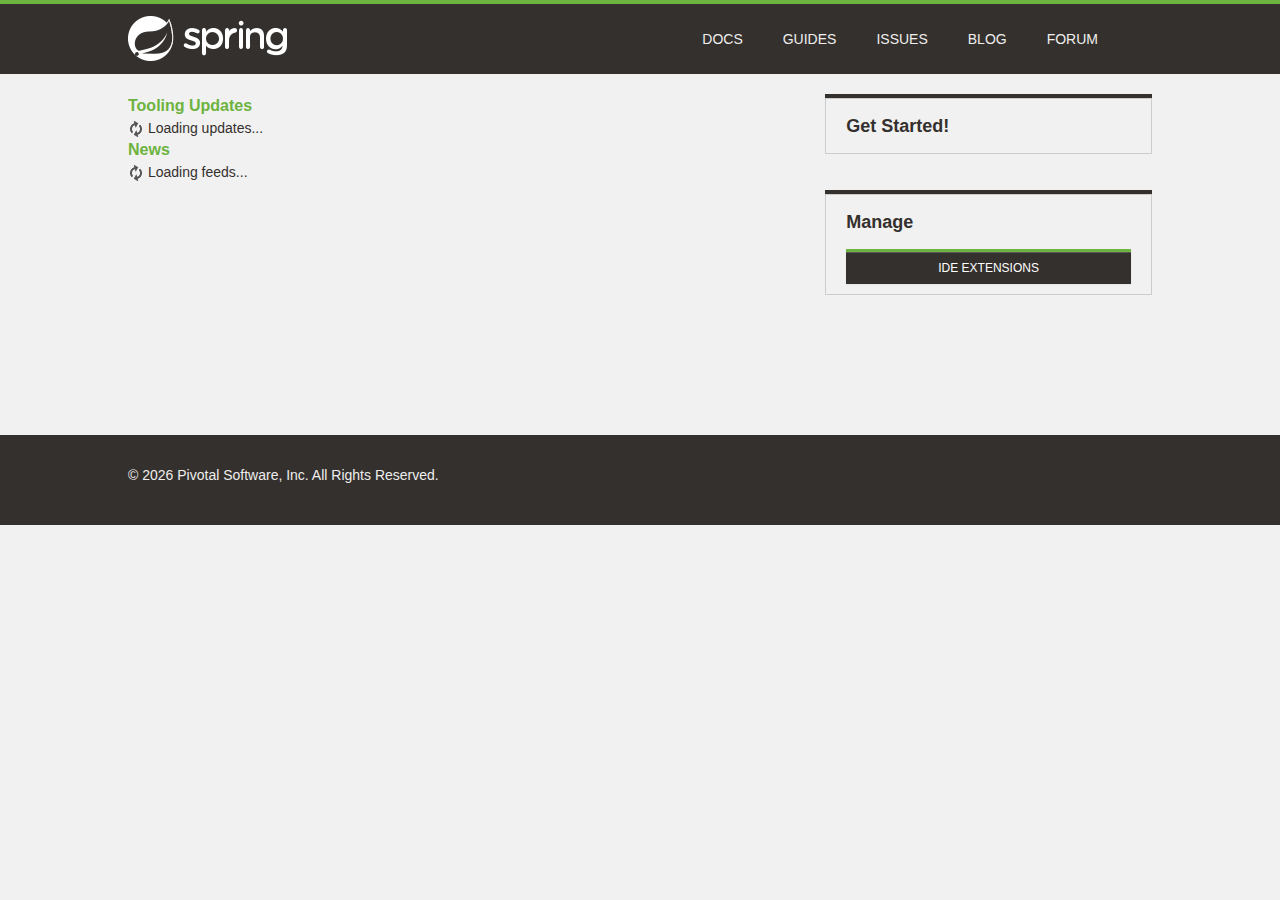
<file: MyHome4/.metadata/.plugins/org.springsource.ide.eclipse.commons.gettingstarted/dashboard/1529909663066/index.html>
<!DOCTYPE html>
<html>
<head>
<title>Spring</title>
<meta
	content="width=device-width, initial-scale=1.0, maximum-scale=1, minimum-scale=1, user-scalable=no"
	id="Viewport" name="viewport" />
<meta http-equiv="Content-Type" content="text/html; charset=UTF-8">
<link rel="stylesheet" type="text/css"
	href="common/bootstrap/css/bootstrap.css" />
<link rel="stylesheet" type="text/css"
	href="http://fontawesome.io/assets/font-awesome/css/font-awesome.css" />
<link rel="stylesheet" type="text/css" href="common/css/fontcustom.css" />
<link rel="stylesheet" type="text/css" href="common/css/icons.css" />
<link rel="stylesheet" type="text/css" href="common/css/buttons.css" />
<link rel="stylesheet" type="text/css" href="common/css/typography.css" />
<link rel="stylesheet" type="text/css" href="common/css/main.css" />
<link rel="stylesheet" type="text/css" href="common/css/application.css" />
<link rel="stylesheet" type="text/css"
	href="common/css/markdown-content.css" />
<link rel="stylesheet" type="text/css" href="common/css/docs.css" />
<link rel="stylesheet" type="text/css" href="common/css/homepage.css" />
<link rel="stylesheet" type="text/css" href="common/css/tools.css" />
<link rel="stylesheet" type="text/css" href="common/css/projects.css" />
<link rel="stylesheet" type="text/css" href="common/css/highlight.css" />
<link rel="stylesheet" type="text/css" href="common/css/responsive.css" />
<script type="text/javascript" src="common/js/jquery.js"></script>
<script type="text/javascript"
	src="common/bootstrap/js/bootstrap.min.js"></script>
<script type="text/javascript"
	src="common/bootstrap-datetimepicker/js/bootstrap-datetimepicker.min.js"></script>
<script type="text/javascript" src="common/js/filter.js"></script>
<script type="text/javascript" src="common/js/application.js"></script>
<script type="text/javascript" src="common/js/guide.js"></script>

<link rel="stylesheet" type="text/css" href="common/css/blog.css" />
<link rel="stylesheet" type="text/css" href="common/css/dashboard.css" />

</head>
<body>
	<script>
		//window.ide 'dummy'. Replaced/injected later by STS browser integration.
		//The dummy helps preview/test the page in an external browser.
		window.ide = {
			call: function () {
				return false;
			}
		}
		
		function addHtml(element, html) {
			if (html) {
				document.getElementById(element).innerHTML = html;
			}
		}

		function search(input) {
			if (input.value != "") {
				ide.call('openWebPage', 'https://spring.io/search?q=' + input.value)
				input.value = "";
			}
		}
	</script>
	<div class="viewport">
		<header class="navbar header--navbar">
			<div class="navbar-inner">
				<div class="container-fluid">
					<div class="spring-logo--container">
						<a class="spring-logo" href="#"><span></span></a>
					</div>
					<ul class="nav pull-right">
						<li class="navbar-link"><a
							onclick="return ide.call('openWebPage', 'https://spring.io/docs')">Docs</a></li>
						<li class="navbar-link"><a
							onclick="return ide.call('openWebPage', 'https://spring.io/guides')">Guides</a></li>
						<li class="navbar-link"><a
							onclick="return ide.call('openWebPage', 'https://github.com/spring-projects/spring-ide/issues')">Issues</a></li>
						<li class="navbar-link"><a
							onclick="return ide.call('openWebPage', 'https://spring.io/blog')">Blog</a></li>
						<li class="navbar-link"><a
							onclick="return ide.call('openWebPage', 'http://forum.springsource.org/forumdisplay.php?32-SpringSource-Tool-Suite')">Forum</a></li>
						<li class="navbar-link nav-search"><i
							class="fa fa-search navbar-search--icon js-search-input-open"></i>
							<div class="search-input-close js-search-input-close">x</div></li>
					</ul>
				</div>
			</div>
			<div class="search-dropdown--container js-search-dropdown">
				<div class="container-fluid">
					<div class="search-form--container">
						<form action="" class="form-inline form-search" method="get">
							<input class="search-query search-form--form js-search-input"
								name="q" onchange="search(this)"
								placeholder="Search for documentation, guides, and posts..."
								type="text" value="" />
							<button class="search-form--submit" type="submit">
								<i class="fa fa-search"></i>
							</button>
						</form>
					</div>
				</div>
			</div>
		</header>
		<div class="body--container container-fluid ">
			<div class="main-body--wrapper"
				style="padding-top: 20px; margin-top: 0px;">
				<!-- Override Spring IO Page Whitespace -->
				<div class="row-fluid blog--wrapper">
					<div class="span8">
						<h3 class="feed-header">Tooling Updates</h3>
						<div id="updates">
						  <img src="common/img/loading.gif"/> Loading updates...
						</div>
						<h3 class="feed-header">News</h3>
						<div id="feeds">
						  <img src="common/img/loading.gif"/> Loading feeds...
						</div>
					</div>

					<aside class="span4 content-right-pane--container" id="sidebar">
						<div class="right-pane-widget--container">
							<h2>Get Started!</h2>
							<div id="gettingStarted">
							</div>
							<div id="projectWizards">
							</div>
						</div>
						<div class="right-pane-widget--container">
							<h2>Manage</h2>
							<a class="ide_widget btn btn-black uppercase" href="#"
								onclick="return ide.call('openEditor', 'org.springsource.ide.eclipse.commons.gettingstarted.dashboard.ExtensionsEditor')">IDE Extensions</a>
						</div>
					</aside>
				</div>
			</div>
		</div>
		<footer class="footer">
			<div class="container-fluid">
				<div class="row-fluid">
					<div class="span8">
						&copy;
						<script type="text/javascript">
							var d = new Date();
							document.write(d.getFullYear());
						</script>
						Pivotal Software, Inc. All Rights Reserved.
					</div>
				</div>
			</div>
		</footer>
	</div>
</body>
</html>
</file>
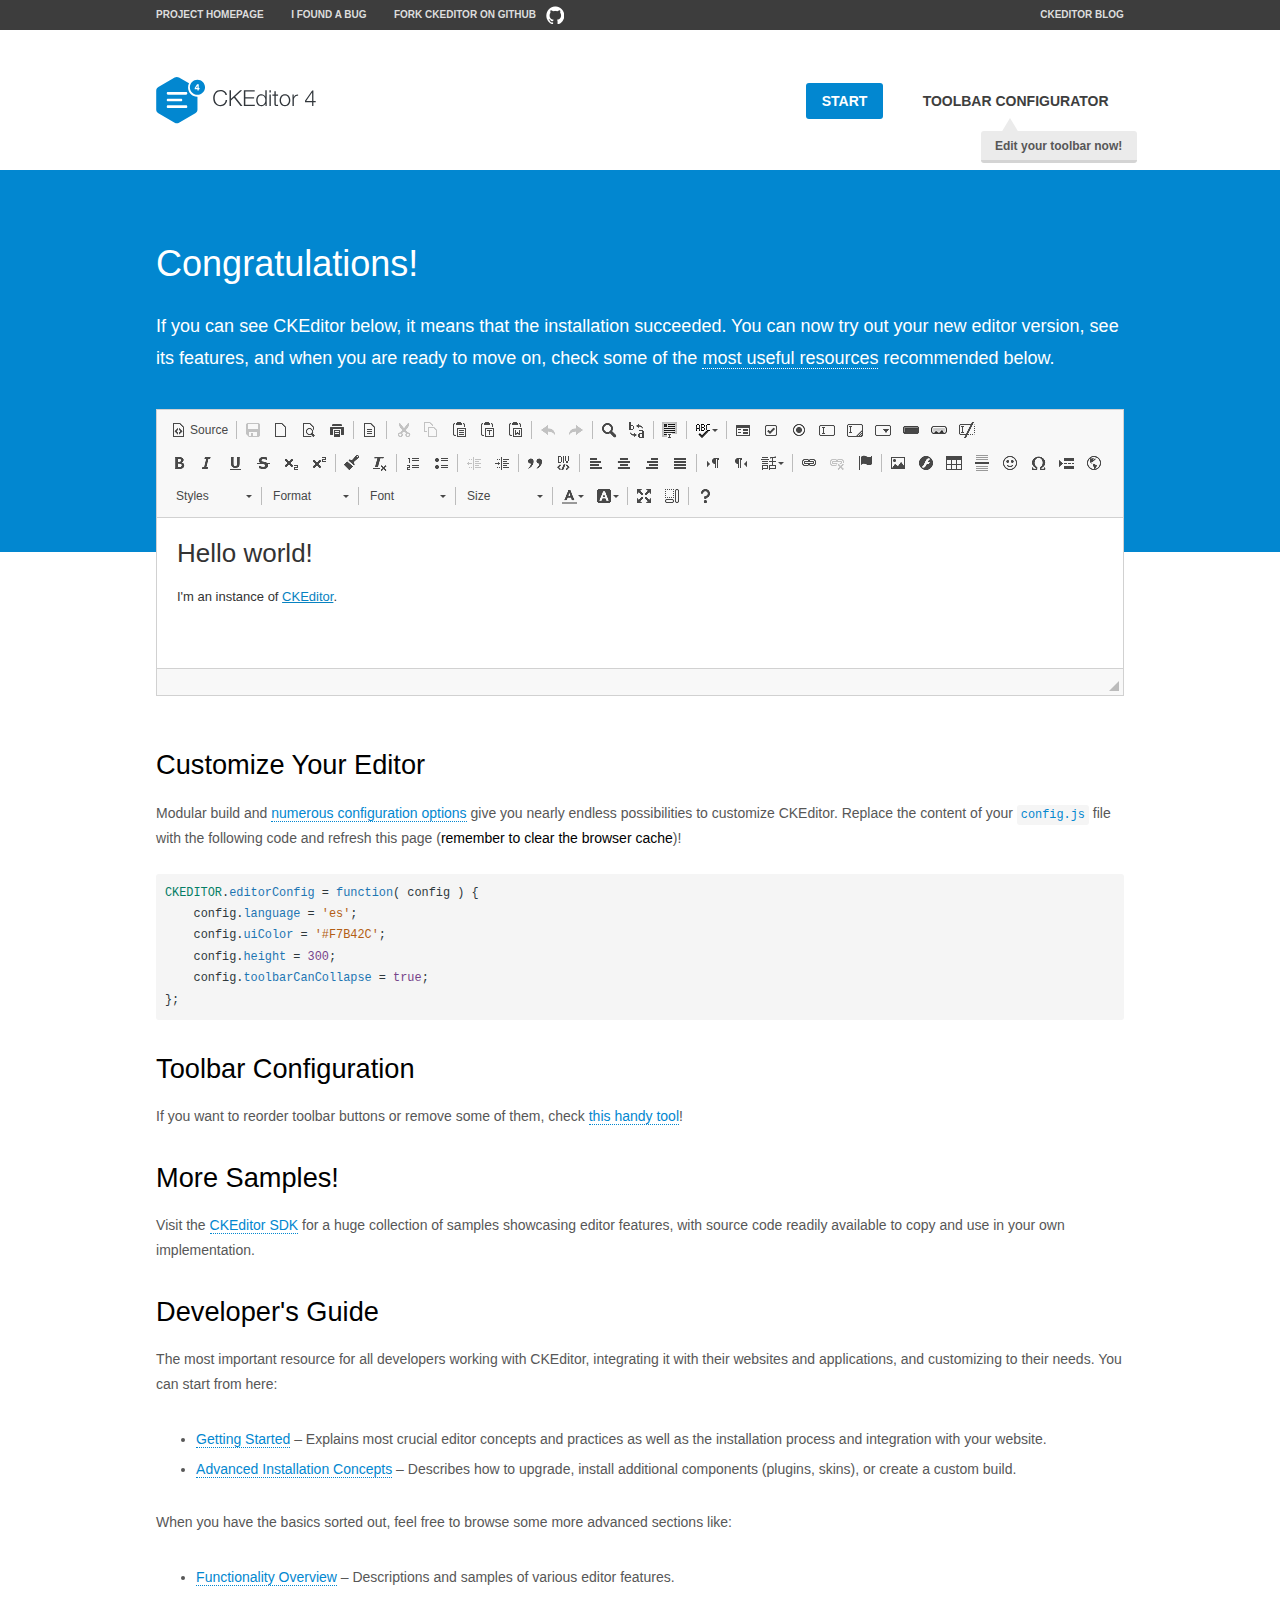
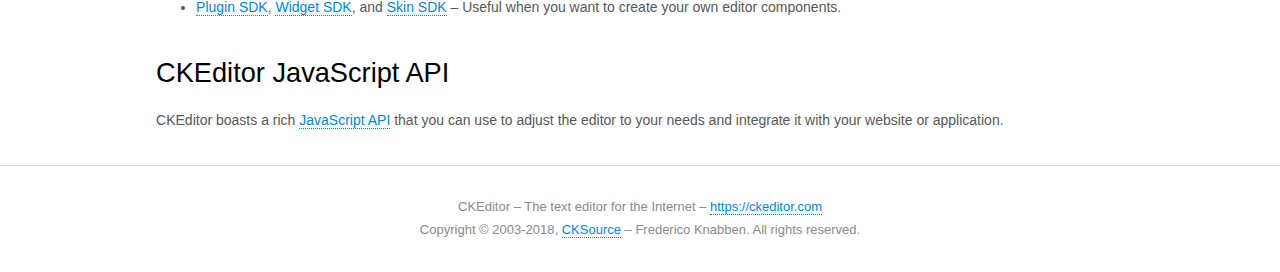
<file: MyHome4/src/main/webapp/resources/ckeditor/samples/index.html>
<!DOCTYPE html>
<!--
Copyright (c) 2003-2018, CKSource - Frederico Knabben. All rights reserved.
For licensing, see LICENSE.md or https://ckeditor.com/legal/ckeditor-oss-license
-->
<html>
<head>
	<meta charset="utf-8">
	<title>CKEditor Sample</title>
	<script src="../ckeditor.js"></script>
	<script src="js/sample.js"></script>
	<link rel="stylesheet" href="css/samples.css">
	<link rel="stylesheet" href="toolbarconfigurator/lib/codemirror/neo.css">
</head>
<body id="main">

<nav class="navigation-a">
	<div class="grid-container">
		<ul class="navigation-a-left grid-width-70">
			<li><a href="https://ckeditor.com/ckeditor-4/">Project Homepage</a></li>
			<li><a href="https://github.com/ckeditor/ckeditor-dev/issues">I found a bug</a></li>
			<li><a href="http://github.com/ckeditor/ckeditor-dev" class="icon-pos-right icon-navigation-a-github">Fork CKEditor on GitHub</a></li>
		</ul>
		<ul class="navigation-a-right grid-width-30">
			<li><a href="https://ckeditor.com/blog/">CKEditor Blog</a></li>
		</ul>
	</div>
</nav>

<header class="header-a">
	<div class="grid-container">
		<h1 class="header-a-logo grid-width-30">
			<a href="index.html"><img src="img/logo.svg" onerror="this.src='img/logo.png'; this.onerror=null;" alt="CKEditor Sample"></a>
		</h1>

		<nav class="navigation-b grid-width-70">
			<ul>
				<li><a href="index.html" class="button-a button-a-background">Start</a></li>
				<li><a href="toolbarconfigurator/index.html" class="button-a">Toolbar configurator <span class="balloon-a balloon-a-nw">Edit your toolbar now!</span></a></li>
			</ul>
		</nav>
	</div>
</header>

<main>
	<div class="adjoined-top">
		<div class="grid-container">
			<div class="content grid-width-100">
				<h1>Congratulations!</h1>
				<p>
					If you can see CKEditor below, it means that the installation succeeded.
					You can now try out your new editor version, see its features, and when you are ready to move on, check some of the <a href="#sample-customize">most useful resources</a> recommended below.
				</p>
			</div>
		</div>
	</div>
	<div class="adjoined-bottom">
		<div class="grid-container">
			<div class="grid-width-100">
				<div id="editor">
					<h1>Hello world!</h1>
					<p>I'm an instance of <a href="https://ckeditor.com">CKEditor</a>.</p>
				</div>
			</div>
		</div>
	</div>

	<div class="grid-container">
		<div class="content grid-width-100">
			<section id="sample-customize">
				<h2>Customize Your Editor</h2>
				<p>Modular build and <a href="https://docs.ckeditor.com/ckeditor4/docs/#!/guide/dev_configuration">numerous configuration options</a> give you nearly endless possibilities to customize CKEditor. Replace the content of your <code><a href="../config.js">config.js</a></code> file with the following code and refresh this page (<strong>remember to clear the browser cache</strong>)!</p>
		<pre class="cm-s-neo CodeMirror"><code><span style="padding-right: 0.1px;"><span class="cm-variable">CKEDITOR</span>.<span class="cm-property">editorConfig</span> <span class="cm-operator">=</span> <span class="cm-keyword">function</span>( <span class="cm-def">config</span> ) {</span>
<span style="padding-right: 0.1px;"><span class="cm-tab">	</span><span class="cm-variable-2">config</span>.<span class="cm-property">language</span> <span class="cm-operator">=</span> <span class="cm-string">'es'</span>;</span>
<span style="padding-right: 0.1px;"><span class="cm-tab">	</span><span class="cm-variable-2">config</span>.<span class="cm-property">uiColor</span> <span class="cm-operator">=</span> <span class="cm-string">'#F7B42C'</span>;</span>
<span style="padding-right: 0.1px;"><span class="cm-tab">	</span><span class="cm-variable-2">config</span>.<span class="cm-property">height</span> <span class="cm-operator">=</span> <span class="cm-number">300</span>;</span>
<span style="padding-right: 0.1px;"><span class="cm-tab">	</span><span class="cm-variable-2">config</span>.<span class="cm-property">toolbarCanCollapse</span> <span class="cm-operator">=</span> <span class="cm-atom">true</span>;</span>
<span style="padding-right: 0.1px;">};</span></code></pre>
			</section>

			<section>
				<h2>Toolbar Configuration</h2>
				<p>If you want to reorder toolbar buttons or remove some of them, check <a href="toolbarconfigurator/index.html">this handy tool</a>!</p>
			</section>

			<section>
				<h2>More Samples!</h2>
				<p>Visit the <a href="https://sdk.ckeditor.com">CKEditor SDK</a> for a huge collection of samples showcasing editor features, with source code readily available to copy and use in your own implementation.</p>
			</section>

			<section>
				<h2>Developer's Guide</h2>
				<p>The most important resource for all developers working with CKEditor, integrating it with their websites and applications, and customizing to their needs. You can start from here:</p>
				<ul>
					<li><a href="https://docs.ckeditor.com/ckeditor4/docs/#!/guide/dev_installation">Getting Started</a> &ndash; Explains most crucial editor concepts and practices as well as the installation process and integration with your website.</li>
					<li><a href="https://docs.ckeditor.com/ckeditor4/docs/#!/guide/dev_advanced_installation">Advanced Installation Concepts</a> &ndash; Describes how to upgrade, install additional components (plugins, skins), or create a custom build.</li>
				</ul>
					<p>When you have the basics sorted out, feel free to browse some more advanced sections like:</p>
				<ul>
					<li><a href="https://docs.ckeditor.com/ckeditor4/docs/#!/guide/dev_features">Functionality Overview</a> &ndash; Descriptions and samples of various editor features.</li>
					<li><a href="https://docs.ckeditor.com/ckeditor4/docs/#!/guide/plugin_sdk_intro">Plugin SDK</a>, <a href="https://docs.ckeditor.com/ckeditor4/docs/#!/guide/widget_sdk_intro">Widget SDK</a>, and <a href="https://docs.ckeditor.com/ckeditor4/docs/#!/guide/skin_sdk_intro">Skin SDK</a> &ndash; Useful when you want to create your own editor components.</li>
				</ul>
			</section>

			<section>
				<h2>CKEditor JavaScript API</h2>
				<p>CKEditor boasts a rich <a href="https://docs.ckeditor.com/ckeditor4/docs/#!/api">JavaScript API</a> that you can use to adjust the editor to your needs and integrate it with your website or application.</p>
			</section>
		</div>
	</div>
</main>

<footer class="footer-a grid-container">
	<div class="grid-container">
		<p class="grid-width-100">
			CKEditor &ndash; The text editor for the Internet &ndash; <a class="samples" href="https://ckeditor.com/">https://ckeditor.com</a>
		</p>
		<p class="grid-width-100" id="copy">
			Copyright &copy; 2003-2018, <a class="samples" href="https://cksource.com/">CKSource</a> &ndash; Frederico Knabben. All rights reserved.
		</p>
	</div>
</footer>
<script>
	initSample();
</script>

</body>
</html>
</file>
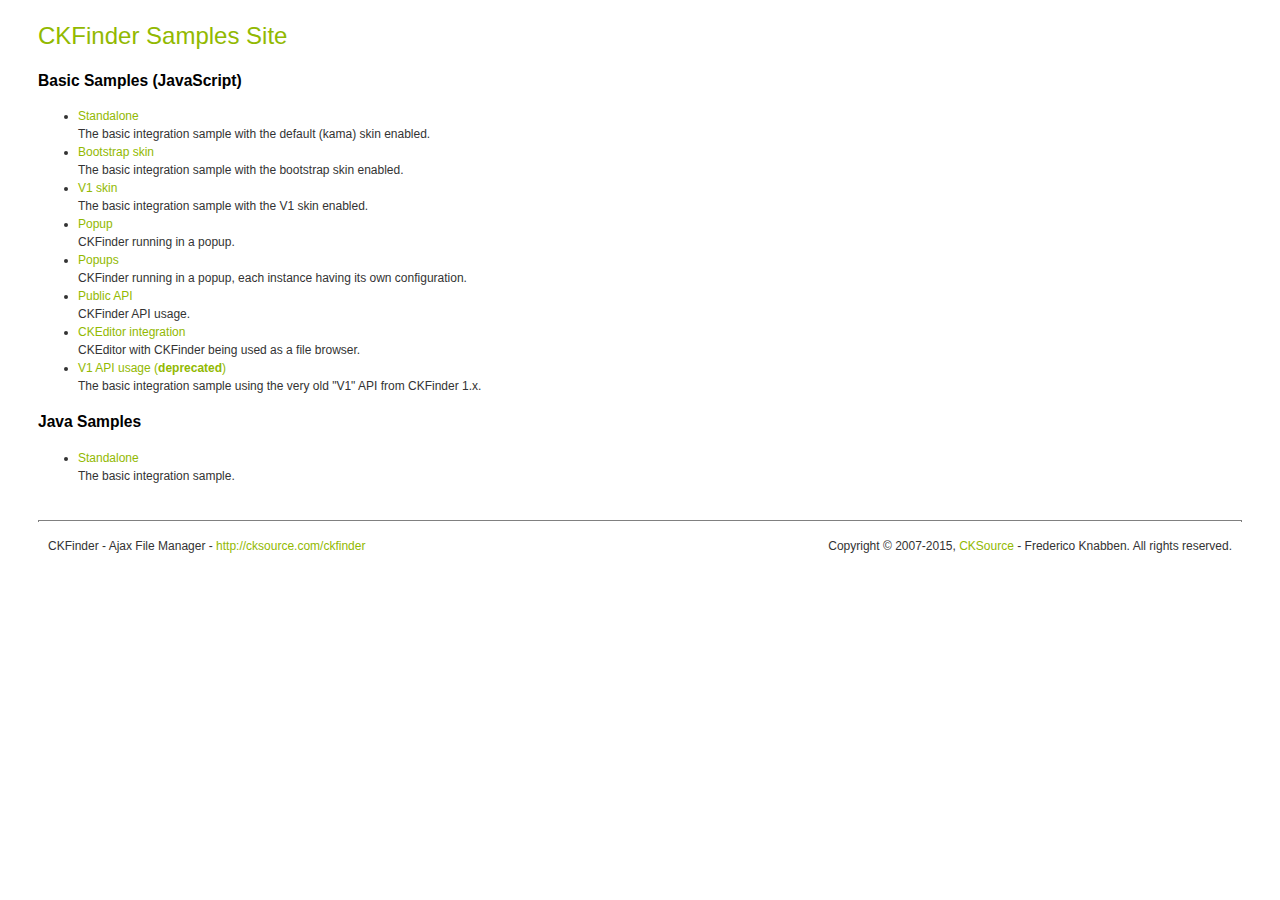
<file: MyHome4/src/main/webapp/resources/ckfinder/_samples/index.html>
<!DOCTYPE html PUBLIC "-//W3C//DTD XHTML 1.0 Transitional//EN" "http://www.w3.org/TR/xhtml1/DTD/xhtml1-transitional.dtd">
<!--
 * CKFinder
 * ========
 * http://cksource.com/ckfinder
 * Copyright (C) 2007-2015, CKSource - Frederico Knabben. All rights reserved.
 *
 * The software, this file and its contents are subject to the CKFinder
 * License. Please read the license.txt file before using, installing, copying,
 * modifying or distribute this file or part of its contents. The contents of
 * this file is part of the Source Code of CKFinder.
-->
<html xmlns="http://www.w3.org/1999/xhtml">
<head>
	<title>CKFinder - Samples</title>
	<meta http-equiv="Content-Type" content="text/html; charset=utf-8" />
	<meta name="robots" content="noindex, nofollow" />
	<link href="sample.css" rel="stylesheet" type="text/css" />
</head>
<body>
	<h1 class="samples">
		CKFinder Samples Site
	</h1>
	<h2 class="samples">
		Basic Samples (JavaScript)
	</h2>
	<ul class="samples">
		<li><a class="samples" href="standalone.html">Standalone</a><br />The basic integration sample with the default (kama) skin enabled.</li>
		<li><a class="samples" href="skin_bootstrap.html">Bootstrap skin</a><br />The basic integration sample with the bootstrap skin enabled.</li>
		<li><a class="samples" href="skin_v1.html">V1 skin</a><br />The basic integration sample with the V1 skin enabled.</li>
		<li><a class="samples" href="popup.html">Popup</a><br />CKFinder running in a popup.</li>
		<li><a class="samples" href="popups.html">Popups</a><br />CKFinder running in a popup, each instance having its own configuration.</li>
		<li><a class="samples" href="public_api.html">Public API</a><br />CKFinder API usage.</li>
		<li><a class="samples" href="ckeditor.html">CKEditor integration</a><br />CKEditor with CKFinder being used as a file browser.</li>
		<li><a class="samples" href="standalone_v1.html">V1 API usage (<strong>deprecated</strong>)</a><br />The basic integration sample using the very old "V1" API from CKFinder 1.x.</li>
	</ul>
	<h2 class="samples">
		Java Samples
	</h2>
	<ul class="samples">
		<li><a class="samples" href="tagusage.jsp">Standalone</a><br />The basic integration sample.</li>
	</ul>
	<div id="footer">
		<hr />
		<p>
			CKFinder - Ajax File Manager - <a class="samples" href="http://cksource.com/ckfinder/">http://cksource.com/ckfinder</a>
		</p>
		<p id="copy">
			Copyright &copy; 2007-2015, <a class="samples" href="http://cksource.com/">CKSource</a> - Frederico Knabben. All rights reserved.
		</p>
	</div>
</body>
</html>
</file>
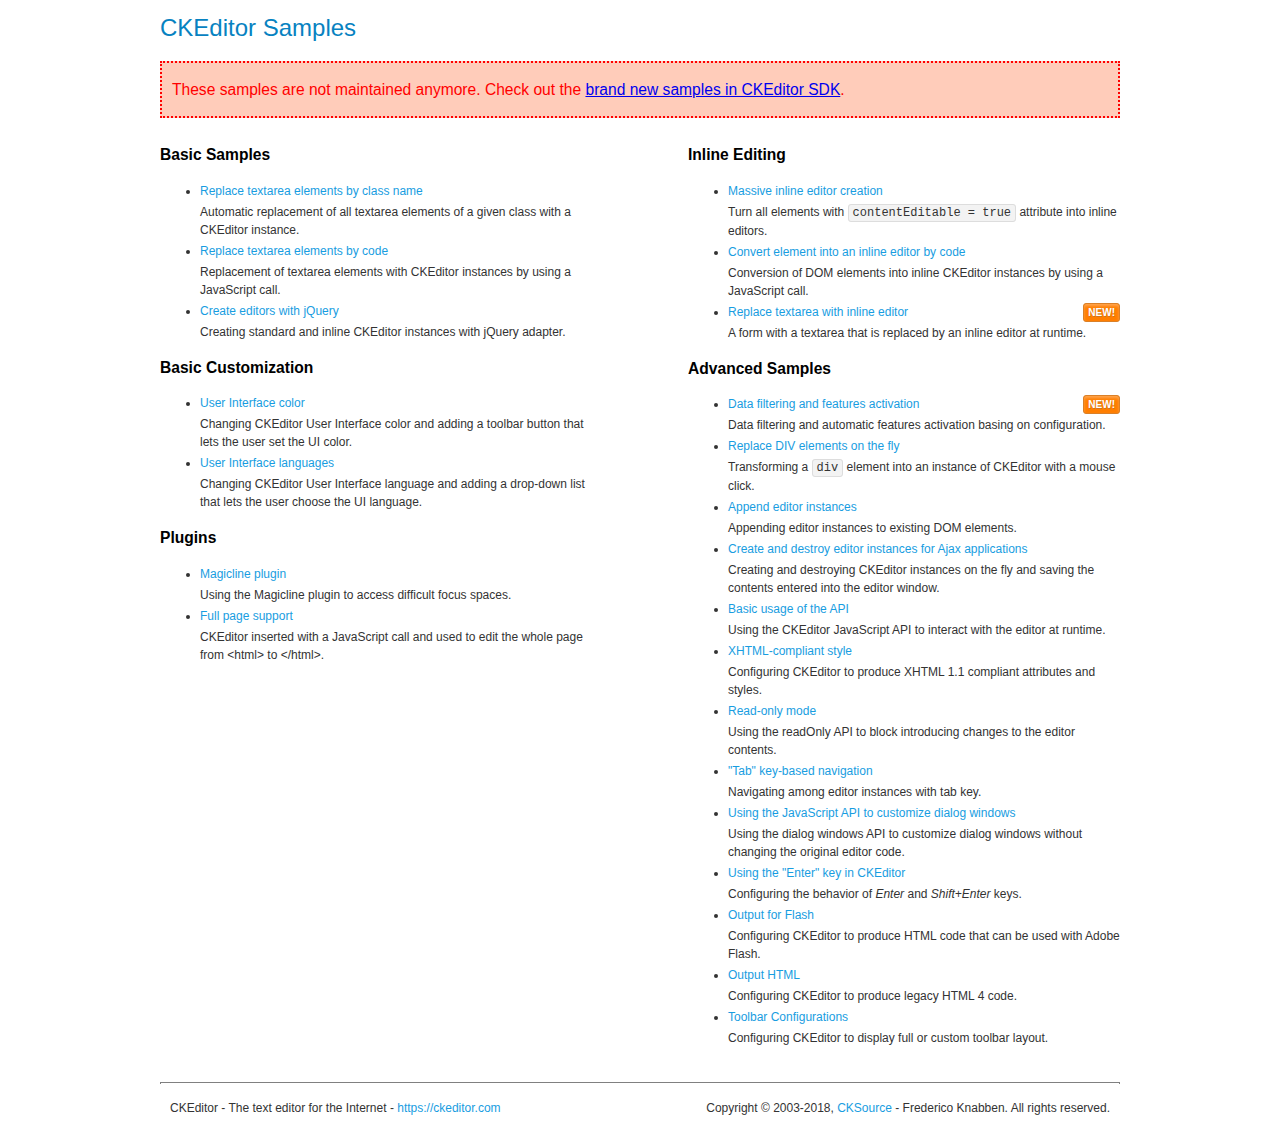
<file: MyHome4/src/main/webapp/resources/ckeditor/samples/old/index.html>
<!DOCTYPE html>
<!--
Copyright (c) 2003-2018, CKSource - Frederico Knabben. All rights reserved.
For licensing, see LICENSE.md or https://ckeditor.com/legal/ckeditor-oss-license
-->
<html>
<head>
	<meta charset="utf-8">
	<title>CKEditor Samples</title>
	<link rel="stylesheet" href="sample.css">
</head>
<body>
	<h1 class="samples">
		CKEditor Samples
	</h1>
	<div class="warning deprecated">
		These samples are not maintained anymore. Check out the <a href="https://sdk.ckeditor.com/">brand new samples in CKEditor SDK</a>.
	</div>
	<div class="twoColumns">
		<div class="twoColumnsLeft">
			<h2 class="samples">
				Basic Samples
			</h2>
			<dl class="samples">
				<dt><a class="samples" href="replacebyclass.html">Replace textarea elements by class name</a></dt>
				<dd>Automatic replacement of all textarea elements of a given class with a CKEditor instance.</dd>

				<dt><a class="samples" href="replacebycode.html">Replace textarea elements by code</a></dt>
				<dd>Replacement of textarea elements with CKEditor instances by using a JavaScript call.</dd>

				<dt><a class="samples" href="jquery.html">Create editors with jQuery</a></dt>
				<dd>Creating standard and inline CKEditor instances with jQuery adapter.</dd>
			</dl>

			<h2 class="samples">
				Basic Customization
			</h2>
			<dl class="samples">
				<dt><a class="samples" href="uicolor.html">User Interface color</a></dt>
				<dd>Changing CKEditor User Interface color and adding a toolbar button that lets the user set the UI color.</dd>

				<dt><a class="samples" href="uilanguages.html">User Interface languages</a></dt>
				<dd>Changing CKEditor User Interface language and adding a drop-down list that lets the user choose the UI language.</dd>
			</dl>


			<h2 class="samples">Plugins</h2>
<dl class="samples">
<dt><a class="samples" href="magicline/magicline.html">Magicline plugin</a></dt>
<dd>Using the Magicline plugin to access difficult focus spaces.</dd>

<dt><a class="samples" href="wysiwygarea/fullpage.html">Full page support</a></dt>
<dd>CKEditor inserted with a JavaScript call and used to edit the whole page from &lt;html&gt; to &lt;/html&gt;.</dd>
</dl>
		</div>
		<div class="twoColumnsRight">
			<h2 class="samples">
				Inline Editing
			</h2>
			<dl class="samples">
				<dt><a class="samples" href="inlineall.html">Massive inline editor creation</a></dt>
				<dd>Turn all elements with <code>contentEditable = true</code> attribute into inline editors.</dd>

				<dt><a class="samples" href="inlinebycode.html">Convert element into an inline editor by code</a></dt>
				<dd>Conversion of DOM elements into inline CKEditor instances by using a JavaScript call.</dd>

				<dt><a class="samples" href="inlinetextarea.html">Replace textarea with inline editor</a> <span class="new">New!</span></dt>
				<dd>A form with a textarea that is replaced by an inline editor at runtime.</dd>

				
			</dl>

			<h2 class="samples">
				Advanced Samples
			</h2>
			<dl class="samples">
				<dt><a class="samples" href="datafiltering.html">Data filtering and features activation</a> <span class="new">New!</span></dt>
				<dd>Data filtering and automatic features activation basing on configuration.</dd>

				<dt><a class="samples" href="divreplace.html">Replace DIV elements on the fly</a></dt>
				<dd>Transforming a <code>div</code> element into an instance of CKEditor with a mouse click.</dd>

				<dt><a class="samples" href="appendto.html">Append editor instances</a></dt>
				<dd>Appending editor instances to existing DOM elements.</dd>

				<dt><a class="samples" href="ajax.html">Create and destroy editor instances for Ajax applications</a></dt>
				<dd>Creating and destroying CKEditor instances on the fly and saving the contents entered into the editor window.</dd>

				<dt><a class="samples" href="api.html">Basic usage of the API</a></dt>
				<dd>Using the CKEditor JavaScript API to interact with the editor at runtime.</dd>

				<dt><a class="samples" href="xhtmlstyle.html">XHTML-compliant style</a></dt>
				<dd>Configuring CKEditor to produce XHTML 1.1 compliant attributes and styles.</dd>

				<dt><a class="samples" href="readonly.html">Read-only mode</a></dt>
				<dd>Using the readOnly API to block introducing changes to the editor contents.</dd>

				<dt><a class="samples" href="tabindex.html">"Tab" key-based navigation</a></dt>
				<dd>Navigating among editor instances with tab key.</dd>


				
<dt><a class="samples" href="dialog/dialog.html">Using the JavaScript API to customize dialog windows</a></dt>
<dd>Using the dialog windows API to customize dialog windows without changing the original editor code.</dd>

<dt><a class="samples" href="enterkey/enterkey.html">Using the &quot;Enter&quot; key in CKEditor</a></dt>
<dd>Configuring the behavior of <em>Enter</em> and <em>Shift+Enter</em> keys.</dd>

<dt><a class="samples" href="htmlwriter/outputforflash.html">Output for Flash</a></dt>
<dd>Configuring CKEditor to produce HTML code that can be used with Adobe Flash.</dd>

<dt><a class="samples" href="htmlwriter/outputhtml.html">Output HTML</a></dt>
<dd>Configuring CKEditor to produce legacy HTML 4 code.</dd>

<dt><a class="samples" href="toolbar/toolbar.html">Toolbar Configurations</a></dt>
<dd>Configuring CKEditor to display full or custom toolbar layout.</dd>

			</dl>
		</div>
	</div>
	<div id="footer">
		<hr>
		<p>
			CKEditor - The text editor for the Internet - <a class="samples" href="https://ckeditor.com/">https://ckeditor.com</a>
		</p>
		<p id="copy">
			Copyright &copy; 2003-2018, <a class="samples" href="https://cksource.com/">CKSource</a> - Frederico Knabben. All rights reserved.
		</p>
	</div>
</body>
</html>
</file>
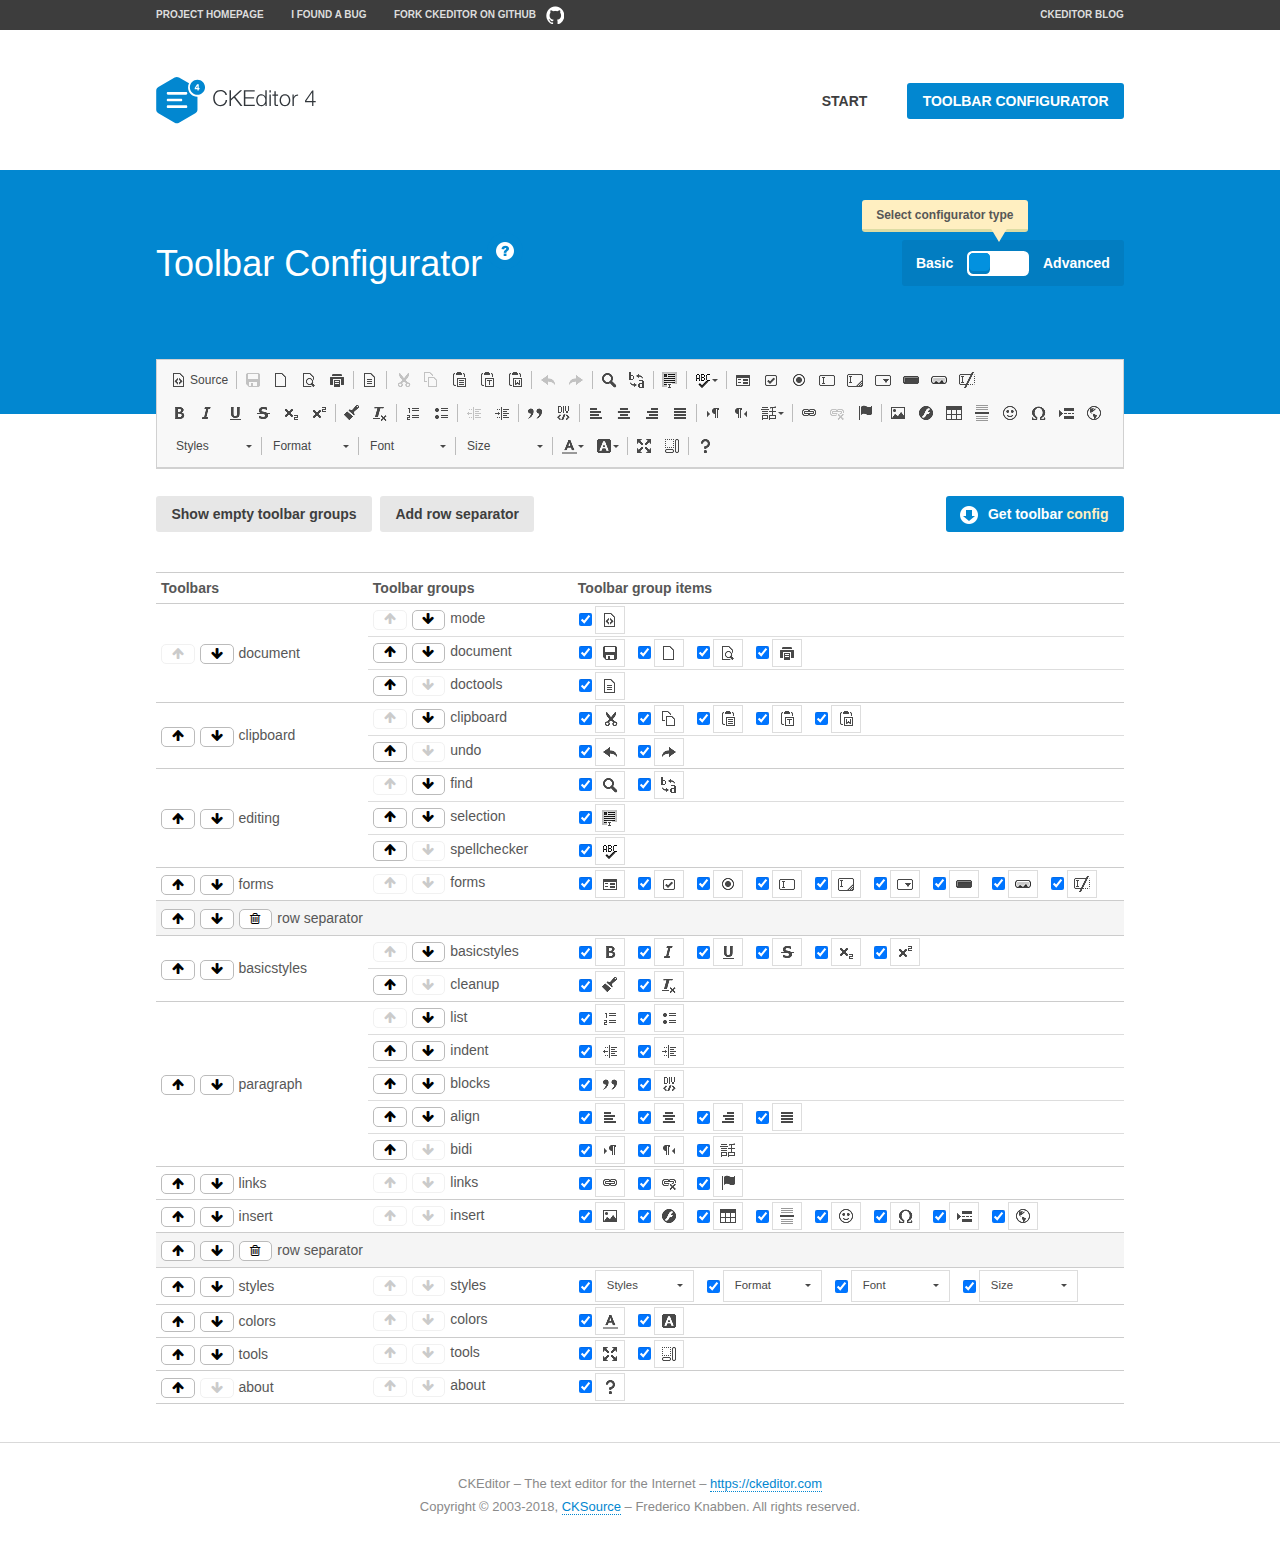
<file: MyHome4/src/main/webapp/resources/ckeditor/samples/toolbarconfigurator/index.html>
<!DOCTYPE html>
<!--
Copyright (c) 2003-2018, CKSource - Frederico Knabben. All rights reserved.
For licensing, see LICENSE.md or https://ckeditor.com/legal/ckeditor-oss-license
-->
<!--[if IE 8]><html class="ie8"><![endif]-->
<!--[if gt IE 8]><html><![endif]-->
<!--[if !IE]><!--><html><!--<![endif]-->
<head>
	<meta charset="utf-8">
	<title>Toolbar Configurator</title>
	<script src="../../ckeditor.js"></script>
	<script>
		if ( CKEDITOR.env.ie && CKEDITOR.env.version < 9 )
			CKEDITOR.tools.enableHtml5Elements( document );
	</script>
	<link rel="stylesheet" href="lib/codemirror/codemirror.css">
	<link rel="stylesheet" href="lib/codemirror/show-hint.css">
	<link rel="stylesheet" href="lib/codemirror/neo.css">
	<link rel="stylesheet" href="css/fontello.css">
	<link rel="stylesheet" href="../css/samples.css">
</head>
<body id="toolbar">

<nav class="navigation-a">
	<div class="grid-container">
		<ul class="navigation-a-left grid-width-70">
			<li><a href="https://ckeditor.com/ckeditor-4/">Project Homepage</a></li>
			<li><a href="https://github.com/ckeditor/ckeditor-dev/issues">I found a bug</a></li>
			<li><a href="http://github.com/ckeditor/ckeditor-dev" class="icon-pos-right icon-navigation-a-github">Fork CKEditor on GitHub</a></li>
		</ul>
		<ul class="navigation-a-right grid-width-30">
			<li><a href="https://ckeditor.com/blog/">CKEditor Blog</a></li>
		</ul>
	</div>
</nav>

<header class="header-a">
	<div class="grid-container">
		<h1 class="header-a-logo grid-width-30">
			<a href="../index.html"><img src="../img/logo.svg" onerror="this.src='../img/logo.png'; this.onerror=null;" alt="CKEditor Logo"></a>
		</h1>
		<nav class="navigation-b grid-width-70">
			<ul>
				<li><a href="../index.html"  class="button-a">Start</a></li>
				<li><a href="index.html"  class="button-a button-a-background">Toolbar configurator</a></li>
			</ul>
		</nav>
	</div>
</header>

<main>
	<div class="adjoined-top">
		<div class="grid-container">
			<div class="content grid-width-100">
				<div class="grid-container-nested">
					<h1 class="grid-width-60">
						Toolbar Configurator
						<a href="#help-content" type="button" title="Configurator help" id="help" class="button-a button-a-background button-a-no-text icon-pos-left icon-question-mark">Help</a>
					</h1>

					<div class="grid-width-40 grid-switch-magic">
						<div class="switch">
							<span class="balloon-a balloon-a-se">Select configurator type</span>
							<input type="radio" name="radio" data-num="1" id="radio-basic" />
							<input type="radio" name="radio" data-num="2" id="radio-advanced" />
							<label data-for="1" for="radio-basic">Basic</label>
							<span class="switch-inner">
								<span class="handler"></span>
							</span>
							<label data-for="2" for="radio-advanced">Advanced</label>
						</div>
					</div>
				</div>
			</div>
		</div>
	</div>
	<div class="adjoined-bottom">
		<div class="grid-container">
			<div class="grid-width-100">
				<div class="editors-container">
					<div id="editor-basic"></div>
					<div id="editor-advanced"></div>
				</div>
			</div>
		</div>
	</div>

	<div class="grid-container configurator">
		<div class="content grid-width-100">
			<div class="configurator">
				<div>
					<div id="toolbarModifierWrapper"></div>
				</div>
			</div>
		</div>
	</div>

	<div id="help-content">
		<div class="grid-container">
			<div class="grid-width-100">
				<h2>What Am I Doing Here?</h2>

				<div class="grid-container grid-container-nested">
					<div class="basic">
						<div class="grid-width-50">
							<p>Arrange <a href="https://docs.ckeditor.com/ckeditor4/docs/#!/api/CKEDITOR.config-cfg-toolbarGroups">toolbar groups</a>, toggle <a href="https://docs.ckeditor.com/ckeditor4/docs/#!/api/CKEDITOR.config-cfg-removeButtons">button visibility</a> according to your needs and get your toolbar configuration.</p>
							<p>You can replace the content of the <a href="../../config.js"><code>config.js</code></a> file with the generated configuration. If you already set some configuration options you will need to merge both configurations.</p>
						</div>
						<div class="grid-width-50">
							<p>Read more about different ways of <a href="https://docs.ckeditor.com/ckeditor4/docs/#!/guide/dev_configuration">setting configuration</a> and do not forget about <strong>clearing browser cache</strong>.</p>
							<p>Arranging toolbar groups is the recommended way of configuring the toolbar, but if you need more freedom you can use the <a href="#advanced">advanced configurator</a>.</p>
						</div>
					</div>
					<div class="advanced" style="display: none;">
						<div class="grid-width-50">
							<p>With this code editor you can edit your <a href="https://docs.ckeditor.com/ckeditor4/docs/#!/api/CKEDITOR.config-cfg-toolbar">toolbar configuration</a> live.</p>
							<p>You can replace the content of the <a href="../../config.js"><code>config.js</code></a> file with the generated configuration. If you already set some configuration options you will need to merge both configurations.</p>
						</div>
						<div class="grid-width-50">
							<p>Read more about different ways of <a href="https://docs.ckeditor.com/ckeditor4/docs/#!/guide/dev_configuration">setting configuration</a> and do not forget about <strong>clearing browser cache</strong>.</p>
						</div>
					</div>
				</div>

				<p class="grid-container grid-container-nested">
					<button type="button" class="help-content-close grid-width-100 button-a button-a-background">Got it. Let's play!</button>
				</p>
			</div>
		</div>
	</div>
</main>

<footer class="footer-a grid-container">
	<p class="grid-width-100">
		CKEditor &ndash; The text editor for the Internet &ndash; <a class="samples" href="https://ckeditor.com/">https://ckeditor.com</a>
	</p>
	<p class="grid-width-100" id="copy">
		Copyright &copy; 2003-2018, <a class="samples" href="https://cksource.com/">CKSource</a> &ndash; Frederico Knabben. All rights reserved.
	</p>
</footer>

<script src="lib/codemirror/codemirror.js"></script>
<script src="lib/codemirror/javascript.js"></script>
<script src="lib/codemirror/show-hint.js"></script>

<script src="js/fulltoolbareditor.js"></script>
<script src="js/abstracttoolbarmodifier.js"></script>
<script src="js/toolbarmodifier.js"></script>
<script src="js/toolbartextmodifier.js"></script>
<script src="../js/sf.js"></script>

<script>
	( function() {
		'use strict';

		var mode = ( window.location.hash.substr( 1 ) === 'advanced' ) ? 'advanced' : 'basic',
			configuratorSection = CKEDITOR.document.findOne( 'main > .grid-container.configurator' ),
			basicInstruction = CKEDITOR.document.findOne( '#help-content .basic' ),
			advancedInstruction = CKEDITOR.document.findOne( '#help-content .advanced' ),

			// Configurator mode switcher.
			modeSwitchBasic = CKEDITOR.document.getById( 'radio-basic' ),
			modeSwitchAdvanced = CKEDITOR.document.getById( 'radio-advanced' );

		// Initial setup
		function updateSwitcher() {
			if ( mode === 'advanced' ) {
				modeSwitchAdvanced.$.checked = true;
			} else {
				modeSwitchBasic.$.checked = true;
			}
		}

		updateSwitcher();

		CKEDITOR.document.getWindow().on( 'hashchange', function( e ) {
			var hash = window.location.hash.substr( 1 );
			if ( !( hash === 'advanced' || hash === 'basic' ) ) {
				return;
			}
			mode = hash;
			onToolbarsDone( mode );
		} );

		CKEDITOR.document.getWindow().on( 'resize', function() {
			updateToolbar( ( mode === 'basic' ? toolbarModifier : toolbarTextModifier )[ 'editorInstance' ] );
		} );

		function onRefresh( modifier ) {
			modifier = modifier || this;

			if ( mode === 'basic' && modifier instanceof ToolbarConfigurator.ToolbarTextModifier ) {
				return;
			}

			// CodeMirror container becomes visible, so we need to refresh and to avoid rendering problems.
			if ( mode === 'advanced' && modifier instanceof ToolbarConfigurator.ToolbarTextModifier ) {
				modifier.codeContainer.refresh();
			}

			updateToolbar( modifier.editorInstance );
		}

		function updateToolbar( editor ) {
			var editorContainer = editor.container;

			// Not always editor is loaded.
			if ( !editorContainer ) {
				return;
			}

			var displayStyle = editorContainer.getStyle( 'display' );

			editorContainer.setStyle( 'display', 'block' );

			var newHeight = editorContainer.getSize( 'height' );

			var newMarginTop = parseInt( editorContainer.getComputedStyle( 'margin-top' ), 10 );
			newMarginTop = ( isNaN( newMarginTop ) ? 0 : Number( newMarginTop ) );

			var newMarginBottom = parseInt( editorContainer.getComputedStyle( 'margin-bottom' ), 10 );
			newMarginBottom = ( isNaN( newMarginBottom ) ? 0 : Number( newMarginBottom ) );

			var result = newHeight + newMarginTop + newMarginBottom;

			editorContainer.setStyle( 'display', displayStyle );

			editor.container.getAscendant( 'div' ).setStyle( 'height', result + 'px' );
		}

		var toolbarModifier = new ToolbarConfigurator.ToolbarModifier( 'editor-basic' );

		var done = 0;
		toolbarModifier.init( onToolbarInit );
		toolbarModifier.onRefresh = onRefresh;

		CKEDITOR.document.getById( 'toolbarModifierWrapper' ).append( toolbarModifier.mainContainer );

		var toolbarTextModifier = new ToolbarConfigurator.ToolbarTextModifier( 'editor-advanced' );
		toolbarTextModifier.init( onToolbarInit );
		toolbarTextModifier.onRefresh = onRefresh;

		function onToolbarInit() {
			if ( ++done === 2 ) {
				onToolbarsDone();

				positionSticky.watch( CKEDITOR.document.findOne( '.toolbar' ), function() {
					return mode === 'advanced';
				} );
			}
		}

		function onToolbarsDone() {
			if ( mode === 'basic' ) {
				toggleModeBasic( false );
			} else {
				toggleModeAdvanced( false );
			}

			updateSwitcher();

			setTimeout( function() {
				CKEDITOR.document.findOne( '.editors-container' ).addClass( 'active' );
				CKEDITOR.document.findOne( '#toolbarModifierWrapper' ).addClass( 'active' );
			}, 200 );
		}

		CKEDITOR.document.getById( 'toolbarModifierWrapper' ).append( toolbarTextModifier.mainContainer );

		function toogleModeSwitch( onElement, offElement, onModifier, offModifier ) {
			onElement.addClass( 'fancy-button-active' );
			offElement.removeClass( 'fancy-button-active' );

			onModifier.showUI();
			offModifier.hideUI();
		}

		function toggleModeBasic( callOnRefresh ) {
			callOnRefresh = ( callOnRefresh !== false );
			mode = 'basic';
			window.location.hash = '#basic';
			toogleModeSwitch( modeSwitchBasic, modeSwitchAdvanced, toolbarModifier, toolbarTextModifier );

			configuratorSection.removeClass( 'freed-width' );
			basicInstruction.show();
			advancedInstruction.hide();

			callOnRefresh && onRefresh( toolbarModifier );
		}

		function toggleModeAdvanced( callOnRefresh ) {
			callOnRefresh = ( callOnRefresh !== false );
			mode = 'advanced';
			window.location.hash = '#advanced';
			toogleModeSwitch( modeSwitchAdvanced, modeSwitchBasic, toolbarTextModifier, toolbarModifier );

			configuratorSection.addClass( 'freed-width' );
			advancedInstruction.show();
			basicInstruction.hide();

			callOnRefresh && onRefresh( toolbarTextModifier );
		}

		modeSwitchBasic.on( 'click', toggleModeBasic );
		modeSwitchAdvanced.on( 'click', toggleModeAdvanced );

		//
		// Position:sticky for the toolbar.
		//

		// Will make elements behave like they were styled with position:sticky.
		var positionSticky = {
			// Store object: {
			// 		element: CKEDITOR.dom.element, // Element which will float.
			// 		placeholder: CKEDITOR.dom.element, // Placeholder which is place to prevent page bounce.
			// 		isFixed: boolean // Whether element float now.
			// }
			watched: [],

			active: [],

			staticContainer: null,

			init: function() {
				var element = CKEDITOR.dom.element.createFromHtml(
					'<div class="staticContainer">' +
						'<div class="grid-container" >' +
							'<div class="grid-width-100">' +
								'<div class="inner"></div>' +
							'</div>' +
						'</div>' +
					'</div>' );

				this.staticContainer = element.findOne( '.inner' );

				CKEDITOR.document.getBody().append( element );
			},

			watch: function( element, preventFunc ) {
				this.watched.push( {
					element: element,
					placeholder: new CKEDITOR.dom.element( 'div' ),
					isFixed: false,
					preventFunc: preventFunc
				} );
			},

			checkAll: function() {
				for ( var i = 0; i < this.watched.length; i++ ) {
					this.check( this.watched[ i ] );
				}
			},

			check: function( element ) {
				var isFixed = element.isFixed;
				var shouldBeFixed = this.shouldBeFixed( element );

				// Nothing to be done.
				if ( isFixed === shouldBeFixed ) {
					return;
				}

				var placeholder = element.placeholder;

				if ( isFixed ) {
					// Unfixing.

					element.element.insertBefore( placeholder );
					placeholder.remove();

					element.element.removeStyle( 'margin' );

					this.active.splice( CKEDITOR.tools.indexOf( this.active, element ), 1 );

				} else {
					// Fixing.
					placeholder.setStyle( 'width', element.element.getSize( 'width' ) + 'px' );
					placeholder.setStyle( 'height', element.element.getSize( 'height' ) + 'px' );
					placeholder.setStyle( 'margin-bottom', element.element.getComputedStyle( 'margin-bottom' ) );
					placeholder.setStyle( 'display', element.element.getComputedStyle( 'display' ) );
					placeholder.insertAfter( element.element );

					this.staticContainer.append( element.element );

					this.active.push( element );
				}

				element.isFixed = !element.isFixed;
			},

			shouldBeFixed: function( element ) {
				if ( element.preventFunc && element.preventFunc() ) {
					return false;
				}

				// If element is already fixed we are checking it's placeholder.
				var related = ( element.isFixed ? element.placeholder : element.element ),
					clientRect = related.$.getBoundingClientRect(),
					staticHeight = this.staticContainer.getSize('height' ),
					elemHeight = element.element.getSize( 'height' );

				if ( element.isFixed ) {
					return ( clientRect.top + elemHeight < staticHeight );
				} else {
					return ( clientRect.top < staticHeight );
				}
			}
		};

		positionSticky.init();

		CKEDITOR.document.getWindow().on( 'scroll',
			new CKEDITOR.tools.eventsBuffer( 100, positionSticky.checkAll, positionSticky ).input
		);

		// Make the toolbar sticky.
		positionSticky.watch( CKEDITOR.document.findOne( '.editors-container' ) );

		// Help button and help-content.
		( function() {
			var helpButton = CKEDITOR.document.getById( 'help' ),
				helpContent = CKEDITOR.document.getById( 'help-content' );

			// Don't show help button on IE8 because it's unsupported by Pico Modal.
			if ( CKEDITOR.env.ie && CKEDITOR.env.version == 8 ) {
				helpButton.hide();
			} else {
				// Display help modal when the button is clicked.
				helpButton.on( 'click', function( evt ) {
					SF.modal( {
						// Clone modal content from DOM.
						content: helpContent.getHtml(),

						afterCreate: function( modal ) {
							// Enable modal content button to close the modal.
							new CKEDITOR.dom.element( modal.modalElem() ).findOne( '.help-content-close' ).once( 'click', modal.close );
						}
					} ).show();
				} );
			}
		} )();
	} )();
</script>
</body>
</html>
</file>
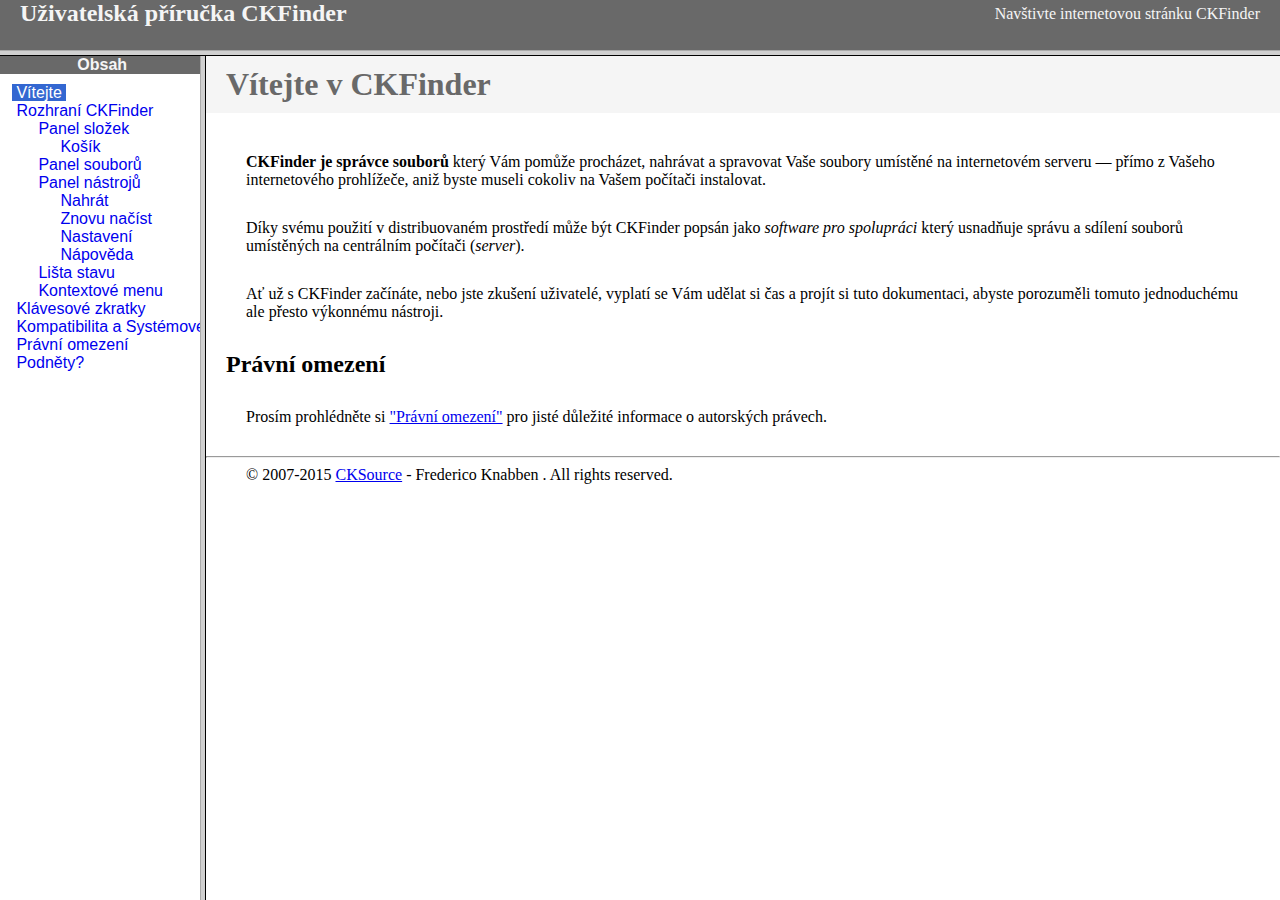
<file: MyHome4/src/main/webapp/resources/ckfinder/help/cs/index.html>
<!DOCTYPE HTML PUBLIC "-//W3C//DTD HTML 4.01 Frameset//EN" "http://www.w3.org/TR/html4/frameset.dtd">
<html lang="cs">
<head>
	<title>Uživatelská příručka CKFinder</title>
	<meta name="robots" content="noindex, nofollow">
	<meta http-equiv="Content-Type" content="text/html; charset=utf-8">
	<style type="text/css">
		frame {border-color:#f5f5f5}
	</style>
</head>
<frameset rows="50,*">
	<frame src="files/header.html" noresize="noresize" frameborder="0">
	<frameset cols="200,*">
			<frame src="files/toc.html">
			<frame src="files/001.html" name="CKDocsMain">
	</frameset>
</frameset>
</html>
</file>
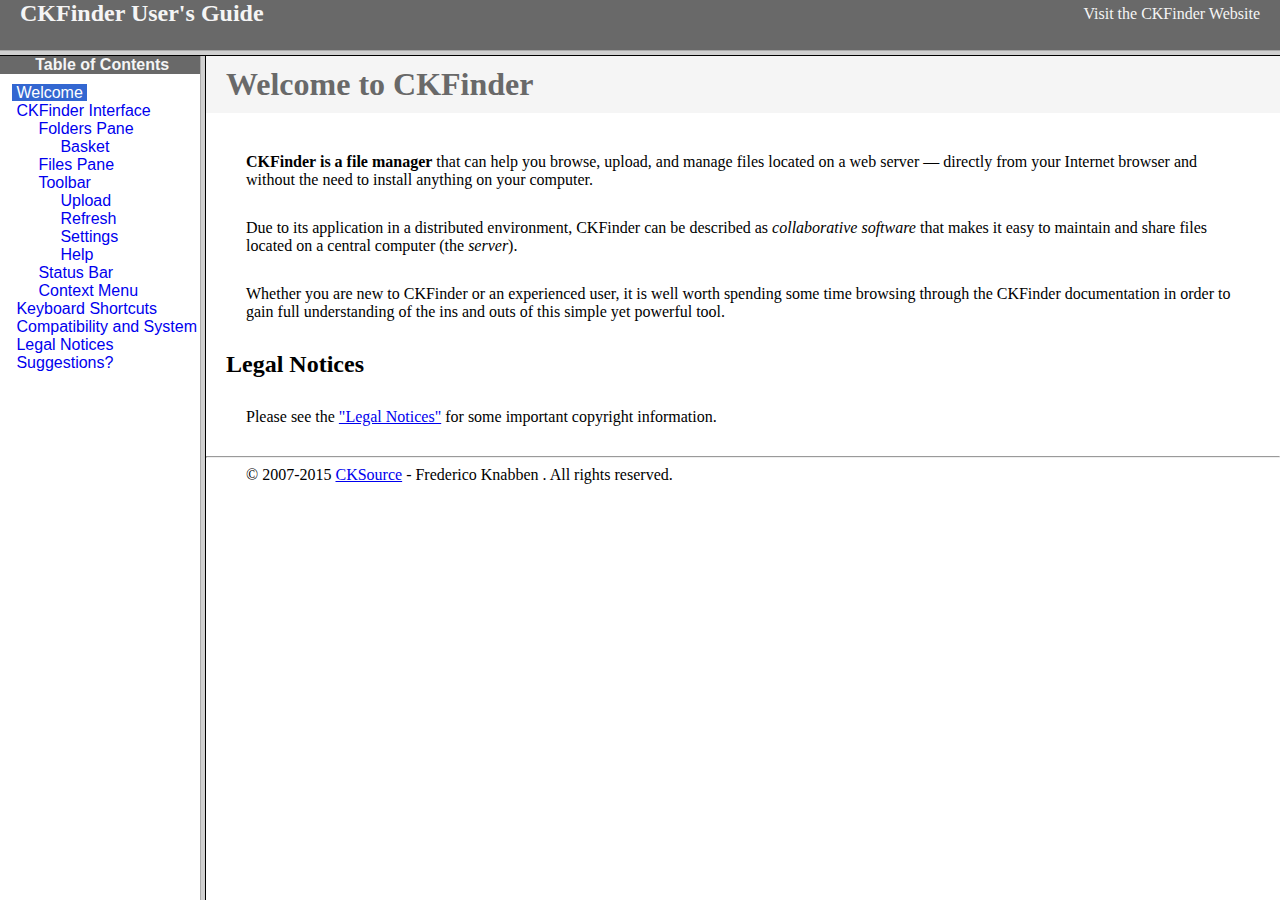
<file: MyHome4/src/main/webapp/resources/ckfinder/help/en/index.html>
<!DOCTYPE HTML PUBLIC "-//W3C//DTD HTML 4.01 Frameset//EN" "http://www.w3.org/TR/html4/frameset.dtd">
<html lang="en">
<head>
	<title>CKFinder User's Guide</title>
	<meta name="robots" content="noindex, nofollow">
	<meta http-equiv="Content-Type" content="text/html; charset=utf-8">
	<style type="text/css">
		frame {border-color:#f5f5f5}
	</style>
</head>
<frameset rows="50,*">
	<frame src="files/header.html" noresize="noresize" frameborder="0">
	<frameset cols="200,*">
			<frame src="files/toc.html">
			<frame src="files/001.html" name="CKDocsMain">
	</frameset>
</frameset>
</html>
</file>
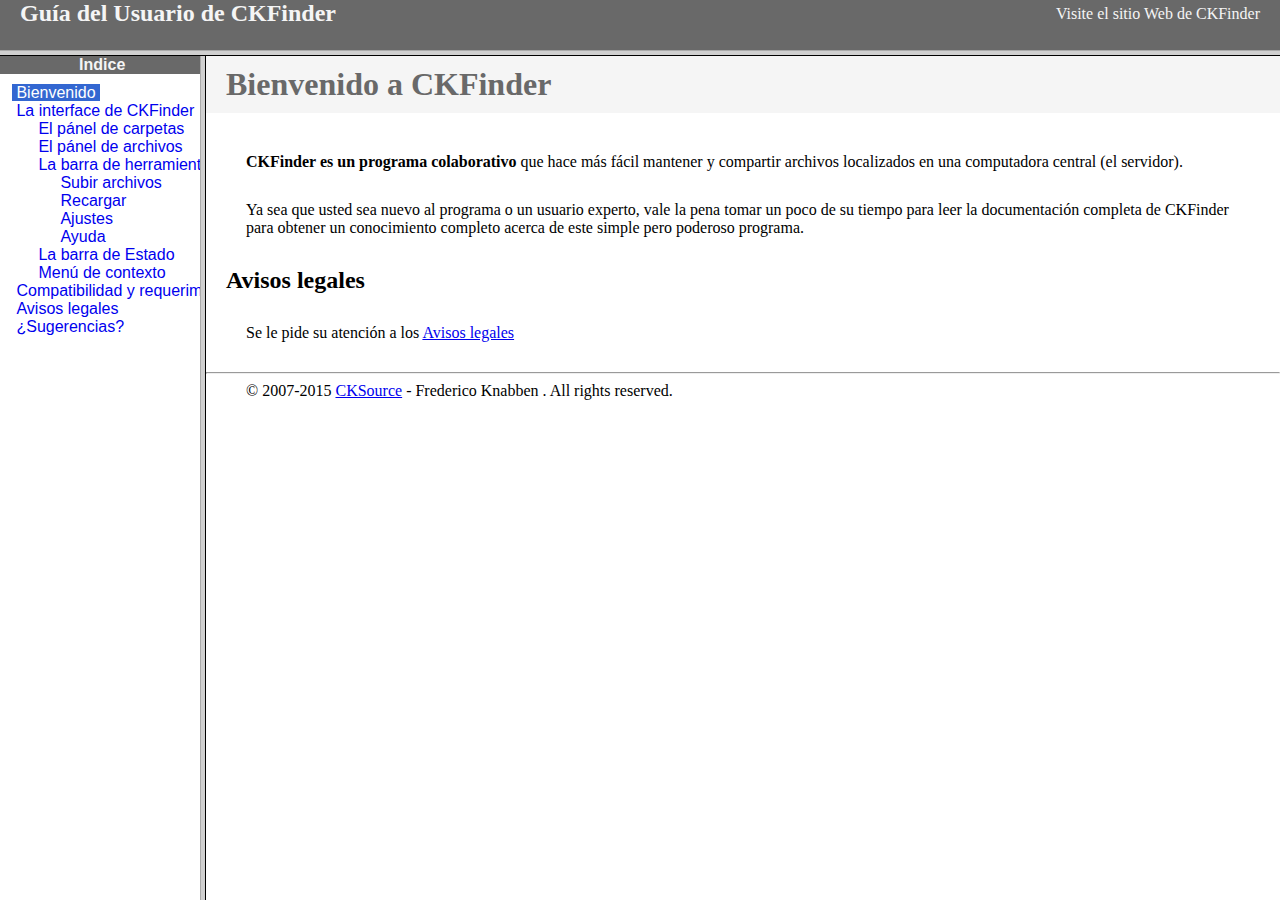
<file: MyHome4/src/main/webapp/resources/ckfinder/help/es-mx/index.html>
<!DOCTYPE HTML PUBLIC "-//W3C//DTD HTML 4.01 Frameset//EN" "http://www.w3.org/TR/html4/frameset.dtd">
<html lang="es-mx">
<head>
	<title>Gu&iacute;a para el usuario de CKFinder</title>
	<meta http-equiv="Content-Type" content="text/html; charset=utf-8">
	<meta name="robots" content="noindex, nofollow">
	<style type="text/css">
		frame {border-color:#f5f5f5}
	</style>
</head>
<frameset rows="50,*">
	<frame src="files/header.html" noresize="noresize" frameborder="0">
	<frameset cols="200,*">
			<frame src="files/toc.html">
			<frame src="files/001.html" name="CKDocsMain">
	</frameset>
</frameset>
</html>
</file>
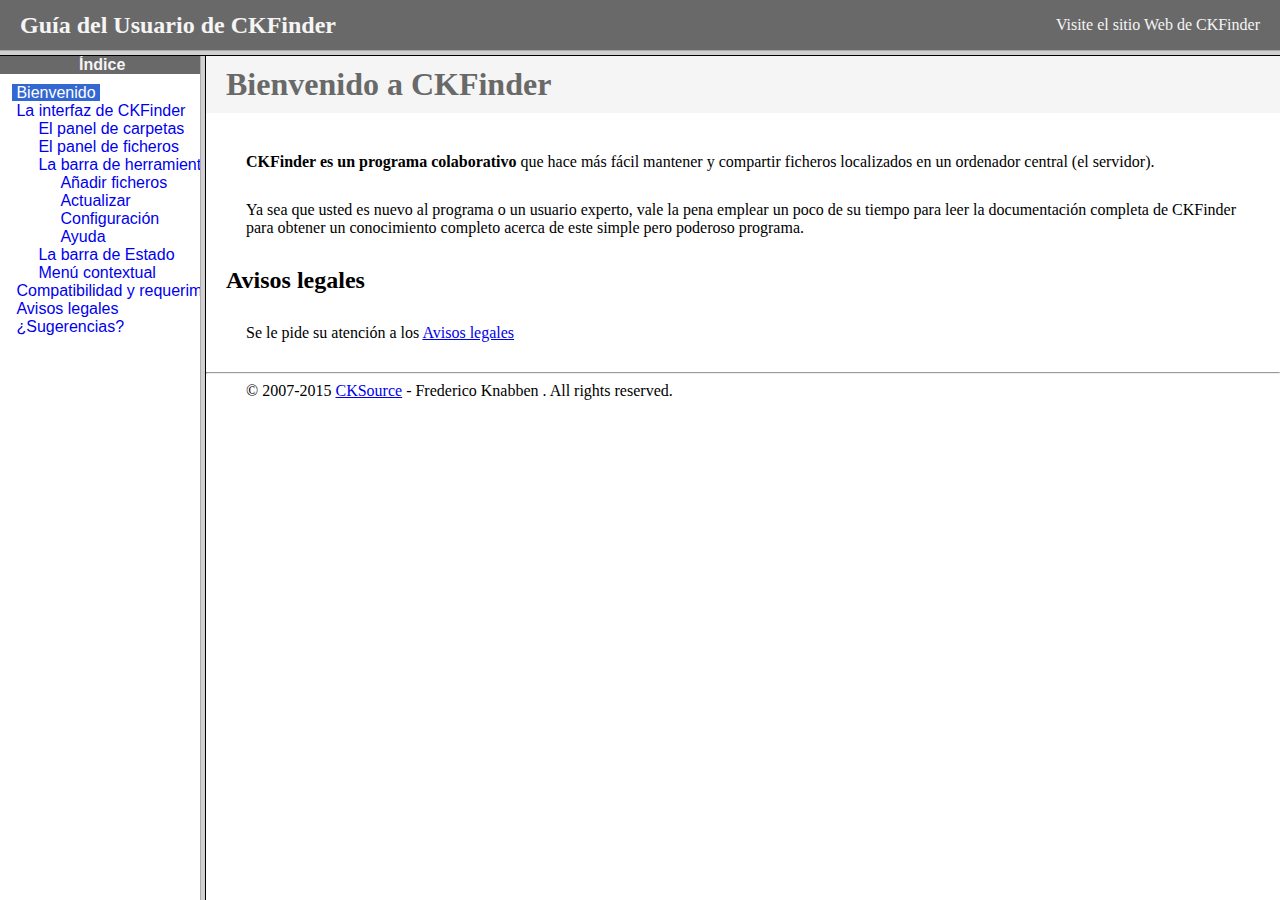
<file: MyHome4/src/main/webapp/resources/ckfinder/help/es/index.html>
<!DOCTYPE HTML PUBLIC "-//W3C//DTD HTML 4.01 Frameset//EN" "http://www.w3.org/TR/html4/frameset.dtd">
<html lang="es">
<head>
	<title>Gu&iacute;a para el usuario de CKFinder</title>
	<meta http-equiv="Content-Type" content="text/html; charset=utf-8">
	<meta name="robots" content="noindex, nofollow">
	<style type="text/css">
		frame {border-color:#f5f5f5}
	</style>
</head>
<frameset rows="50,*">
	<frame src="files/header.html" noresize="noresize" frameborder="0">
	<frameset cols="200,*">
			<frame src="files/toc.html">
			<frame src="files/001.html" name="CKDocsMain">
	</frameset>
</frameset>
</html>
</file>
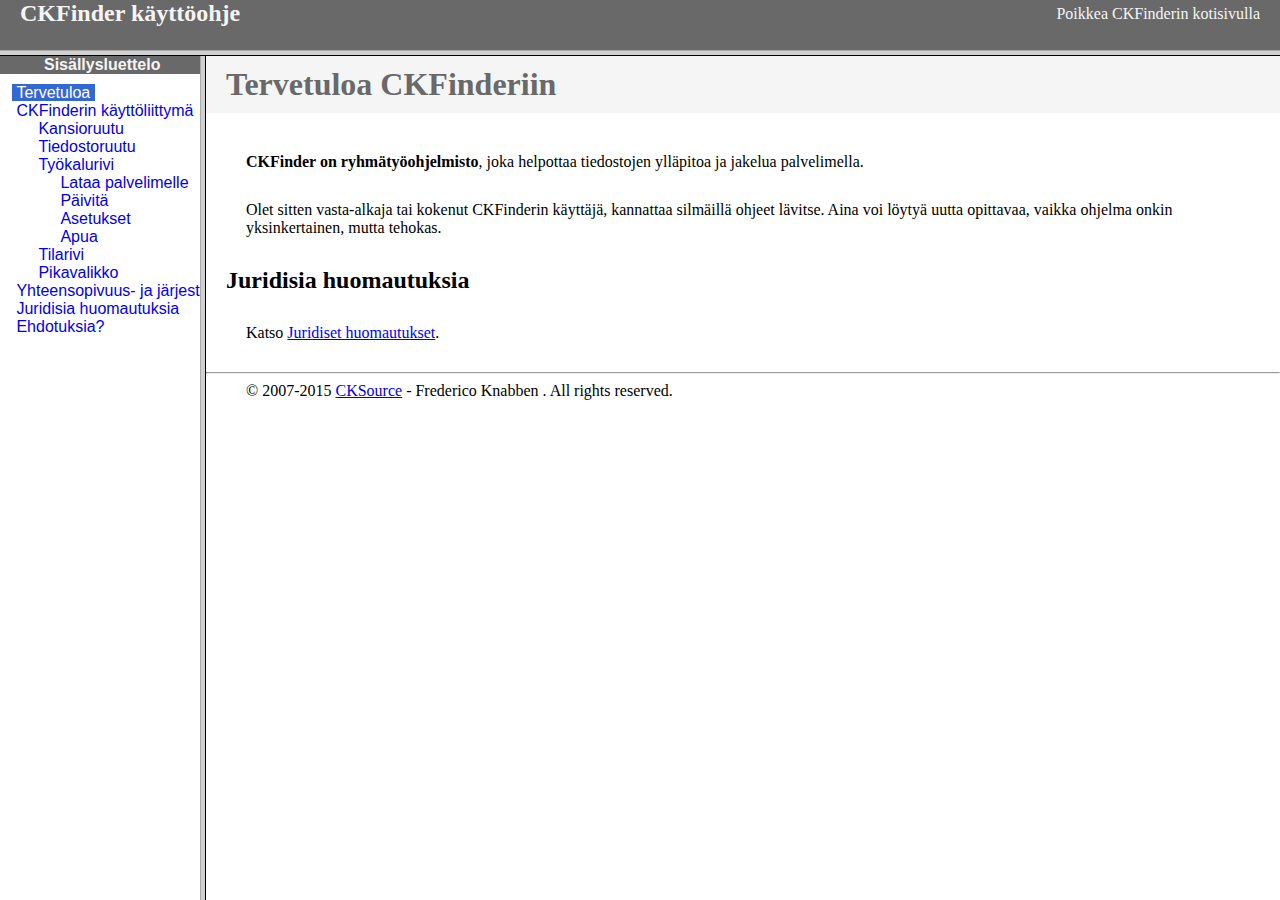
<file: MyHome4/src/main/webapp/resources/ckfinder/help/fi/index.html>
<!DOCTYPE HTML PUBLIC "-//W3C//DTD HTML 4.01 Frameset//EN" "http://www.w3.org/TR/html4/frameset.dtd">
<html lang="fi">
<head>
	<title>CKFinder käyttöohje</title>
	<meta http-equiv="Content-Type" content="text/html; charset=utf-8">
	<meta name="robots" content="noindex, nofollow">
	<style type="text/css">
		frame {border-color:#f5f5f5}
	</style>
</head>
<frameset rows="50,*">
	<frame src="files/header.html" noresize="noresize" frameborder="0">
	<frameset cols="200,*">
			<frame src="files/toc.html">
			<frame src="files/001.html" name="CKDocsMain">
	</frameset>
</frameset>
</html>
</file>
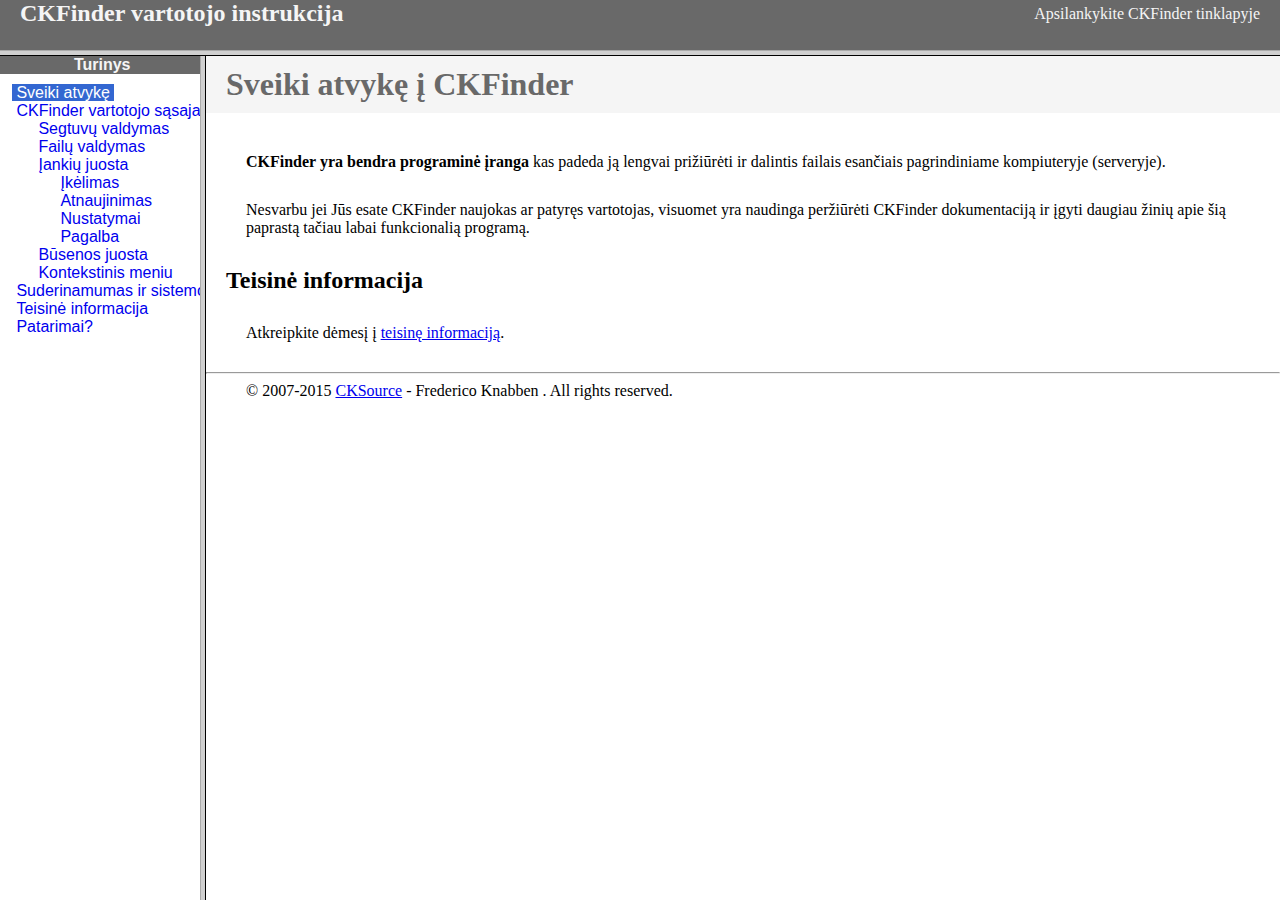
<file: MyHome4/src/main/webapp/resources/ckfinder/help/lt/index.html>
<!DOCTYPE HTML PUBLIC "-//W3C//DTD HTML 4.01 Frameset//EN" "http://www.w3.org/TR/html4/frameset.dtd">
<html lang="lt">
<head>
	<title>CKFinder User's Guide</title>
	<meta http-equiv="Content-Type" content="text/html; charset=utf-8">
	<meta name="robots" content="noindex, nofollow">
	<style type="text/css">
		frame {border-color:#f5f5f5}
	</style>
</head>
<frameset rows="50,*">
	<frame src="files/header.html" noresize="noresize" frameborder="0">
	<frameset cols="200,*">
			<frame src="files/toc.html">
			<frame src="files/001.html" name="CKDocsMain">
	</frameset>
</frameset>
</html>
</file>
<file: MyHome4/.metadata/.plugins/org.springsource.ide.eclipse.commons.gettingstarted/dashboard/1529909663066/common/css/fontcustom.css>
@font-face{font-family:"fontcustom";src:url("../font-custom/fontcustom.eot");src:url("../font-custom/fontcustom.eot?#iefix") format("embedded-opentype"),url("../font-custom/fontcustom.woff") format("woff"),url("../font-custom/fontcustom.ttf") format("truetype"),url("../font-custom/fontcustom.svg#fontcustom") format("svg");font-weight:normal;font-style:normal;}.icon-community-support,.icon-gs-guides-black,.icon-professional-support,.icon-spring-amqp,.icon-spring-android,.icon-spring-batch,.icon-spring-data,.icon-spring-framework,.icon-spring-hateos,.icon-spring-integration,.icon-spring-leaf,.icon-spring-logo,.icon-spring-mobile,.icon-spring-security,.icon-spring-social,.icon-spring-web-flow,.icon-spring-web-services,.icon-tutorials-black{font-family:"fontcustom"!important;font-style:normal;font-weight:normal;font-variant:normal;text-transform:none;line-height:1;-webkit-font-smoothing:antialiased;display:inline-block!important;text-decoration:inherit;}.icon-community-support:before{content:"\f100";}.icon-gs-guides-black:before{content:"\f101";}.icon-professional-support:before{content:"\f102";}.icon-spring-amqp:before{content:"\f103";}.icon-spring-android:before{content:"\f104";}.icon-spring-batch:before{content:"\f105";}.icon-spring-data:before{content:"\f106";}.icon-spring-framework:before{content:"\f107";}.icon-spring-hateos:before{content:"\f108";}.icon-spring-integration:before{content:"\f109";}.icon-spring-leaf:before{content:"\f10a";}.icon-spring-logo:before{content:"\f10b";}.icon-spring-mobile:before{content:"\f10c";}.icon-spring-security:before{content:"\f10d";}.icon-spring-social:before{content:"\f10e";}.icon-spring-web-flow:before{content:"\f10f";}.icon-spring-web-services:before{content:"\f110";}.icon-tutorials-black:before{content:"\f111";}
</file>
<file: MyHome4/.metadata/.plugins/org.springsource.ide.eclipse.commons.gettingstarted/dashboard/1529909663066/common/css/icons.css>
.icon{background-image:url("../img/iconsprite.png");display:inline-block!important;}.icon.icon-spring-logo-mobile{width:204px;height:60px;background-position:904px 302px;margin-top:-13px;transform:scale(0.5);-moz-transform:scale(0.5);-webkit-transform:scale(0.5);-o-transform:scale(0.5);-ms-transform:scale(0.5);}.icon.icon-spring-logo-big{width:154px;height:154px;background-position:154px 191px;}.icon.project--logo.logo-spring-framework{width:135px;height:133px;background-position:518px 837px;margin-top:2px;}.icon.project--logo.logo-spring-security{width:99px;height:137px;background-position:519px 677px;}.icon.project--logo.logo-spring-data{width:111px;height:111px;background-position:519px 512px;margin-top:13px;}.icon.project--logo.logo-spring-batch{width:104px;height:108px;background-position:360px 837px;margin-top:14px;}.icon.project--logo.logo-spring-integration{width:145px;height:104px;background-position:361px 677px;margin-top:16px;}.icon.project--logo.logo-spring-amqp{width:109px;height:98px;background-position:361px 513px;margin:19px;}.icon.project--logo.logo-spring-default{width:100px;height:100px;background-position:-805px 0;margin-top:18px;}.icon.project--logo.logo-spring-mobile{width:104px;height:137px;background-position:196px 677px;}.icon.project--logo.logo-spring-android{width:104px;height:126px;background-position:196px 513px;margin-top:10px;}.icon.project--logo.logo-spring-social{width:130px;height:100px;background-position:518px 357px;margin-top:18px;}.icon.project--logo.logo-spring-hateoas{width:126px;height:99px;background-position:518px 256px;margin-top:19px;}.icon.project--logo.logo-spring-webflow{width:99px;height:99px;background-position:619px 256px;margin-top:19px;}.icon.project--logo.logo-spring-web-services{width:100px;height:100px;background-position:532px 155px;margin-top:19px;}.icon.project--logo.logo-spring-xd{width:104px;height:113px;background-position:247px 837px;margin-top:11px;}.icon.project--logo.logo-spring-boot{width:102px;height:90px;background-position:143px 837px;margin-top:23px;}.icon.project--logo.logo-spring-ldap{width:93px;height:107px;background-position:247px 944px;margin-top:19px;}.icon.project--logo.logo-grails{width:107px;height:100px;background-position:361px 944px;margin-top:23px;}.icon.project--logo.logo-groovy{width:183px;height:92px;background-position:546px 940px;margin-top:23px;}.icon.icon-projects{width:28px;height:28px;background-position:-641px -481px;}.icon.icon-projects:hover{background-position:-641px -521px;}.icon.icon-forum{width:32px;height:32px;background-position:-409px -450px;}.icon.icon-forum:hover{background-position:-449px -450px;}.icon.icon-current-version{height:13px;width:42px;background-position:718px 317px;}.icon.icon-pre-release{height:13px;width:23px;background-position:657px 317px;}.icon.icon-ga-release{margin-left:0!important;height:13px;width:9px;background-position:626px 317px;background-color:#6db33f;padding:0 2px;border-radius:10px;}.icon.icon-snapshot-release{height:13px;width:46px;background-position:603px 317px;}.icon.logo-eclipse-text{width:159px;height:38px;background-position:603px 38px;}.icon.icon-social-twitter{width:36px;height:36px;background-position:-1px -143px;}.icon.icon-social-twitter:hover{background-position:-84px -143px;}.icon.icon-build-anything{width:107px;background-position:107px 279px;height:88px;}.icon.icon-run-anywhere{background-position:120px 344px;width:120px;height:65px;margin-top:11px;}.icon.icon-rest-assured{background-position:253px 86px;width:86px;height:86px;margin-top:1px;}.icon.icon-community-support{width:97px;height:97px;background-position:257px 185px;font-size:0;}.icon.icon-professional-support{width:126px;height:97px;background-position:272px 282px;font-size:0;}.icon.icon-gs-guides{width:73px;height:101px;background-position:356px 101px;}.icon.icon-tutorial{width:73px;height:101px;background-position:430px 101px;}.icon.blog-icon{width:20px;height:20px;vertical-align:middle;}.icon.blog-icon.calendar{background-position:20px 594px;}.icon.blog-icon.all-posts{background-position:20px 561px;}.icon.blog-icon.broadcasts{background-position:20px 519px;}.icon.blog-icon.engineering{background-position:20px 477px;}.icon.blog-icon.releases{background-position:20px 433px;}.icon.blog-icon.news-and-events{background-position:20px 387px;}.icon.about-icon.team{width:183px;height:127px;background-position:902px 202px;}.icon.about-icon.jobs{width:112px;height:85px;background-position:387px 415px;margin:21px 0;}.icon.about-icon.pivotal{width:93px;height:114px;background-position:387px 329px;margin:6px 0 7px;}i.icon{background-image:none;}
</file>
<file: MyHome4/.metadata/.plugins/org.springsource.ide.eclipse.commons.gettingstarted/dashboard/1529909663066/common/css/buttons.css>
.btn.btn-black{background-color:#34302d;background-image:none;border-radius:0;color:#f1f1f1;font-size:14px;line-height:14px;font-family:"Montserrat",sans-serif;border:2px solid #6db33f;padding:21px 60px;text-shadow:none;transition:border 0.15s;-webkit-transition:border 0.15s;-moz-transition:border 0.15s;-o-transition:border 0.15s;-ms-transition:border 0.15s;}.btn.btn-black.compact{padding:6px 12px;font-size:12px;}.btn.btn-black.sub-text{padding:12px 0;}.btn.btn-black.sub-text p{margin-top:6px;color:#eeeeee;font-size:14px;line-height:14px;font-family:"Montserrat",sans-serif;text-transform:none;}.btn.btn-black.on-black:hover{border-color:#6db33f;box-shadow:0 1px 3px #0b0a0a;}.btn.btn-black.on-black:active{box-shadow:0 1px 3px #0b0a0a,inset 0 3px 6px #0b0a0a;border-color:#6db33f;}.btn.btn-black.with-icon [class^="icon-"]{margin-right:21px;font-size:20px;vertical-align:top;line-height:10px;}.btn.btn-black:hover{border-color:#34302d;box-shadow:none;text-decoration:none;}.btn.btn-black:active{box-shadow:inset 0 3px 6px #0b0a0a;border-color:#34302d;}.btn.uppercase{text-transform:uppercase;}
</file>
<file: MyHome4/.metadata/.plugins/org.springsource.ide.eclipse.commons.gettingstarted/dashboard/1529909663066/common/css/typography.css>
body, h1, h2, h3, p, input {
	margin: 0;
	font-weight: 400;
	font-family: "Montserrat", sans-serif;
	color: #34302d;
}

h1 {
	font-size: 24px;
	line-height: 30px;
	font-family: "Montserrat", sans-serif;
}

h2 {
	font-size: 18px;
	font-weight: 700;
	line-height: 24px;
	margin-bottom: 10px;
	font-family: "Montserrat", sans-serif;
}

h3 {
	font-size: 16px;
	line-height: 24px;
	margin-bottom: 10px;
	font-weight: 700;
}

p {
	font-size: 15px;
	line-height: 24px;
}

p a {
	color: #5fa134;
}

p a:hover {
	color: #5fa134;
}

code {
	font-size: 14px;
}
</file>
<file: MyHome4/.metadata/.plugins/org.springsource.ide.eclipse.commons.gettingstarted/dashboard/1529909663066/common/css/main.css>
body{background-color:#f1f1f1;}#scrim{display:none;}#scrim.js-show{display:block;position:absolute;top:0;bottom:0;left:0;right:0;z-index:700;}.container-fluid{max-width:1024px;margin:0 auto;}.title-divider{width:75%;height:5px;background-color:#8CC63F;margin:21px 0;}.title-divider.full-width{width:100%;}.spaced--container{margin:60px 0;}.code-snippet{border-radius:2px;border:1px solid #cccccc;background-color:#F9F9F9;padding:12px 18px;margin:15px 0;font-size:13px;line-height:13px;}.header--navbar{margin:0;}.header--navbar .navbar-inner{position:absolute;z-index:999;background-image:none;filter:none;background-color:#34302d;border:none;border-top:4px solid #6db33f;box-shadow:none;position:relative;border-radius:0;padding:0;}.header--navbar .navbar-inner .spring-logo--container{display:inline-block;}.header--navbar .navbar-inner .spring-logo--container .spring-logo{margin:12px 0 6px;width:160px;height:46px;display:inline-block;text-decoration:none;}.header--navbar .navbar-inner .navbar-link.active a{background-color:#6db33f;box-shadow:none;}.header--navbar .navbar-inner .navbar-link a{color:#eeeeee;font-family:"Montserrat",sans-serif;text-transform:uppercase;text-shadow:none;font-size:14px;line-height:14px;padding:28px 20px;transition:all 0.15s;-webkit-transition:all 0.15s;-moz-transition:all 0.15s;-o-transition:all 0.15s;-ms-transition:all 0.15s;}.header--navbar .navbar-inner .navbar-link:hover a{color:#eeeeee;background-color:#6db33f;}.header--navbar .navbar-inner .navbar-link.nav-search{padding:20px 0 23px;}.header--navbar .navbar-inner .navbar-link.nav-search .navbar-search--icon{color:#eeeeee;font-size:24px;padding:3px 16px 3px 18px;cursor:pointer;}.header--navbar .navbar-inner .navbar-link.nav-search:hover .navbar-search--icon{text-shadow:0 0 10px #6db33f;}.header--navbar .navbar-inner .navbar-link.nav-search .search-input-close{display:none;}.header--navbar .navbar-inner .navbar-link.nav-search.js-highlight{background-color:#6db33f;}.header--navbar .navbar-inner .navbar-link.nav-search.js-highlight .navbar-search--icon{display:none;}.header--navbar .navbar-inner .navbar-link.nav-search.js-highlight .search-input-close{display:inline-block;color:#eeeeee;padding:4px 24px 3px;cursor:pointer;}.header--navbar .search-dropdown--container{position:absolute;z-index:998;margin-top:-90px;background-color:white;width:100%;border-bottom:1px solid #dddddd;transition:margin 0.25s;-webkit-transition:margin 0.25s;-moz-transition:margin 0.25s;-o-transition:margin 0.25s;-ms-transition:margin 0.25s;}.header--navbar .search-dropdown--container.no-animation{transition:none;-webkit-transition:none;-moz-transition:none;-o-transition:none;-ms-transition:none;}.header--navbar .search-dropdown--container .form-search{margin:0;}.header--navbar .search-dropdown--container .form-search .search-form--form{background:rgba(0,0,0,0);border:none;box-shadow:none;color:#34302D;font-size:21px;line-height:29px;height:30px;padding:25px 0;width:93%;}.header--navbar .search-dropdown--container .form-search .search-form--form::-webkit-input-placeholder{font-style:italic;}.header--navbar .search-dropdown--container .form-search .search-form--form:-moz-placeholder{font-style:italic;}.header--navbar .search-dropdown--container .form-search .search-form--form::-moz-placeholder{font-style:italic;}.header--navbar .search-dropdown--container .form-search .search-form--form:-ms-input-placeholder{font-style:italic;}.header--navbar .search-dropdown--container .form-search .search-form--submit{background-color:transparent;border:none;float:right;padding:28px 16px 24px 0;}.header--navbar .search-dropdown--container .form-search .icon-search{font-size:22px;color:#34302d;}.header--navbar .search-dropdown--container.js-show{margin-top:0;}a.spring-logo{background:url("../img/spring-logo.png") -1px -1px no-repeat;}a.spring-logo span{display:block;width:160px;height:46px;background:url("../img/spring-logo.png") -1px -48px no-repeat;opacity:0;-moz-transition:opacity 0.12s ease-in-out;-webkit-transition:opacity 0.12s ease-in-out;-o-transition:opacity 0.12s ease-in-out;}a:hover.spring-logo span{opacity:1;}.right-pane-widget--container{border:1px solid #cccccc;box-shadow:0 -4px 0 #34302d;margin:4px 0 40px 0;}.right-pane-widget--container li{display:block;padding:12px 6.2%;line-height:14px;border-top:1px solid white;}.right-pane-widget--container li [class^=icon-]{font-size:16px;}.right-pane-widget--container li a{font-size:14px;line-height:14px;color:#5fa134;}.right-pane-widget--container li:first-child{border-bottom:none;}.right-pane-widget--container.secondary-nav li a{text-transform:uppercase;color:#888;font-family:"Montserrat",sans-serif;font-weight:400;text-decoration:none;}.right-pane-widget--container.secondary-nav li a:hover{color:#5fa134;}.right-pane-widget--container.secondary-nav li.active a{font-weight:bold;color:#34302d;}.right-pane-widget--container.with-icon li{padding:12px 6.2% 12px 3%;}.right-pane-widget--container.with-icon li a{margin-left:2%;}.right-pane-widget--container.no-top-border{box-shadow:none;}.header--content{background-color:#dedede;padding:60px 0;}.header--content .header--content-subtitle--link{color:#8cc63f;}.header--content .header--content-subtitle--link:hover{text-decoration:none;color:#4e681e;}.main-body--wrapper{margin-top:100px;margin-bottom:100px;}.row--container{margin-bottom:60px;}.body--container--row{margin-bottom:30px;}.clear{clear:both;}.body--container--link{color:#44474c;}.body--container--link:hover{color:#638e2a;text-decoration:none;}.body--container--link.bold{font-weight:bold;}.list-link--container{margin:0;}.list-link--container .list-link{display:block;}.list-link--container .list-link a,.list-link--container .list-link div{color:#333;cursor:pointer;}.list-link--container .list-link a:hover,.list-link--container .list-link div:hover{color:#8cc63f;text-decoration:none;}.popover{border-radius:1px;padding:0;}.popover.right{margin-top:46px;}.popover.right .arrow{top:14px;border-right-color:#8cc63f;left:-8px;}.popover.right .arrow:after{border-right-color:#8cc63f;}.popover.bottom{margin-top:5px;}.popover.bottom .arrow{border-bottom-color:#8cc63f;top:-9px;left:15%;}.popover.bottom .arrow:after{border-bottom-color:#8cc63f;}.popover .popover-title{border-radius:1px 1px 0 0;background-color:#8cc63f;color:white;}.popover .popover-content{border-radius:0 0 1px 1px;}input.floating-input{background-color:transparent;border:none;border-bottom:1px solid #dedede;box-shadow:none;border-radius:0;padding:0 0 0 0;}input.floating-input:focus{border:none;border-bottom:1px solid #dedede;box-shadow:none;background:#ecebeb;}.floating-input--icon{font-size:16px;color:#c5c5c5;}.bottom-slide--container{height:190px;overflow:hidden;border-radius:3px;background-color:#cccccc;border:1px solid #c5c5c5;box-shadow:1px 2px 3px rgba(204,204,204,0.5);}.bottom-slide--container .bottom-slider--image{background-image:url("http://imgs.mi9.com/uploads/landscape/2101/beautiful-leaf-wallpapers_1280x960_28083.jpg");background-size:cover;height:137px;transition:all 0.33s;-wekit-transition:all 0.33s;-moz-transition:all 0.33s;-o-transition:all 0.33s;-ms-transition:all 0.33s;}.bottom-slide--container .bottom-slider{background-color:#ecebeb;padding:15px 10px;border-top:1px solid #9e9e9e;transition:all 0.33s;-wekit-transition:all 0.33s;-moz-transition:all 0.33s;-o-transition:all 0.33s;-ms-transition:all 0.33s;}.bottom-slide--container .bottom-slider .bottom-slider--title{display:inline-block;max-width:360px;line-height:14px;}.bottom-slide--container .bottom-slider .bottom-slider--icon{color:#333;font-size:27px;line-height:22px;font-size:27px;}.bottom-slide--container .bottom-slider .bottom-slider--more-info{opacity:0;}.bottom-slide--container:hover .bottom-slider--image{transform:translateY(-26px);-webkit-transform:translateY(-26px);-moz-transform:translateY(-26px);-o-transform:translateY(-26px);-ms-transform:translateY(-26px);}.bottom-slide--container:hover .bottom-slider{transform:translateY(-53px);-webkit-transform:translateY(-53px);-moz-transform:translateY(-53px);-o-transform:translateY(-53px);-ms-transform:translateY(-53px);}.bottom-slide--container:hover .bottom-slider--more-info{opacity:1;}.dashboard--posts td{min-width:130px;}.dashboard--posts td .actions{min-width:200px;}.dashboard--posts td .actions form{display:inline;}.blog-post--form input,.blog-post--form textarea{width:90%;}.blog-post--form textarea{min-height:300px;}.blog-post-form--right-pane .control-group.inline label{display:inline-block;}.blog-post-form--right-pane .control-group.inline .controls{display:inline-block;vertical-align:middle;margin-bottom:5px;margin-left:10px;}.gh-project-url--container{background-color:#FFF;border:1px solid #cccccc;height:20px;padding:4px 6px;border-radius:4px;margin:12px 0;}.gh-project-url--container input{width:87%;background-color:transparent;border:none;box-shadow:none;}.gh-project-url--container input:focus{outline:none;}.gh-project-url--container .icon--pull-right{float:right;margin-top:2px;cursor:pointer;}.btn--full-width{display:block;}.content--title{display:inline-block;border-top:3px solid #6db33f;font-size:12px;line-height:12px;text-transform:uppercase;padding-top:8px;position:absolute;margin-top:-30px;font-family:"Montserrat",sans-serif;}.content--title a{color:#34302d;}.content--title a:hover{color:#5fa134;}.content--title.search-title{position:relative;}.content--title.blog-category{display:none;}.content--title.blog-category.active{display:block;}.index-page--title{line-height:24px;}.index-page--title.top-margin{margin-top:60px;}.index-page--subtitle{font-size:16px;line-height:24px;margin:30px 0 60px;}.index-page--subtitle a{color:#5fa134;}.index-page--subtitle.jobs-subtitle{margin-bottom:60px;padding-bottom:60px;border-bottom:1px solid #cccccc;}.index-page--subtitle.with-subtext{margin-bottom:-30px;}.index-page--subtitle.with-subtext .subtext{display:inline-block;font-size:14px;margin:21px 0 0;color:rgba(52,48,45,0.9);}.footer{background-color:#34302d;color:#eeeeee;padding:30px 0;}.footer a{color:#6db33f;}.footer .nav{margin-bottom:12px;}.footer .nav li a{color:#eeeeee;text-shadow:none;text-transform:uppercase;font-size:12px;line-height:12px;padding:0 17px;}.footer .nav li a:hover{color:#6db33f;}.footer .nav li:first-child a{padding-left:0;}.footer .footer-newsletter--wrapper{width:auto;margin:0;}.footer .footer-newsletter--container form{margin:0;}.footer .footer-newsletter--container label{text-transform:uppercase;margin-bottom:15px;line-height:12px;font-weight:bold;font-size:12px;}.footer .footer-newsletter--container .footer-subscribe--input--container{background-color:white;border:1px solid #f1f1f1;}.footer .footer-newsletter--container .footer-subscribe--input--container .footer-subscribe--input{background:transparent;border:none;box-shadow:none;font-size:12px;padding-left:10px;}.footer .footer-newsletter--container .footer-subscribe--input--container .footer-subscribe--input:focus{outline:none;}.footer .footer-newsletter--container .footer-subscribe--input--container .footer-subscibe--btn{text-transform:uppercase;background-color:#6db33f;background-image:none;border-radius:0;border:none;box-shadow:none;color:#eeeeee;text-shadow:none;font-size:12px;padding:9px 16px;}.item-dropdown-widget{text-align:left;z-index:800;position:relative;}.item-dropdown-widget .item-dropdown--link{cursor:pointer;}.item-dropdown-widget .item-dropdown--link .item-dropdown--title{padding:14px 0 14px 20px;font-size:14px;line-height:14px;}.item-dropdown-widget .item-dropdown--link .item-dropdown--icon{color:#cbcaca;padding:14px;margin:0;}.item-dropdown-widget .item-dropdown--link:hover .item-dropdown--title,.item-dropdown-widget .item-dropdown--link:hover .item-dropdown--icon{color:#5fa134;}.item-dropdown-widget .item--dropdown{display:none;}.item-dropdown-widget.js-open{z-index:801;}.item-dropdown-widget.js-open .item-dropdown--title{color:#f1f1f1;background-color:#6db33f;position:relative;z-index:802;}.item-dropdown-widget.js-open .item-dropdown--icon{color:#dddddd;background-color:#34302d;position:relative;z-index:803;}.item-dropdown-widget.js-open .item--dropdown{display:block;}.item-dropdown-widget.js-open .item-dropdown--link:hover .item-dropdown--title{color:#f1f1f1;}.item-dropdown-widget.js-open .item-dropdown--link:hover .item-dropdown--icon{color:#ddd;}.item--dropdown{position:absolute;background-color:#34302d;padding:20px;width:255px;z-index:999;border:1px solid #eeeeee;border-top:none;margin-left:-1px;}.item--dropdown .item--header{padding-bottom:20px;border-bottom:1px solid #cccbca;}.item--dropdown .item--header .item--header-link{color:#6db33f;}.item--dropdown .item--header .item--header-link [class^=icon-]{color:#93918f;font-size:20px;vertical-align:middle;padding-right:10px;}.item--dropdown .item--header .item--header-link:hover{text-decoration:none;color:#7ac04c;}.item--dropdown .item--header .item--header-link:hover [class^=icon-]{color:#f1f1f1;}.item--dropdown .item--header .item--header-link.disabled{opacity:0.5;cursor:not-allowed;}.item--dropdown .item--header .item--header-link.disabled:hover{color:#6db33f;}.item--dropdown .item--header .item--header-link.disabled:hover [class^=icon-]{color:#93918f;}.item--dropdown .item--left-column,.item--dropdown .item--right-column{width:45%;display:inline-block;vertical-align:top;}.item--dropdown .item--half-column{display:inline-block;vertical-align:top;width:50%;}.item--dropdown .item--half-column:first-child .item--body-title,.item--dropdown .item--half-column:first-child .item--body--version{padding-right:15px;}.item--dropdown .item--half-column:nth-child(2) .item--body-title,.item--dropdown .item--half-column:nth-child(2) .item--body--version{padding-left:15px;}.item--dropdown .item--half-column:nth-child(3){margin-top:20px;}.item--dropdown .item--body-title{padding:30px 0 15px 0;color:#f1f1f1;border-bottom:1px solid #4a4440;font-size:12px;line-height:12px;text-transform:uppercase;}.item--dropdown .item--body .item--body--version{border-bottom:1px solid #4a4540;padding:7px 0;}.item--dropdown .item--body .item--body--version p{color:#f1f1f1;font-size:14px;line-height:19px;}.item--dropdown .item--body .item--body--version .docs-link{display:inline-block;color:#6db33f;}.item--dropdown .item--body .item--body--version .docs-link:hover{color:#7ac04c;}.item--dropdown .item--body .item--body--version .docs-link.reference-link{border-right:1px solid #4a4540;padding-right:10px;margin-right:5px;}.item--dropdown.no-item--header .item--body-title{padding-top:0;border-bottom:1px solid #cccbca;}.item--dropdown.no-item--header .tool-download-link .file-type{color:#5fa134;line-height:14px;font-size:14px;display:inline-block;}.item--dropdown.no-item--header .tool-download-link .file-size{color:#6c635d;font-size:10px;line-height:23px;float:right;}.item-slider-widget{display:inline-block;margin-left:9px;}.item-slider-widget .item--slider{height:32px;position:absolute;width:62px;border-radius:2px;margin-top:-4px;z-index:800;background:#68605a;background:-moz-linear-gradient(top,#68605a 0%,#34302d 100%,#020202 100%);background:-webkit-gradient(linear,left top,left bottom,color-stop(0%,#68605a),color-stop(100%,#34302d),color-stop(100%,#020202));background:-webkit-linear-gradient(top,#68605a 0%,#34302d 100%,#020202 100%);background:-o-linear-gradient(top,#68605a 0%,#34302d 100%,#020202 100%);background:-ms-linear-gradient(top,#68605a 0%,#34302d 100%,#020202 100%);background:linear-gradient(to bottom,#68605a 0%,#34302d 100%,#020202 100%);filter:progid:DXImageTransform.Microsoft.gradient(startColorstr='#68605a',endColorstr='#020202',GradientType=0);cursor:pointer;transition:all 0.25s;-webkit-transition:all 0.25s;-moz-webkit-transition:all 0.25s;-ms--webkit-transition:all 0.25s;-o-webkit-transition:all 0.25s;}.item-slider-widget .item-slider--container{background-color:white;border:1px solid #999999;padding:0 3px;}.item-slider-widget .item-slider--container .item{display:inline-block;color:#c3c3c3;font-family:"Montserrat",sans-serif;font-size:12px;line-height:12px;text-transform:uppercase;padding:7px 6px 5px;cursor:pointer;transition:color 0.25s;-webkit-transition:color 0.25s;-moz-webkit-transition:color 0.25s;-ms--webkit-transition:color 0.25s;-o-webkit-transition:color 0.25s;}.item-slider-widget .item-slider--container .item:hover{color:black;}.item-slider-widget .item-slider--container .item.js-active{z-index:801;position:relative;color:#f1f1f1;}.content-container--wrapper{border:1px solid #34302d;margin-top:-1px;}.content-container--wrapper:first-child{margin:0;}.content-container--wrapper .content-container--title{font-size:14px;line-height:14px;text-transform:uppercase;background-color:#34302D;color:#FFF;padding:18px 0;width:327px;text-align:center;margin:0;}.content-container--wrapper .content-container--header{background-color:#34302D;}.content-container--wrapper .content-container--header .content-container--filter{border-radius:0;box-shadow:none;margin:9px 20px;font-size:18px;line-height:22px;padding:8px;width:291px;}.content-container--wrapper .content-container--header .content-container--filter::-webkit-input-placeholder{color:#999;}.content-container--wrapper .content-container--header .content-container--filter:-moz-placeholder{color:#999;}.content-container--wrapper .content-container--header .content-container--filter::-moz-placeholder{color:#999;}.content-container--wrapper .content-container--header .content-container--filter:-ms-input-placeholder{color:#999;}.content-container--wrapper .content-container--header .header-title{color:#eeeeee;display:inline-block;margin:10px;}.content-container--wrapper .content-container--header .btn{margin:6px;}.content-container--wrapper .content-container--body{padding:20px;border-top:1px solid white;}.content-container--wrapper .content-container--body:first-child{border-top:none;}.content-container--wrapper .content-container--body .content-section-title--container{margin:20px 0 40px;}.content-container--wrapper .content-container--body .icon-gs-guides,.content-container--wrapper .content-container--body .icon-tutorial{margin-right:20px;}.content-container--wrapper .content-container--body .content-section-title{font-family:"Montserrat",sans-serif;font-size:16px;line-height:16px;margin-bottom:20px;padding-top:10px;font-weight:400;}.content-container--wrapper .content-container--body .content-section-sub-title{padding-right:50px;}.content-container--wrapper .content-items--container{padding:20px;}.billboard--wrapper .billboard--container{padding:80px 0;}.billboard--wrapper .billboard--container .billboard--title,.billboard--wrapper .billboard--container .billboard--sub-title{background:rgba(52,48,45,0.8);color:#eeeeee;display:inline-block;}.billboard--wrapper .billboard--container .billboard--title{font-size:48px;line-height:68px;font-family:"Montserrat",sans-serif;padding:0 15px;letter-spacing:-2px;}.billboard--wrapper .billboard--container .billboard--sub-title--container .billboard--sub-title{font-size:18px;line-height:18px;padding:2px 19px 12px;}.billboard--wrapper .billboard--container .billboard--sub-title--container .billboard--sub-title:first-child{padding-top:12px;}.billboard--wrapper .billboard--container.center-text{position:absolute;z-index:600;width:100%;margin:0 auto;margin-top:80px;text-align:center;}.billboard--wrapper .billboard-bg{height:425px;border-bottom:1px solid #34302d;background-repeat:no-repeat;background-size:cover;}.billboard--wrapper .billboard-bg.about-us--bg{background-image:url("../img/about-us-bg.png");}.billboard--wrapper .billboard-bg.jobs--bg{background-image:url("../img/jobs-bg.png");}.billboard-body--wrapper{padding:0 0 100px;}.admin-profile--form .admin-profile--field{padding:7px 0;}.admin-profile--form .admin-profile--field label{display:inline-block;width:250px;font-family:"Montserrat",sans-serif;vertical-align:middle;}.admin-profile--form .admin-profile--field input,.admin-profile--form .admin-profile--field textarea{width:30%;margin:0;}.admin-profile--form .admin-profile--field .push-right{margin-left:254px;}.admin-profile--form .admin-profile--field .image-note{display:inline-block;width:10%;vertical-align:bottom;margin-left:1%;font-size:.9em;line-height:1.2em;}.admin-profile--form .admin-profile--field .note{display:inline-block;vertical-align:middle;color:#666;margin-left:15px;font-size:12px;}.admin-profile--form .admin-profile--field.bio label{vertical-align:top;}.admin-profile--form .admin-profile--field.bio textarea{height:150px;}.admin-profile--form .admin-profile--field.submit-form{margin-top:30px;}.placeholder-img{background-color:#D5D5D5;border:3px solid white;padding:77px 0;margin-bottom:30px;text-align:center;color:#999;text-shadow:0 1px 2px white;font-size:18px;font-weight:bold;font-family:"Montserrat",sans-serif;}form.lpeRegForm{border:1px solid #f1f1f1;background-color:white;}form.lpeRegForm li{padding:0;list-style-type:none;}form.lpeRegForm ul input[type='text']{background:transparent;border:none;box-shadow:none;font-size:12px;padding:12px 0 15px 10px;font-family:"Varela Round",sans-serif;color:#666;font-weight:400;}#mktFrmButtons{margin:-78px -3px 0 222px;}#mktFrmSubmit{text-transform:uppercase;background-color:#6db33f;background-image:none;border-radius:0;border:none;box-shadow:none;color:#eeeeee;text-shadow:none;font-size:12px;padding:9px 16px!important;height:40px;cursor:pointer;}form.lpeRegForm label{display:none;}.lpeCElement{left:0!important;top:0!important;}form.lpeRegForm ul{font-size:12px;color:black;font-family:Arial,Helvetica,sans-serif;}form.lpeRegForm ul input,form.lpeRegForm ul input[type='text'],form.lpeRegForm ul textarea,form.lpeRegForm ul select{font-size:12px;color:black;font-family:Arial,Helvetica,sans-serif;}form.lpeRegForm li{margin-bottom:10px;}form.lpeRegForm .mktInput{padding-left:0px;}.about-feature--container{background-color:#34302d;text-align:center;padding:40px 20px;height:409px;transition:border,box-shadow 0.2s;-webkit-transition:border,box-shadow 0.2s;-moz-transition:border,box-shadow 0.2s;-ms-transition:border,box-shadow 0.2s;-o-transition:border,box-shadow 0.2s;border:1px solid transparent;}.about-feature--container .icon--container{height:200px;display:inline-block;}.about-feature--container .icon--container .icon{vertical-align:middle;position:relative;top:50%;}.about-feature--container .icon--container .icon.icon-spring-logo-big{margin-top:-77px;}.about-feature--container .icon--container .icon.icon-spring-logo{margin-top:-20px;}.about-feature--container .title,.about-feature--container .text,.about-feature--container .link{color:#f1f1f1;}.about-feature--container .title{font-size:18px;font-family:"Montserrat",sans-serif;line-height:24px;margin:30px 0 20px;text-transform:uppercase;}.about-feature--container .text{font-size:14px;line-height:20px;margin-bottom:20px;}.about-feature--container .link{font-family:"Montserrat",sans-serif;text-transform:uppercase;font-size:14px;line-height:20px;}.about-feature--container:hover{text-decoration:none;box-shadow:0 0 9px #6db33f;border-color:#6db33f;}.about-feature--container:active{box-shadow:inset 0 6px 10px #191715;}.about-feature--container.no-link{box-shadow:none;border:none;}.job-category--container{padding-right:95px;}.job-category--container .job-category--title{font-family:"Montserrat",sans-serif;text-transform:uppercase;font-size:16px;line-height:20px;margin-bottom:10px;}.job-category--container .job--container{margin-bottom:20px;}.job-category--container .job--container .title{color:#5fa134;font-size:16px;line-height:20px;}.job-post--container{padding-bottom:60px;margin-bottom:55px;border-bottom:1px solid white;}.job-post--container a{color:#5fa134;}.job-post--container .job-post--title{margin-bottom:5px;}.job-post--container .job-post--location{font-size:16px;line-height:20px;margin-bottom:20px;}.job-post--container .job-post--details p{font-size:14px;line-height:20px;margin-bottom:20px;}.job-post--container .job-post--details ul{margin-bottom:30px;}.job-post--container .job-post--details ul li{line-height:22px;margin-bottom:5px;}.job-post--container .apply-now-link{text-decoration:uppercase;}.job-post--container:last-child{padding-bottom:0;margin-bottom:0;border-bottom:none;}.admin--wrapper{text-align:center;}.admin--wrapper .alert,.admin--wrapper .admin-login--container{text-align:left;}.admin--wrapper .admin-login--container{background-color:white;padding:50px;display:inline-block;border-bottom:1px solid #cccccc;box-shadow:0 0 3px #cccccc;margin-top:100px;}.admin--wrapper .admin-login--container .admin-login--title{font-size:24px;line-height:24px;margin-bottom:40px;}.admin--wrapper .admin-login--container form{margin:0;text-align:center;}.admin--wrapper .admin-login--container form button{font-size:20px;font-family:"Varela Round",sans-serif;}.admin--wrapper .admin-login--container form button i{font-size:30px;float:left;margin:-10px 15px -10px 0;}.admin-index--title{margin-bottom:30px;}.admin-index--title.back-btn{margin-top:-60px;}.admin-index--link{background-color:white;padding:50px 0;display:inline-block;border-bottom:1px solid #cccccc;box-shadow:0 0 3px #cccccc;text-align:center;width:95%;transition:all 0.25s;-webkit-transition:all 0.25s;-moz-transition:all 0.25s;-o-transition:all 0.25s;-ms-transition:all 0.25s;}.admin-index--link .icon--container{width:190px;height:190px;border-radius:190px;background-color:#34302d;display:inline-block;text-align:center;margin-bottom:30px;}.admin-index--link .icon--container .icon{margin:22px 6px;}.admin-index--link .icon--container i{color:#FFF;font-size:150px;margin-top:11px;display:inline-block;}.admin-index--link p{font-size:20px;}.admin-index--link:hover{box-shadow:0 0 3px #6db33f;text-decoration:none;}.admin-index--link:active{box-shadow:none;}.white-btn--container{background-color:white;padding:50px 0;display:inline-block;border-bottom:1px solid #cccccc;box-shadow:0 0 3px #cccccc;text-align:center;width:95%;transition:all 0.25s;-webkit-transition:all 0.25s;-moz-transition:all 0.25s;-o-transition:all 0.25s;-ms-transition:all 0.25s;}.white-btn--container .icon--container{width:190px;height:190px;border-radius:190px;background-color:#34302d;display:inline-block;text-align:center;margin-bottom:30px;}.white-btn--container .icon--container .icon{margin:22px 6px;}.white-btn--container .icon--container i{color:#FFF;font-size:150px;margin-top:11px;display:inline-block;}.white-btn--container .icon--container.white-bg{background-color:white;}.white-btn--container p{font-size:20px;}.white-btn--container:hover{box-shadow:0 0 3px #6db33f;text-decoration:none;}.white-btn--container:active{box-shadow:none;}.pagination{margin:-1px 0 0 0;}.pagination div,.pagination a{display:inline-block;color:#888;text-decoration:none;vertical-align:middle;font-size:16px;}.pagination div.next,.pagination div.previous,.pagination a.next,.pagination a.previous{padding:10px;font-size:14px;line-height:14px;}.pagination div div,.pagination div a,.pagination a div,.pagination a a{padding:10px;color:#888;}.pagination div div.active,.pagination div a.active,.pagination a div.active,.pagination a a.active{color:#34302d;border-top:2px solid #34302d;padding-top:8px;}.pagination div:hover,.pagination a:hover{color:#34302d;}.usage-lists{margin:0;list-style:none;}.usage-lists li{margin-bottom:5px;}.usage-lists [class^="icon-"]{margin-right:10px;}.usage-lists.okay [class^="icon-"]{color:#6db33f;}.usage-lists.not-okay [class^="icon-"]{color:#BA4160;}.min-height{min-height:900px;}.platform-index--header{padding:100px 0;position:relative;}.platform-index--header:after{content:"";opacity:0.1;background:url("../img/platform-bg.png") 100% 50% no-repeat;position:absolute;top:0;left:0;right:0;bottom:0;background-size:55%;z-index:-1;}.platform-index--header .index-page--subtitle{margin-bottom:0;padding-right:20px;}.platform-index--header .platform-watermark--large{background:url("../img/spring-platform-watermark-large.png") 50% no-repeat;width:100%;height:156px;background-size:100%;}.platform-stack--wrapper{background:url("../img/platform-diagram-noise.png") #34302d;box-shadow:inset 0 15px 30px #191715,inset 0 -15px 30px #191715;text-align:center;padding:60px 0;}.platform-project{display:inline-block;clear:both;}.platform-project .project--container{float:left;padding:20px 10px;height:300px;box-sizing:border-box;width:24.153%;margin:40px 1% 40px 0;}@-moz-document url-prefix() {
  .platform-project .project--container {
    width: 22%;
  }
}
.platform-project .project--container:last-child {
  margin-right: 0;
}
.platform-project .project-icon {
  font-size: 98px;
  margin-bottom: 20px;
}
.platform-project .project--title {
  margin-bottom: 10px;
  text-transform: none;
}
.platform-project .description {
  width: 48.306%;
  float: left;
  margin-top: 20px;
  margin-right: 1%;
  padding-right: 1%;
}

.error-page {
  text-align: center;
}
.error-page img {
  display: inline-block;
}
.error-page .error-title {
  font-size: 24px;
  line-height: 24px;
  margin: 30px 0 0;
}
.error-page .big-search--container {
  display: inline-block;
  width: 64%;
  background-color: white;
  text-align: left;
  margin: 50px 0 40px;
  padding: 0 40px;
  position: relative;
}
.error-page .big-search--container input {
  background-color: transparent;
  border: none;
  box-shadow: none;
  font-size: 24px;
  line-height: 30px;
  padding: 26px 0;
  width: 95%;
  display: inline-block;
}
.error-page .big-search--container button {
  position: absolute;
  right: 0;
  top: 0;
  background-color: transparent;
  border: none;
  padding: 25px 28px;
  font-size: 20px;
  color: #666;
}
.error-page .error-bottom-link {
  font-size: 14px;
  color: #5fa134;
  text-decoration: none;
}
.error-page .error-bottom-link .social-icon.twitter {
  background-image: url("../img/iconsprite.png");
  background-repeat: no-repeat;
  display: inline-block;
  width: 36px;
  height: 36px;
  background-position: -1px -143px;
  vertical-align: middle;
  margin-right: 15px;
}
.error-page .error-bottom-link:hover {
  color: #6ab43a;
}
.error-page .error-bottom-link:hover .twitter {
  background-position: -84px -143px;
}
</file>
<file: MyHome4/.metadata/.plugins/org.springsource.ide.eclipse.commons.gettingstarted/dashboard/1529909663066/common/css/application.css>
#authentication{line-height:20px;padding:10px 0;}ul.download-links{list-style-type:none;margin-left:0;}
</file>
<file: MyHome4/.metadata/.plugins/org.springsource.ide.eclipse.commons.gettingstarted/dashboard/1529909663066/common/css/markdown-content.css>
a[name="gs"],a[name="tutorials"] {
	text-decoration: none !important;
}

.content--container h1 {
	margin-bottom: 15px;
}

.content--container a {
	color: #5fa134;
}

.content--container p,.content--container ul {
	margin-bottom: 20px;
	border-radius: 0;
}

.content--container pre {
	margin-top: -10px;
	margin-bottom: 20px;
	border-radius: 0;
}

.content--container h2 {
	font-family: "Montserrat", sans-serif;
	font-size: 20px;
	line-height: 28px;
	font-weight: 400;
	margin: 30px 0 10px;
}

.content--container h3,.content--container h4 {
	font-family: "Montserrat", sans-serif;
	font-size: 16px;
	line-height: 26px;
	font-weight: 400;
	margin: 20px 0 10px;
}

.content--container p code {
	color: #305CB5;
	font-size: 14px;
	padding: 2px 6px;
}

.content--container ul li {
	margin-bottom: 5px;
}

.content--container ul li code {
	color: #305CB5;
	font-size: 14px;
	padding: 2px 6px;
}

.content--container blockquote {
	padding: 0 0 0 10px;
	border-left: 4px solid #6db33f;
	background-color: #EBF1E7;
	padding: 25px 20px;
	margin: 30px 0;
	font-family: "Montserrat", sans-serif;
}

.content--container blockquote strong {
	font-size: 16px;
	line-height: 20px;
	font-weight: bold;
	margin-bottom: 6px;
}

.content--container blockquote p {
	margin: 0;
	font-size: 14px;
	line-height: 20px;
}

.content--container pre {
	word-break: normal;
	word-wrap: normal;
	white-space: pre;
	overflow-x: auto;
	width: 96.9%;
}

.content--container .highlight .copy-button {
	position: absolute;
	margin-left: 634px;
}

.content--container strong {
	font-family: "Montserrat", sans-serif;
}

.content-right-pane--container h2 {
	margin: 15px 6.2%;
}

.content-right-pane--container p {
	font-size: 14px;
	line-height: 21px;
	margin: 15px 6.2%;
}

.content-right-pane--container h3 {
	border-top: 1px solid #dddddd;
	padding: 6px 6.2%;
	font-family: "Montserrat", sans-serif;
	margin: 0;
}

.content-right-pane--container ul {
	margin: 0;
}

.content-right-pane--container ul li {
	line-height: 21px;
}

.content-right-pane--container ul li:last-child {
	padding-bottom: 28px;
}

.content-right-pane--container ul li:first-child {
	padding-bottom: 12px;
}

.content-right-pane--container .btn-group {
	margin: 0 6.2%;
	display: block;
}

.content-right-pane--container .btn-group .btn {
	font-family: "Varela Round", sans-serif;
	padding: 12px 6.4% 10px;
	font-size: 16px;
	line-height: 16px;
	border: 1px solid #dddddd;
	box-shadow: none;
}

.content-right-pane--container .btn-group .btn.active {
	background: #fff;
	box-shadow: none;
}

.content-right-pane--container .btn-group .btn:active {
	box-shadow: inset 0 1px 3px #c8c8c8;
}

.content-right-pane--container .clone-url {
	border: 1px solid #cccccc;
	background-color: white;
	cursor: pointer;
	margin: 15px 6.2%;
}

.content-right-pane--container .clone-url input {
	background-color: transparent;
	border: none;
	box-shadow: none;
	margin: 0;
	padding: 10px 0 10px 14px;
}

.content-right-pane--container .clone-url input:focus {
	outline: none;
}

.content-right-pane--container .clone-url button {
	padding: 20px;
	margin: 0;
	float: right;
}

.content-right-pane--container .github_download {
	display: block;
	text-align: center;
	margin: 15px 6.2%;
}

.go-to-repo--container {
	margin-top: 20px;
	padding: 10px 6.2%;
	border-top: 1px solid white;
}

.go-to-repo--container a {
	vertical-align: middle;
	color: #5fa134;
	text-transform: uppercase;
	font-family: "Montserrat", sans-serif;
	font-size: 12px;
	line-height: 24px;
	text-decoration: none;
	margin-top: 1px;
}

.go-to-repo--container a:hover {
	color: #6ab43a;
}

.go-to-repo--container i {
	color: #d4d4d4;
	font-size: 24px;
	margin-right: 10px;
	float: left;
	margin-top: -2px;
}

.copy-button {
	background-color: #cccccc;
	margin: 1px 1px 10px 0;
	padding: 20px;
	background-image: url("../img/iconsprite.png");
	background-repeat: no-repeat;
	background-position: 2px -429px;
	width: 20px;
	height: 22px;
	border: none;
	background-color: #34302d;
}

.copy-button.snippet {
	float: right;
}

a.ci-status {
	float: right;
	margin-top: -27px;
}

.gs-guide-import {
	display: none;
}

.tutorial-text img {
	border: 6px solid white;
	box-shadow: 0 0px 4px #cccccc, 0 1px 0 #cccccc;
}

.tutorial-text table {
	border-color: #808080;
	text-align: left;
	margin: 60px 0;
}

.tutorial-text table th {
	text-transform: uppercase;
	font-size: 12px;
	line-height: 15px;
	border-bottom: 1px solid #cccccc;
	padding: 0 30px 5px 8px;
	vertical-align: bottom;
	font-family: "Montserrat", sans-serif;
}

.tutorial-text table th:last-child {
	padding-right: 8px;
}

.tutorial-text table tr:last-child {
	border-bottom: 1px solid #cccccc;
}

.tutorial-text table td {
	padding: 8px 20px 8px 8px;
	line-height: 20px;
	text-align: left;
	vertical-align: top;
	border-top: 1px solid #dddddd;
}

.tutorial-text table td:last-child {
	padding-right: 8px;
	border-right: 1px solid #cccccc;
}

.tutorial-text table td:first-child {
	border-left: 1px solid #cccccc;
}

.tutorial-text table tr:nth-child(odd)>td,.tutorial-text table .table-striped tbody>tr:nth-child(odd)>th
	{
	background-color: #F9F9F9;
}

.tutorial-text article.markdown-body h1 {
	font-size: 21px;
	line-height: 28px;
	font-weight: 400;
	margin: 30px 0 10px;
}

.tutorial-text article.markdown-body h2 {
	font-family: "Varela Round", sans-serif;
	font-size: 19px;
}
</file>
<file: MyHome4/.metadata/.plugins/org.springsource.ide.eclipse.commons.gettingstarted/dashboard/1529909663066/common/css/docs.css>
.docs--header .docs-icon{background-color:#34302d;width:94px;height:122px;margin:0 40px 40px 0;padding:39px;background-image:url("../img/iconsprite.png");background-repeat:no-repeat;background-position:37px -506px;}.docs--body{width:auto;min-height:50px;display:block!important;}.docs--body .docs-item--wrapper{padding:0 20px;margin:20px -22px;}.docs--body .empty-project{margin-bottom:-40px;}.docs--body .docs-section-title{margin:40px 20px 30px;border-top:1px solid white;padding-top:40px;font-family:"Montserrat",sans-serif;font-weight:bold;}.docs--body .docs-section-title.no-border{border:0;padding-top:0;}.docs--item{display:inline-block;width:295px;vertical-align:top;margin:0 22px;}.docs--item .docs-version--dropdown{width:86.5%;}.docs--item .docs-version--dropdown p{display:inline-block;}.docs--item .docs-version--dropdown .icon{vertical-align:top;margin:2px 0 0 6px;}
</file>
<file: MyHome4/.metadata/.plugins/org.springsource.ide.eclipse.commons.gettingstarted/dashboard/1529909663066/common/css/homepage.css>
.homepage-billboard{background-image:url("../img/homepage-bg.jpg");background-size:cover;background-repeat:no-repeat;text-align:center;}.homepage-title--container{margin-top:66px;}.homepage-title,.homepage-subtitle{background:rgba(52,48,45,0.8);color:#f1f1f1;display:inline-block;}.homepage-title{font-size:48px;line-height:68px;font-family:"Montserrat",sans-serif;padding:0 15px;letter-spacing:-2px;}.homepage-subtitle{font-size:22px;line-height:18px;padding:2px 19px 12px;}.homepage-subtitle:first-child{padding-top:12px;}.homepage--body .platform--wrapper{background:url("../img/platform-bg.png") #34302d 50% 50% no-repeat;height:auto;text-align:center;padding:60px 0;background-size:694px;}.homepage--body .platform--wrapper .platform--icon{background:url("../img/spring-platform-watermark.png") no-repeat;width:241px;height:74px;display:inline-block;margin-bottom:43px;}.homepage--body .platform--wrapper .platform--title{font-family:"Montserrat",sans-serif;color:#f1f1f1;font-size:30px;line-height:30px;margin-bottom:20px;text-transform:uppercase;}.homepage--body .platform--wrapper .platform--text{color:#f1f1f1;font-size:18px;line-height:28px;margin-bottom:20px;}.homepage--body .platform--wrapper .platform--link{font-size:18px;line-height:28px;}.homepage--body .platform--wrapper .platform--link [class^="icon-"]{margin-left:15px;line-height:10px;vertical-align:middle;text-decoration:none;}.homepage--body .key-feature--wrapper{background-color:#6db33f;padding:60px 0;}.homepage--body .key-feature--wrapper .key-feature--container{text-align:center;color:#f1f1f1;}.homepage--body .key-feature--wrapper .key-feature--container .key-feature--icon--container{height:88px;text-align:center;margin-bottom:44px;}.homepage--body .key-feature--wrapper .key-feature--container .key-feature--title{text-transform:uppercase;font-family:"Montserrat",sans-serif;font-size:30px;line-height:30px;margin-bottom:20px;}.homepage--body .key-feature--wrapper .key-feature--container .key-feature--text{font-size:18px;line-height:28px;}.homepage--body .key-feature--wrapper .key-feature--container .key-feature--text.highlight{text-transform:uppercase;}.homepage--body .offset-feature--container{border-bottom:1px solid #dddbda;transition:all 0.25s;-webkit-transition:all 0.25s;-moz-transition:all 0.25s;-o-transition:all 0.25s;-ms-transition:all 0.25s;}.homepage--body .offset-feature--container .feature--content{padding:90px 0;}.homepage--body .offset-feature--container .offset-feature--title{font-size:30px;line-height:30px;font-family:"Montserrat",sans-serif;margin-bottom:20px;color:#34302d;}.homepage--body .offset-feature--container .offset-feature--text{font-size:18px;line-height:28px;margin-bottom:20px;color:#34302d;}.homepage--body .offset-feature--container .offset-feature--link{color:#5fa134;font-size:18px;line-height:18px;}.homepage--body .offset-feature--container .offset-feature--link i{font-size:18px;line-height:10px;margin-left:10px;text-decoration:none;}.homepage--body .offset-feature--container.feature-guides{background-image:url("../img/homepage-feature-guides.png");background-repeat:no-repeat;background-position:148% 0;}.homepage--body .offset-feature--container.feature-sts{background-image:url("../img/homepage-feature-sts.png");background-repeat:no-repeat;background-position:-40% 100%;}.homepage--body .offset-feature--container.feature-projects{background-image:url("../img/homepage-feature-projects.png");background-repeat:no-repeat;background-position:130px 0;}.homepage--body .offset-feature--container:last-child{border:none;}.homepage--body .offset-feature--container:nth-child(even){background-color:#ebf1e7;}.support--wrapper{background-color:#5d5d5d;padding:50px 0 60px;}.support--wrapper .support--container .icon{float:left;margin-right:45px;}.support--wrapper .support--container .support--title{font-size:18px;line-height:18px;text-transform:uppercase;color:#f1f1f1;margin:22px 0;}.support--wrapper .support--container .support-links a{color:#5fa134;padding:0 20px;}.support--wrapper .support--container .support-links a:first-child{padding-left:0;}.support--wrapper.about-page{position:absolute;left:0;right:0;}.tool-suite{text-align:right;}
</file>
<file: MyHome4/.metadata/.plugins/org.springsource.ide.eclipse.commons.gettingstarted/dashboard/1529909663066/common/css/tools.css>
.tool--container{background-color:#34302d;display:inline-block;color:#eeeeee;text-align:center;width:48.85%;margin:0 1.9% 40px 0;line-height:20px;}.tool--container:last-child{margin-right:0;}.tool--container .tool--icon{height:134px;display:inline-block;margin:40px 0;background-image:url("../img/iconsprite.png");}.tool--container .tool--icon.sts-icon{width:124px;background-position:808px 838px;}.tool--container .tool--icon.ggts-icon{width:96px;background-position:798px 697px;}.tool--container .tool--title{font-size:18px;text-transform:uppercase;font-family:"Montserrat",sans-serif;line-height:24px;margin-bottom:20px;}.tool--container .tool--description{font-size:14px;margin-bottom:20px;padding:0 40px;}.tool--container .tool--learn-more{color:#5fa134;display:block;font-size:14px;margin-bottom:20px;text-transform:uppercase;}.tool--container .tool--download-btn{width:237px;}.tool--container .tool--see-all-versions{display:block;color:#5fa134;line-height:14px;margin:26px 0 43px;}.eclipse--container{border:1px solid #34302d;padding:40px;}.eclipse--container .logo-eclipse-text{float:left;margin:20px 40px 40px 0;}.eclipse--container .eclipse-content--container{margin-left:159px;}.eclipse--container h2{font-size:18px;line-height:18px;margin-bottom:20px;font-weight:400;}.eclipse--container p{font-size:15px;line-height:20px;margin-bottom:20px;}.eclipse--container a{color:#5fa134;}.eclipse--container a.learn-more-link{text-transform:uppercase;}.tools--title{margin-bottom:30px;}.tools--wrapper{margin-bottom:20px;}.tools--wrapper .tools--description{font-size:16px;line-height:24px;margin-bottom:20px;padding-right:20px;}.tools--wrapper .tools--description.small-font{font-size:14px;line-height:24px;}.tools--wrapper .tools--description li{margin-bottom:10px;font-size:14px;}.tools--wrapper .tools--description li:last-child{margin-bottom:40px;}.tools--wrapper .tools--description em{font-family:"Montserrat",sans-serif;font-style:normal;font-weight:bold;}.tools--wrapper .centered-title{margin-bottom:10px;text-align:center;}.tools--wrapper .tools-feature--container{vertical-align:top;}.tools--wrapper .tools-feature--container h3{font-family:"Montserrat",sans-serif;}.tools--wrapper .tools-feature--container .tools-feature--thumbnail{height:160px;width:100%;margin-bottom:30px;}.tools--wrapper .tools-feature--container .tools-feature--thumbnail.sts-spring-model-detail{background:url("../img/sts-spring-model-detail.png") transparent no-repeat;border:3px solid #cccccc;}.tools--wrapper .tools-feature--container .tools-feature--thumbnail.sts-validations-detail{background:url("../img/sts-validations-detail.png") transparent no-repeat;border:3px solid #cccccc;}.tools--wrapper .tools-feature--container .tools-feature--thumbnail.sts-refactoring-support-detail{background:url("../img/sts-refactoring-support-detail.png") transparent no-repeat;border:3px solid #cccccc;}.tools--wrapper .tools-feature--container .tools-feature--thumbnail.sts-content-assist-detail{background:url("../img/sts-content-assist-detail.png") transparent no-repeat;border:3px solid #cccccc;}.tools--wrapper .tools-feature--container .tools-feature--thumbnail.sts-graphical-editors-detail{background:url("../img/sts-graphical-editors-detail.png") transparent no-repeat;border:3px solid #cccccc;}.tools--wrapper .tools-feature--container .tools-feature--thumbnail.sts-aop-support-detail{background:url("../img/sts-aop-support-detail.png") transparent no-repeat;border:3px solid #cccccc;}.tools--wrapper .tools-feature--container .tools-feature--thumbnail.sts-tcserver-cloudfoundry-detail{background:url("../img/sts-tcserver-cloudfoundry-detail.png") transparent no-repeat;border:3px solid #cccccc;}.tools--wrapper .tools-feature--container .tools-feature--thumbnail.placeholder-img{background-color:#ccc;box-shadow:inset 3px 3px 0 white,inset -3px -3px 0 white;}.tools--wrapper .tools-feature--container .tools-feature--thumbnail.screenshot-ggts-editing{background:url("../img/screenshot-ggts-editing.png") transparent no-repeat;}.tools--wrapper .tools-feature--container .tools-feature--thumbnail.screenshot-ggts-support{background:url("../img/screenshot-ggts-support.png") transparent no-repeat;}.tools--wrapper .tools-feature--container .tools-feature--thumbnail.screenshot-ggts-integration{background:url("../img/screenshot-ggts-integration.png") transparent no-repeat;}.tools--wrapper .tools-feature--container .tools-feature--description{font-size:14px;line-height:20px;padding-right:40px;}.tools--wrapper .tools-feature--container .tools-feature--description li{padding:5px 0;}.tools--wrapper .tools-feature--container .tools-feature--description a{color:#5fa134;}.tools--wrapper.testimonial{margin:45px 0;}.tools--wrapper.testimonial .testimonial--container{background-color:white;margin:0 67px;padding:20px;border-bottom:1px solid #cccccc;}.tools--wrapper.testimonial .testimonial--container .quotation--icon{width:30px;height:21px;background-image:url("../img/iconsprite.png");background-position:-155px -381px;display:inline-block;vertical-align:top;margin-right:15px;}.tools--wrapper.testimonial .testimonial--container .quotation--text{display:inline-block;width:70%;vertical-align:top;margin-right:3%;font-style:italic;}.tools--wrapper.testimonial .testimonial--container .quotation--speaker{display:inline-block;vertical-align:top;}.tools--wrapper.testimonial .testimonial--container .quotation--speaker strong{margin-left:-13px;font-family:"Montserrat",sans-serif;}.tools--wrapper.screenshot .screenshot{height:318px;margin:60px 0;}.tools--wrapper.screenshot .screenshot.sts-screenshot{background-image:url("../img/sts-screenshot.png");}.tools--wrapper.screenshot .screenshot.ggts-screenshot{background-image:url("../img/ggts-screenshot.png");}.tools--wrapper.tools-feature--wrapper .tools-feature--container{min-height:175px;padding:45px 30px 55px 0;border-top:1px solid white;}.tools--wrapper.tools-feature--wrapper .tools-feature--container .tools-feature--thumbnail{float:left;width:45.8%;margin:0 7% 0 0;height:188px;}.tools--wrapper.tools-feature--wrapper .tools-feature--container:nth-child(even) .tools-feature--thumbnail{float:right;margin:0 1.4% 0 6%;}.tools--wrapper.tools-feature--wrapper .tools-feature--container h3{padding-top:15px;}.tools--wrapper.tools-feature--wrapper .tools-feature--container p{padding:0;}.tools--wrapper.more-feature-list ul{margin:0 0 10px 20px;}.tools--wrapper.more-feature-list ul li{padding:5px 0;}.tools--wrapper .tools-bottom--container{margin-top:60px;}.tools--wrapper .tools-bottom--container p{margin:10px 0;}.tools--wrapper .tools-bottom--container p a:hover{color:#5fa134;}.tool-versions--wrapper{border:1px solid #34302d;margin:60px 0;}.tool-versions--wrapper .tool-versions--icon--container{background-color:#34302d;float:left;width:240px;text-align:center;padding:30px 0;}.tool-versions--wrapper .tool-versions--icon--container .tool-versions--icon{background-image:url("../img/iconsprite.png");height:134px;display:inline-block;margin-bottom:27px;}.tool-versions--wrapper .tool-versions--icon--container .tool-versions--icon.sts-icon{width:124px;background-position:808px 838px;}.tool-versions--wrapper .tool-versions--icon--container .tool-versions--icon.ggts-icon{width:96px;background-position:798px 697px;}.tool-versions--wrapper .tool-versions--icon--container .tool-versions--version{color:#f1f1f1;font-weight:400;margin-bottom:10px;line-height:18px;}.tool-versions--wrapper .tool-versions--container{display:block;vertical-align:top;margin:0;}.tool-versions--wrapper .tool-versions--container .platform{display:inline-block;border-right:1px solid white;text-align:center;vertical-align:top;margin:40px 0 33px;width:232px;padding:0 1.3545%;}.tool-versions--wrapper .tool-versions--container .platform:last-child{border-right:none;}.tool-versions--wrapper .tool-versions--container .platform .platform--icon{background-image:url("../img/iconsprite.png");display:inline-block;}.tool-versions--wrapper .tool-versions--container .platform .platform--icon.windows-icon{width:48px;height:48px;background-position:638px 555px;margin-top:-12px;}.tool-versions--wrapper .tool-versions--container .platform .platform--icon.mac-icon{width:46px;height:56px;background-position:702px 554px;margin-top:-20px;}.tool-versions--wrapper .tool-versions--container .platform .platform--icon.linux-icon{width:51px;height:43px;background-position:702px 483px;margin-top:-7px;}.tool-versions--wrapper .tool-versions--container .platform h3{margin:20px 0;font-family:"Montserrat",sans-serif;line-height:16px;}.tool-versions--wrapper .tool-versions--container .tools-version-dropdown--title{display:block;}.tool-versions--wrapper .tool-versions--container .place-right{position:absolute;right:0;top:0;}.tool-versions--wrapper .tool-versions--container .platform-version--dropdown{width:82.75%;}.eclipse-platform--container{border:1px solid #34302d;margin-bottom:40px;}.eclipse-platform--container .eclipse-platform-dropdown-link{display:block;}.eclipse-platform--container .platform-dropdown--icon{color:#EEE;padding:18px;background-color:#34302D;text-decoration:none;}.eclipse-platform--container .platform--name{background-color:#34302D;display:inline-block;width:327px;text-align:center;}.eclipse-platform--container .platform--name .platform--icon-small{display:inline-block;vertical-align:middle;background-image:url("../img/iconsprite.png");width:24px;}.eclipse-platform--container .platform--name .platform--icon-small.mac-icon{height:28px;background-position:717px 432px;}.eclipse-platform--container .platform--name .platform--icon-small.windows-icon{height:24px;background-position:673px 428px;}.eclipse-platform--container .platform--name .platform--icon-small.linux-icon{height:21px;background-position:632px 425px;width:25px;}.eclipse-platform--container .platform--name h3{display:inline-block;color:#EEE;line-height:16px;vertical-align:middle;margin:17px 0 17px 15px;}.eclipse-platform--container .platform-versions--container{padding:0 20px;overflow:hidden;height:0;margin-left:-1.5%;}.eclipse-platform--container .platform-versions--container .release{margin:20px 1% 20px;width:31.33467%;display:inline-block;}.eclipse-platform--container .platform-versions--container .platform-release--name{font-family:"Montserrat",sans-serif;text-transform:uppercase;padding:0 20px;}.eclipse-platform--container .ecplise-version--dropdown{width:87.2%;}.tool-archive--table,.tool-update-sites--table{margin-top:30px;border-bottom:1px solid #cccccc;}.tool-archive--table th,.tool-update-sites--table th{text-transform:uppercase;font-size:12px;line-height:12px;border-bottom:1px solid #cccccc;font-family:"Montserrat",sans-serif;}.tool-update-sites--table th:first-child{width:105px;}.tool-archive--table td:last-child,.tool-update-sites--table td:last-child{color:#6c635d;}.tool-archive--table td:first-child,.tool-update-sites--table td:first-child{border-left:1px solid #cccccc;}.tool-archive--table td:last-child,.tool-update-sites--table td:last-child{border-right:1px solid #cccccc;}.tool-archive--table tr:last-child,.tool-update-sites--table tr:last-child{border-bottom:1px solid #cccccc;}.tool-archive--table a,.tool-update-sites--table a{color:#5fa134;}.tools-right-pane{text-align:center;}.tools-right-pane .tools-logo{display:inline-block;background-image:url("../img/iconsprite.png");height:134px;margin:20px 0;}.tools-right-pane .tools-logo.sts-logo{background-position:673px 838px;width:124px;}.tools-right-pane .tools-logo.ggts-logo{background-position:664px 698px;width:96px;}.tools-right-pane .tools-logo-small{background-image:url("../img/iconsprite.png");margin:0 20px 0 0;width:43px;height:58px;}.tools-right-pane .tools-logo-small.sts-logo{background-position:770px 470px;}.tools-right-pane .tools-logo-small.ggts-logo{background-position:770px 404px;}.tools-right-pane ul{margin:0;}.tools-right-pane ul li{border:none;padding:0;}.tools-right-pane .download-btn{width:237px;margin-bottom:20px;}.tools-right-pane .all-versions{color:#5fa134;font-family:"Montserrat",sans-serif;margin-bottom:20px;display:block;}.tools-right-pane .other-tools--container{margin:20px;text-align:left;}.tools-right-pane .other-tools--container:first-child{border-bottom:1px solid white;}.tools-right-pane .other-tools--container .other-tools--link{color:#5FA134;font-size:16px;}.tools-right-pane .other-tools--container p{font-size:14px;line-height:18px;margin:0 0 20px 63px;}.download-links li{display:none;}
</file>
<file: MyHome4/.metadata/.plugins/org.springsource.ide.eclipse.commons.gettingstarted/dashboard/1529909663066/common/css/projects.css>
.projects--wrapper{margin-left:-0.5%;}.projects--wrapper.project-aggregator .project--container{height:160px;}.projects--wrapper.project-aggregator .project--container .project-links--container{margin-top:42px;}.projects--wrapper.top-separator{padding-top:30px;margin-top:10px;margin-bottom:10px;border-top:1px solid #dddddd;}.project--container{border:1px solid #34302d;display:inline-block;width:21.8%;height:340px;margin:0 0.5% 20px 0.5%;vertical-align:top;text-align:center;padding:30px 5%;}.project--container.auto-height{height:auto;}.project--container.short-fixed{height:262px;}.project--container.shorter-fixed{height:239px;}.project--container .project-logo--container{margin-bottom:25px;height:137px;vertical-align:middle;}.project--container .project--logo{display:inline-block;vertical-align:middle;}.project--container .project--logo.small{margin-bottom:20px;}.project--container .project--title{font-family:"Montserrat",sans-serif;font-size:16px;line-height:20px;margin-bottom:20px;text-transform:uppercase;}.project--container .project--description{font-size:14px;line-height:20px;}.project--container .project-links--container{position:absolute;background-color:rgba(109,179,63,0.95);padding:13px 0;width:326px;margin:127px 0 0 -20px;height:58px;opacity:0;transition:opacity 0.15s;-webkit-transition:opacity 0.15s;-moz-transition:opacity 0.15s;-o-transition:opacity 0.15s;-ms-transition:opacity 0.15s;}.project--container .project-links--container .project-link{display:inline-block;margin:0 15px;}.project--container .project-links--container .project-link [class^=icon-]{font-size:34px;width:34px;height:34px;color:rgba(241,241,241,0.75);}.project--container .project-links--container .project-link p{margin:6px 0;color:rgba(241,241,241,0.75);font-size:14px;line-height:14px;}.project--container .project-links--container .project-link:hover{text-decoration:none;}.project--container .project-links--container .project-link:hover [class^=icon-]{color:white;}.project--container:hover .project-links--container{opacity:1;}.project--container.parent-project{position:relative;}.project--container.parent-project .child-project-count--wrapper{position:absolute;top:30px;right:20px;}.project--container.parent-project .child-project-count--wrapper .child-project-count--number{position:relative;z-index:101;color:#f1f1f1;margin:-22px -9px 0 9px;}.project--container.parent-project .child-project-count--wrapper .child-project-count--background{position:absolute;margin:-54px 0 0 -5px;z-index:100;width:0;height:0;border-top:40px solid transparent;border-bottom:40px solid transparent;border-left:40px solid #6db33f;transform:rotate(-45deg);-webkit-transform:rotate(-45deg);-moz-transform:rotate(-45deg);-o-transform:rotate(-45deg);-ms-transform:rotate(-45deg);}.project--container.full-width{background-color:#ddd;border-color:white;display:block;height:auto;width:auto;text-align:left;}.project--container.full-width .project--title{margin-bottom:10px;}.project--container.full-width .project--description{margin-bottom:20px;}.project--container.full-width .project--link{color:#5fa134;text-transform:uppercase;font-size:12px;}.project--container.project--container--link{color:#34302d;transition:all 0.2s;-webkit-transition:all 0.2s;-moz-transition:all 0.2s;-ms-transition:all 0.2s;-o-transition:all 0.2s;}.project--container.project--container--link:hover{text-decoration:none;box-shadow:0 0 3px #6db33f;border-color:#6db33f;}.project--container.project--container--link:active{box-shadow:none;}.project--container.min-height{height:308px;}.project-header--wrapper .billboard--container{margin-top:60px;}.project-header--wrapper .content--title{position:relative;margin-bottom:30px;margin-top:0;}.project-header--wrapper .content--title a{color:#f1f1f1;}.project-header--wrapper .project--title{font-family:"Montserrat",sans-serif;font-size:24px;line-height:24px;color:#ebf1e7;}.project-header--wrapper .project--links--container{float:right;margin-top:-2px;}.project-header--wrapper .project--links--container .project-link{display:inline-block;vertical-align:middle;margin-right:10px;}.project-header--wrapper .project--links--container .project-link [class^=icon-]{font-size:37px;width:34px;height:34px;color:#d4d4d4;}.project-header--wrapper .project--links--container .project-link:last-child{margin-right:0;}.project-header--wrapper .project--links--container .project-link:hover{text-decoration:none;}.project-header--wrapper .project--links--container .project-link:hover [class^=icon-]{color:#6db33f;}.project-header--wrapper .project--links--container .project-link div.icon{margin-top:3px;}.project-header--wrapper .project--description{color:#f1f1f1;font-size:16px;line-height:24px;margin-top:20px;}.project-header--wrapper .project--description a{color:#5fa134;}.project-header--wrapper .project-quickstart-btn{margin-top:40px;}.project-header--wrapper .billboard-bg{background-color:#666;}.project-header--wrapper .billboard-bg .billboard-icon{width:330px;height:364px;position:absolute;right:0;margin-top:25px;opacity:0.5;}.project-header--wrapper .billboard-bg .billboard-icon.icon-spring-data-large{background-image:url("../img/icon-spring-data-large.png");}.project-body--container .project-body--section{margin-bottom:30px;padding-right:20px;}.project-body--container .project-body--section p{font-size:14px;line-height:20px;margin-bottom:20px;}.project-body--container .project-body--section li{padding:5px 0;}.project-body--container .project-body--section .underlined-title{border-bottom:1px solid white;padding-bottom:10px;margin-bottom:20px;}.project-body--container .project-body--section h3{font-family:"Montserrat",sans-serif;font-weight:bold;}.project-body--container .project-body--section pre{border-radius:0;}.quickstart--container{border:1px solid #34302d;}.quickstart--container .quickstart--title{font-family:"Montserrat",sans-serif;color:#f1f1f1;background-color:#34302d;font-size:16px;line-height:16px;padding:17px 0;width:211px;text-align:center;display:inline-block;}.quickstart--container .quickstart--dropdown{display:inline-block;width:34.6%;margin-left:16px;}.quickstart--container .quickstart--dropdown .item-dropdown--title{padding:9px 0 7px 20px;border:1px solid #34302d;}.quickstart--container .quickstart--dropdown .item-dropdown--title .icon{margin:-3px 0 0 6px;vertical-align:middle;}.quickstart--container .quickstart--dropdown .item-dropdown--icon{padding:9px;background-color:#34302d;}.quickstart--container .quickstart--dropdown .project-version--dropdown{width:100%%;padding:0;}.quickstart--container .quickstart--dropdown .project-version--dropdown .project-version{color:#f1f1f1;padding:8px 20px;border-top:1px solid #4a4440;cursor:pointer;}.quickstart--container .quickstart--dropdown .project-version--dropdown .project-version .icon{margin:-3px 0 0 6px;vertical-align:middle;}.quickstart--container .quickstart--dropdown .project-version--dropdown .project-version.active{background-color:black;border-color:transparent;}.quickstart--container .quickstart--dropdown .project-version--dropdown .project-version.active:hover{background-color:black;}.quickstart--container .quickstart--dropdown .project-version--dropdown .project-version:first-child{border:none;}.quickstart--container .quickstart--dropdown .project-version--dropdown .project-version:hover{background-color:rgba(0,0,0,0.3);}.quickstart--container .quickstart--dropdown.js-open .item-dropdown--title{border:1px solid #6db33f;}.quickstart--container .quickstart--dropdown:hover .item-dropdown--icon{color:white;}.quickstart--container .quickstart--body{padding:20px;}.project-documentation--container{border-color:#34302d;}.project-documentation--container .item-dropdown--title{background-color:transparent;border-bottom:1px solid #34302d;padding:20px;font-family:"Montserrat",sans-serif;font-size:14px;line-height:14px;}.project-documentation--container .item--dropdown{display:block;position:relative;width:100%;padding:0;border:none;background-color:transparent;}.project-documentation--container .item--dropdown .item--body-title{padding-top:15px;color:#34302d;margin:0 20px;border-color:#d7d5d3;}.project-documentation--container .item--dropdown .item--body--version{margin:0 20px;border-color:#d7d5d3;}.project-documentation--container .item--dropdown .item--body--version p{color:#34302d;display:inline-block;}.project-documentation--container .item--dropdown .item--body--version .icon{vertical-align:top;margin:2px 0 0 6px;}.project-documentation--container .item--dropdown .item--body--version .icon.icon-pre-release{background-color:#34302d;border-radius:2px;}.project-documentation--container .item--dropdown .item--body--version:last-child{margin-bottom:20px;}.project-sub-link--wrapper{padding:20px 20px 18px;}.project-sub-link--wrapper .project-sub-link{background-color:#cbcaca;width:30px;height:30px;display:inline-block;margin-right:2.9%;}.project-sub-link--wrapper .project-sub-link:last-child{margin-right:0;}.project-additional-resource--wrapper{padding:20px;}.project-additional-resource--wrapper h3{margin:5px 0;}.project-additional-resource--wrapper ul{margin:0 0 25px 0;}.project-additional-resource--wrapper ul li{border:none;padding:5px 0;}.project-additional-resource--wrapper ul:last-child{margin-bottom:0;}.github-fork-ribbon--wrapper{width:150px;height:150px;position:absolute;overflow:hidden;margin-top:-102px;z-index:9999;right:0;}.github-fork-ribbon--wrapper .github-fork-ribbon{position:absolute;padding:2px 0;background-color:#34302d;-webkit-box-shadow:0px 2px 3px 0px rgba(0,0,0,0.33);box-shadow:0px 2px 3px 0px rgba(0,0,0,0.33);z-index:9999;top:42px;right:-43px;-webkit-transform:rotate(45deg);-moz-transform:rotate(45deg);-o-transform:rotate(45deg);}.github-fork-ribbon--wrapper .github-fork-ribbon a{font-family:"Helvetica Neue",Helvetica,Arial,sans-serif;font-size:13px;font-weight:500;color:#f1f1f1;text-decoration:none;text-shadow:0 -1px rgba(0,0,0,0.5);text-align:center;width:200px;line-height:20px;display:inline-block;padding:2px 0;border:1px dotted rgba(255,255,255,0.75);border-width:1px 0;}.github-fork-ribbon--wrapper .github-fork-ribbon a i{font-size:23px;vertical-align:middle;margin:0 3px 0 0;color:black;}
</file>
<file: MyHome4/.metadata/.plugins/org.springsource.ide.eclipse.commons.gettingstarted/dashboard/1529909663066/common/css/highlight.css>
.highlight .hll{background-color:#ffffcc;}.highlight .c{color:#999988;font-style:italic;}.highlight .err{color:#a61717;background-color:#e3d2d2;}.highlight .k{color:#000000;font-weight:bold;}.highlight .o{color:#000000;font-weight:bold;}.highlight .cm{color:#999988;font-style:italic;}.highlight .cp{color:#999999;font-weight:bold;font-style:italic;}.highlight .c1{color:#999988;font-style:italic;}.highlight .cs{color:#999999;font-weight:bold;font-style:italic;}.highlight .gd{color:#000000;background-color:#ffdddd;}.highlight .ge{color:#000000;font-style:italic;}.highlight .gr{color:#aa0000;}.highlight .gh{color:#999999;}.highlight .gi{color:#000000;background-color:#ddffdd;}.highlight .go{color:#888888;}.highlight .gp{color:#555555;}.highlight .gs{font-weight:bold;}.highlight .gu{color:#aaaaaa;}.highlight .gt{color:#aa0000;}.highlight .kc{color:#000000;font-weight:bold;}.highlight .kd{color:#000000;font-weight:bold;}.highlight .kn{color:#000000;font-weight:bold;}.highlight .kp{color:#000000;font-weight:bold;}.highlight .kr{color:#000000;font-weight:bold;}.highlight .kt{color:#445588;font-weight:bold;}.highlight .m{color:#009999;}.highlight .s{color:#d01040;}.highlight .na{color:teal;}.highlight .nb{color:#0086b3;}.highlight .nc{color:#445588;font-weight:bold;}.highlight .no{color:teal;}.highlight .nd{color:#3c5d5d;font-weight:bold;}.highlight .ni{color:purple;}.highlight .ne{color:#990000;font-weight:bold;}.highlight .nf{color:#990000;font-weight:bold;}.highlight .nl{color:#990000;font-weight:bold;}.highlight .nn{color:#555555;}.highlight .nt{color:navy;}.highlight .nv{color:teal;}.highlight .ow{color:#000000;font-weight:bold;}.highlight .w{color:#bbbbbb;}.highlight .mf{color:#009999;}.highlight .mh{color:#009999;}.highlight .mi{color:#009999;}.highlight .mo{color:#009999;}.highlight .sb{color:#d01040;}.highlight .sc{color:#d01040;}.highlight .sd{color:#d01040;}.highlight .s2{color:#d01040;}.highlight .se{color:#d01040;}.highlight .sh{color:#d01040;}.highlight .si{color:#d01040;}.highlight .sx{color:#d01040;}.highlight .sr{color:#009926;}.highlight .s1{color:#d01040;}.highlight .ss{color:#990073;}.highlight .bp{color:#999999;}.highlight .vc{color:teal;}.highlight .vg{color:teal;}.highlight .vi{color:teal;}.highlight .il{color:#009999;}
</file>
<file: MyHome4/.metadata/.plugins/org.springsource.ide.eclipse.commons.gettingstarted/dashboard/1529909663066/common/css/responsive.css>
.mobile-only{display:none;}@media (max-width: 800px) {html,body{height:100%;}.viewport{position:absolute;right:0;left:0;top:0;bottom:0;overflow-x:hidden;overflow-y:scroll;-webkit-overflow-scrolling:touch;}.viewport.constrained{overflow:hidden;min-height:279px;}.desktop-only{display:none!important;}.mobile-only{display:block;}.homepage-billboard{height:auto;}.homepage-billboard .billboard--container{position:relative;overflow:hidden;}.homepage-billboard .icon.icon-spring-logo-big{background:url("../img/mobile-leaf-watermark.png") 0 0 no-repeat;width:928px;height:924px;position:absolute;left:50%;transform:scale(0.5);-moz-transform:scale(0.5);-webkit-transform:scale(0.5);-o-transform:scale(0.5);-ms-transform:scale(0.5);top:50%;opacity:0.06;margin:-462px 0 0 -464px;z-index:0;}.homepage-billboard .homepage-title--container{margin-top:0;}.homepage-billboard .homepage-title{font-size:40px;line-height:50px;}.homepage-billboard .homepage-subtitle{font-size:21px;line-height:21px;}.homepage--body .key-feature--wrapper{padding:0;}.homepage--body .key-feature--wrapper .key-feature--container{margin-top:5%;margin-bottom:5%;}.homepage--body .key-feature--wrapper .key-feature--container .key-feature--icon--container{margin-bottom:30px;}.homepage--body .key-feature--wrapper .key-feature--container .key-feature--title{font-size:24px;}.homepage--body .key-feature--wrapper .key-feature--container .key-feature--text{font-size:15px;line-height:21px;}.mobile-left-pane{width:100%!important;margin-left:0!important;}.mobile-right-pane{display:none!important;}.index-page--title{line-height:32px;}.index-page--subtitle{margin-top:10px;margin-bottom:30px;}.index-page--subtitle.with-subtext{margin-bottom:30px;}.offset-feature--container{background-image:none!important;}.offset-feature--container .tool-suite{text-align:left;}.support--wrapper .support--container{text-align:center;margin-bottom:30px;}.support--wrapper .support--container .icon{float:none;margin-right:0;}.support--wrapper .support--container .support-links a{padding:0 15px;}aside{margin-left:0!important;}.right-pane-widget--container{margin-top:60px;}.content--container pre{max-width:94.9%;}.content--container code{word-break:normal;word-wrap:normal;white-space:pre;max-width:97%;}.mobile-navigation--wrapper .navigation-drawer--container{position:absolute;top:0;width:270px;bottom:0;left:0;background-color:#34302d;z-index:999;min-height:390px;box-shadow:inset -1px 0px 2px rgba(0,0,0,0.3);transform:translateX(-100%);-webkit-transform:translateX(-100%);-moz-transform:translateX(-100%);-ms-transform:translateX(-100%);-o-transform:translateX(-100%);transition:all 0.25s;-webkit-transition:all 0.25s;-moz-transition:all 0.25s;-ms-transition:all 0.25s;-o-transition:all 0.25s;-webkit-perspective:1000;-webkit-backface-visibility:hidden;-webkit-tap-highlight-color:rgba(0,0,0,0);}.mobile-navigation--wrapper .navigation-drawer--container .mobile-search--container{margin:9px;padding:5px;background-color:#464340;position:relative;}.mobile-navigation--wrapper .navigation-drawer--container .mobile-search--container .form-search{margin:0;}.mobile-navigation--wrapper .navigation-drawer--container .mobile-search--container input{background-color:transparent;border:none;box-shadow:none;margin:0;border-radius:0;width:90%;padding:0 10% 0 0;color:#f1f1f1;}.mobile-navigation--wrapper .navigation-drawer--container .mobile-search--container .search-form--submit{position:absolute;right:0;background-color:transparent;border:none;color:#9d9b99;padding:0 2%;}.mobile-navigation--wrapper .navigation-drawer--container .mobile-search--container .search-form--submit .icon-search{font-size:15px;}.mobile-navigation--wrapper .navigation-drawer--container .navigation-item-list .navbar-link a{border-bottom:1px solid #474441;color:#f1f1f1;display:block;padding:15px;text-decoration:none;font-size:15px;line-height:15px;}.mobile-navigation--wrapper .navigation-drawer--container .navigation-item-list .navbar-link a [class^=icon-]{color:#9d9b99;}.mobile-navigation--wrapper .navigation-drawer--container .navigation-item-list .navbar-link:first-child a{border-top:1px solid #474441;}.mobile-navigation--wrapper .navigation-drawer--container .navigation-item-list .navbar-link.active{margin-top:-1px;}.mobile-navigation--wrapper .navigation-drawer--container .navigation-item-list .navbar-link.active a{border-bottom:1px solid transparent;background-color:#262321;}.mobile-navigation--wrapper .navigation-drawer--container.js-open{transform:translateX(0);-webkit-transform:translateX(0);-moz-transform:translateX(0);-ms-transform:translateX(0);-o-transform:translateX(0);}.mobile-navigation--wrapper .mobile-nav{background-color:#34302d;height:50px;text-align:center;border-left:1px solid #34302d;position:relative;transition:all 0.25s;-webkit-transition:all 0.25s;-moz-transition:all 0.25s;-ms-transition:all 0.25s;-o-transition:all 0.25s;-webkit-perspective:1000;-webkit-backface-visibility:hidden;-webkit-tap-highlight-color:rgba(0,0,0,0);}.mobile-navigation--wrapper .mobile-nav .nav-icon{position:absolute;padding:13px;}.mobile-navigation--wrapper .mobile-nav .nav-icon [class^=icon-]{color:#f1f1f1;font-size:21px;}.mobile-navigation--wrapper .mobile-nav .header-center-icon{display:inline-block;padding:9px 0 0;}.mobile-navigation--wrapper .mobile-nav.js-slide-right{transform:translateX(270px);-webkit-transform:translateX(270px);-moz-transform:translateX(270px);-ms-transform:translateX(270px);-o-transform:translateX(270px);}#scrim.js-open-mobile-nav{z-index:999;transform:translateX(270px);-webkit-transform:translateX(270px);-moz-transform:translateX(270px);-ms-transform:translateX(270px);-o-transform:translateX(270px);}.body--container,.homepage--body{transition:all 0.25s;-webkit-transition:all 0.25s;-moz-transition:all 0.25s;-ms-transition:all 0.25s;-o-transition:all 0.25s;-webkit-perspective:1000;-webkit-backface-visibility:hidden;-webkit-tap-highlight-color:rgba(0,0,0,0);}.body--container.js-slide-right,.homepage--body.js-slide-right{transform:translateX(270px);-webkit-transform:translateX(270px);-moz-transform:translateX(270px);-ms-transform:translateX(270px);-o-transform:translateX(270px);}.main-body--wrapper{margin-top:20px;margin-bottom:30px;}.blog--wrapper .blog--container{padding-bottom:0;}.blog--wrapper .blog--container .blog--title{font-size:21px;line-height:25px;}.blog--wrapper .blog--container .blog--post{font-size:14px;line-height:20px;}.blog--wrapper .blog--container.blog-preview{margin:0 0 20px 0;padding:0 0 25px 0;}.blog--wrapper .blog--container.blog-preview .meta-data--container{margin:0;}.blog--wrapper .blog--container.blog-preview .meta-data--container .meta-data--item{margin-bottom:0;}.guides-section--container{margin-top:40px;}.project--container{padding:30px 5%;width:38.135%;height:290px;}.platform-index--header{text-align:center;padding:60px 0;}.platform-index--header:after{background-position:50%;background-size:100%;}footer{display:none;}.content--title{display:none;}.tool-versions--wrapper .tool-versions--container .platform{padding:0 5px;}}@media (max-width: 600px) {.blog--container .meta-data--container .meta-data--item{margin-bottom:10px!important;}.blog--container .meta-data--container .meta-data--item:last-child{margin-bottom:0!important;}.homepage-billboard{text-align:left!important;}.homepage-billboard .homepage-title{font-size:30px!important;line-height:36px!important;}.homepage-billboard .homepage-subtitle{font-size:18px!important;line-height:24px!important;}.homepage--body .key-feature--wrapper .key-feature--container{width:100%;margin:7% 0;}.homepage--body .key-feature--wrapper .key-feature--container:first-child{margin-top:60px;}.homepage--body .key-feature--wrapper .key-feature--container:last-child{margin-bottom:60px;}.homepage--body .platform--wrapper{padding:30px 0 60px;background-size:404px;}.homepage--body .platform--wrapper .platform--icon{margin-bottom:15px;transform:scale(0.75);-moz-transform:scale(0.75);-webkit-transform:scale(0.75);-o-transform:scale(0.75);-ms-transform:scale(0.75);}.homepage--body .platform--wrapper .platform--title{font-size:21px;line-height:24px;}.homepage--body .platform--wrapper .platform--text{font-size:15px;line-height:21px;}.homepage--body .offset-feature--container .feature--content{padding:60px 0;text-align:left!important;}.homepage--body .offset-feature--container .offset-feature--title{font-size:21px;line-height:24px;}.homepage--body .offset-feature--container .offset-feature--text,.homepage--body .offset-feature--container .offset-feature--link{font-size:15px;line-height:21px;}.homepage--body .offset-feature--container .tool-suite{text-align:left;}.content-container--wrapper .content-container--header{padding:9px 12px;}.content-container--wrapper .content-container--header .content-container--filter{margin:0;padding:4px 1%;width:98%;display:block;}.content-container--wrapper .content-container--body .content-section-title--container{margin:0 0 20px;}.content-container--wrapper .content-container--body .content-section-title--container .icon{display:none!important;}.content-container--wrapper .content-container--body .content-section-title--container .content-section-title{padding:0;}.content-container--wrapper .content-container--body .content-section-title--container .content-section-title{margin-bottom:10px;font-size:21px;line-height:27px;}.content-container--wrapper .content-container--body .content-section-title--container .content-section-sub-title{display:none;}.guides-section--container{margin-top:0;}.guides-section--container .guide--container{display:block;margin:0;width:auto;margin-bottom:20px;}.project--container{padding:30px 5%;width:90%;height:270px;}}@media (max-width: 900px) {.search-facets,.facets--clear-filters{display:none;}.search-results-page .row-fluid .span8{width:100%;}}@media (min-width: 900px) and (max-width: 1180px) {.homepage--body .offset-feature--container.feature-guides{background-position:120% 0;}.homepage--body .offset-feature--container.feature-sts{background-position:-50px 100%;}.homepage--body .offset-feature--container.feature-projects{background-position:300px 0;}}@media (min-width: 1180px) and (max-width: 2000px) {.homepage--body .offset-feature--container.feature-sts{background-position:0 100%;}.homepage--body .offset-feature--container.feature-projects,.homepage--body .offset-feature--container.feature-guides{background-position:100% 0;}}@media (min-width: 2000px) {.homepage--body .offset-feature--container.feature-sts{background-position:25% 100%;}.homepage--body .offset-feature--container.feature-projects,.homepage--body .offset-feature--container.feature-guides{background-position:77% 0;}}@media (max-width: 1080px) {.tool-versions--wrapper .tool-versions--container .platform{border-right:none;}.tool-versions--wrapper .tool-versions--container{text-align:center;}.tool-versions--wrapper .tool-versions--icon--container{width:100%;}}@media (max-width: 1075px) {.copy-button{display:none;}}
</file>
<file: MyHome4/.metadata/.plugins/org.springsource.ide.eclipse.commons.gettingstarted/dashboard/1529909663066/common/css/blog.css>
.blog--container {
	padding: 0 0 40px 0;
}

.blog--container.blog-preview {
	margin: 0 0 40px 0;
	border-bottom: 1px solid #cccccc;
}

.blog--container.blog-preview .meta-data--container {
	margin-bottom: 0;
}

.blog--container.blog-preview .blog-preview--readmore {
	color: #5fa134;
	text-transform: uppercase;
}

.blog--container.blog-preview .blog-preview--readmore:hover {
	text-decoration: underline;
}

.blog--container.blog-preview .blog--post ul,.blog--container.blog-preview .blog--post ol,.blog--container.blog-preview .blog--post table,.blog--container.blog-preview .blog--post h3,.blog--container.blog-preview .blog--post h2
	{
	display: none;
}

.blog--container.blog-preview .blog--post p {
	margin-bottom: 15px;
}

.blog--container.blog-preview:last-child {
	margin: 0;
}

.blog--container .blog--title {
	font-size: 24px;
	margin-bottom: 12px;
	line-height: 35px;
	font-family: "Montserrat", sans-serif;
	color: #34302d;
}

.blog--container .blog--title a {
	color: #34302d;
}

.blog--container .blog--title a:hover {
	text-decoration: none;
	color: #5fa134;
}

.blog--container .meta-data--container {
	margin-bottom: 30px;
}

.blog--container .meta-data--container .meta-data--item {
	display: inline-block;
	margin: 2px 30px 0 0;
	font-size: 12px;
	line-height: 12px;
	text-transform: uppercase;
}

.blog--container .meta-data--container .meta-data--item .meta-data--icon
	{
	display: inline-block;
	height: 20px;
	width: 20px;
	vertical-align: middle;
	margin: -2px 5px 0 0;
}

.blog--container .meta-data--container .meta-data--item a {
	color: #34302d;
}

.blog--container .meta-data--container .meta-data--item a:hover {
	text-decoration: none;
	color: #5fa134;
}

.blog--container .blog--post {
	margin: 20px 0 30px;
}

.blog--container .blog--post a {
	color: #5fa134;
}

.blog--container .blog--post a:hover {
	text-decoration: underline;
}

.blog--container .blog--post h2 {
	font-family: "Montserrat", sans-serif;
	font-size: 18px;
	line-height: 28px;
	font-weight: 700;
	margin: 30px 0 15px;
}

.blog--container .blog--post h3,.blog--container .blog--post h4 {
	font-family: "Montserrat", sans-serif;
	font-size: 16px;
	line-height: 26px;
	font-weight: 700;
	margin: 30px 0 15px;
}

.blog--container .blog--post p {
	margin-bottom: 20px;
}

.blog--container .blog--post code {
	color: #305CB5;
	font-size: 14px;
	padding: 2px 6px;
	white-space: normal;
}

.blog--container .blog--post ul,.blog--container .blog--post ol {
	margin: 15px 0 20px 25px;
}

.blog--container .blog--post ul li,.blog--container .blog--post ol li {
	padding-bottom: 20px;
	font-size: 15px;
	line-height: 18px;
}

.blog--container .blog--post img {
	display: block;
	margin: 20px 0;
}

.blog--container .blog--post pre {
	margin: 20px 0;
}

.blog--container .blog--post strong {
	font-family: "Montserrat", sans-serif;
}

.blog--container .blog--post blockquote {
	margin: 20px 0;
	padding: 0 0 0 10px;
	border-left: 5px solid #dddddd;
}

.blog--container .blog--post blockquote p {
	margin-bottom: 20px;
	font-size: 15px;
	line-height: 24px;
}

.blog--container .blog--post blockquote code {
	color: #305CB5;
	font-size: 14px;
	padding: 2px 6px;
}

.blog--container .blog--post .highlight {
	margin-bottom: 20px;
}

.blog--container .blog--post .highlight pre {
	border-radius: 0;
	word-break: normal;
	word-wrap: normal;
	white-space: pre;
	overflow-x: auto;
	width: 96.9%;
}

.blog--container .blog--post .highlight .copy-button {
	position: absolute;
	margin-left: 633px;
}

.blog--container .blog--post .callout {
	border-left: 4px solid #6db33f;
	background-color: #EBF1E7;
	padding: 25px 20px;
	font-family: "Montserrat", sans-serif;
	margin: 20px 30px;
}

.blog--container .blog--post .callout .callout-title {
	font-size: 16px;
	line-height: 20px;
	font-weight: bold;
	margin-bottom: 6px;
}

.blog--container .blog--post .callout p {
	margin: 0;
	font-size: 14px;
	line-height: 20px;
}

.blog-comments--wrapper {
	border-top: 1px solid #cccccc;
	padding-top: 30px;
}

.blog-comments--wrapper .blog-comments--container {
	border: 1px solid #34302d;
}

.blog-comments--wrapper .blog-comments--container .blog-comments--header
	{
	background-color: #34302d;
	color: #f1f1f1;
	font-size: 14px;
	line-height: 14px;
	padding: 18px;
}

.blog-comments--wrapper .blog-comments--container .blog-comments--header a
	{
	color: #6db33f;
}

.blog-comments--wrapper .blog-comments--container .blog-comments--header .icon
	{
	margin-top: -11px;
}

.blog-comments--wrapper .blog-comments--container .blog-comments--body {
	padding: 18px;
}

.social-btn--container {
	margin: 40px 0;
	text-align: center;
}

.social-btn--container .social-btn {
	background-image: url("../img/iconsprite.png");
	display: inline-block;
	width: 36px;
	height: 36px;
	margin: 0 3.5%;
}

.social-btn--container .social-btn.twitter {
	background-position: 1000px 694px;
}

.social-btn--container .social-btn.twitter:hover {
	background-position: 917px 694px;
}

.social-btn--container .social-btn.googleplus {
	background-position: 1000px 617px;
}

.social-btn--container .social-btn.googleplus:hover {
	background-position: 917px 617px;
}

.social-btn--container .social-btn.linkedin {
	background-position: 1000px 540px;
}

.social-btn--container .social-btn.linkedin:hover {
	background-position: 917px 540px;
}

.social-btn--container .social-btn.facebook {
	background-position: 1000px 464px;
}

.social-btn--container .social-btn.facebook:hover {
	background-position: 917px 464px;
}

.social-btn--container .social-btn.youtube {
	background-position: 1000px 387px;
}

.social-btn--container .social-btn.youtube:hover {
	background-position: 917px 387px;
}

.promo-material {
	padding: 75px 0;
	margin: 0 0 40px 0;
	text-align: center;
	text-transform: uppercase;
	border: 6px solid white;
	color: #ccc;
	background-color: #ddd;
}
</file>
<file: MyHome4/.metadata/.plugins/org.springsource.ide.eclipse.commons.gettingstarted/dashboard/1529909663066/common/css/dashboard.css>
.content-right-pane--container .ide_widget {
	display: block;
	text-align: center;
	margin: 10px 20px;
}

.btn.btn-black {
	font-size: 12px;
	line-height: 12px;
	padding: 10px 20px;
	background-color: #34302d;
	color: white;
	border: 0px;
	border-top: 3px solid #6db33f;
}

.btn.btn-black:hover {
	color: white;
	border-color: #34302d;
	background-color: #6db33f;
	border: 0px;
	border-top: 3px solid #6db33f;
}

.new-star {
	color: gold;
	border-color: black;
	font-size: 14px;
}

.content-right-pane--container .gettingStartedButton {
	display: block;
	text-align: center;
	margin: 45px 6.2%;
}

.main-body--wrapper {
	padding-top: 20px;
	margin-top: 0px;
}

.blog--title {
	margin-top: 6px !important;
	margin-bottom: 2px !important;
}

.blog--container {
	margin-bottom: 0px !important;
	padding: 0px !important;
}

div .blog--post,.blog--container.blog-preview {
	margin: 0px !important;
	padding: 0px !important;
}

div .blog--post {
	line-height: 10px !important;
}

.blog--title a {
	font-size: 14px;
	line-height: 15px;
}

.blog--post p {
	font-size: 11px;
	line-height: 15px;
	margin-bottom: 10px !important;
}

.author {
	font-size: 11px;
	line-height: 15px;
	font-style: oblique;
}

.feed-header {
	color: #6db33f;
	margin-bottom: 0px;
}
</file>
<file: MyHome4/src/main/webapp/resources/ckeditor/samples/css/samples.css>
/**
 * @license Copyright (c) 2003-2018, CKSource - Frederico Knabben. All rights reserved.
 * For licensing, see LICENSE.md or https://ckeditor.com/legal/ckeditor-oss-license
 */
@media (max-width: 900px) {
  .global-is-mobile-hidden {
    display: none !important;
  }
}
article,
aside,
details,
figcaption,
figure,
footer,
header,
hgroup,
main,
menu,
nav,
section {
  display: block;
}
body,
html {
  margin: 0;
  padding: 0;
  font: 16px / 1.8 Arial, 'Helvetica Neue', Helvetica, sans-serif;
  font-weight: 300;
  color: #575757;
}
.grid-width-10 {
  width: 10%;
}
.grid-width-20 {
  width: 20%;
}
.grid-width-30 {
  width: 30%;
}
.grid-width-40 {
  width: 40%;
}
.grid-width-50 {
  width: 50%;
}
.grid-width-60 {
  width: 60%;
}
.grid-width-70 {
  width: 70%;
}
.grid-width-80 {
  width: 80%;
}
.grid-width-90 {
  width: 90%;
}
.grid-width-100 {
  width: 100%;
}
@media (max-width: 900px) {
  .grid-width-10,
  .grid-width-20,
  .grid-width-30,
  .grid-width-40,
  .grid-width-50,
  .grid-width-60,
  .grid-width-70,
  .grid-width-80,
  .grid-width-90,
  .grid-width-100 {
    width: 100%;
  }
}
*[class*="grid-width"] {
  -webkit-box-sizing: border-box;
  -moz-box-sizing: border-box;
  box-sizing: border-box;
  padding-left: 4%;
  padding-right: 4%;
  float: left;
}
*[class*="grid-width"]:after,
.grid-container:after,
*[class*="grid-width"]:before,
.grid-container:before {
  content: '';
  display: block;
  overflow: hidden;
  visibility: hidden;
  font-size: 0;
  line-height: 0;
  width: 0;
  height: 0;
}
*[class*="grid-width"]:after,
.grid-container:after {
  clear: both;
}
.grid-container {
  -webkit-box-sizing: border-box;
  -moz-box-sizing: border-box;
  box-sizing: border-box;
  margin-left: auto;
  margin-right: auto;
}
.grid-container-nested *[class*="grid-width"]:first-child {
  padding-left: 0;
}
.grid-container-nested *[class*="grid-width"]:last-child {
  padding-right: 0;
}
@media (max-width: 900px) {
  .grid-container-nested *[class*="grid-width"]:first-child {
    padding-left: 4%;
  }
  .grid-container-nested *[class*="grid-width"]:last-child {
    padding-right: 4%;
  }
}
.header-a {
  min-height: 140px;
  overflow: hidden;
}
.header-a .header-a-logo {
  margin: 40px 0 0;
}
@media (max-width: 900px) {
  .header-a .header-a-logo {
    text-align: center;
  }
}
.header-a .header-a-logo img {
  border: transparent;
}
.navigation-a {
  height: 30px;
  background: #3D3D3D;
  position: absolute;
  left: 0;
  right: 0;
  top: 0;
  padding: 0;
  overflow: hidden;
}
@media (max-width: 900px) {
  .navigation-a {
    text-align: center;
  }
}
.navigation-a ul {
  list-style: none;
  margin: 0;
  overflow: hidden;
}
.navigation-a ul li,
.navigation-a ul li a {
  display: inline-block;
}
@media (max-width: 900px) {
  .navigation-a ul {
    width: auto;
    text-overflow: ellipsis;
    white-space: nowrap;
    display: inline-block;
    float: none;
  }
  .navigation-a ul:before,
  .navigation-a ul:after {
    display: none;
  }
}
.navigation-a ul.navigation-a-left {
  text-align: left;
}
@media (max-width: 900px) {
  .navigation-a ul.navigation-a-left {
    padding-right: 0;
  }
}
.navigation-a ul.navigation-a-right {
  text-align: right;
}
@media (max-width: 900px) {
  .navigation-a ul.navigation-a-right {
    padding-left: 23px;
  }
}
.navigation-a ul li + li {
  margin-left: 23px;
}
.navigation-a ul li a {
  font-size: 10px;
  font-size: 0.625rem;
  line-height: 18px;
  line-height: 1.13rem;
  line-height: 30px;
  float: left;
  color: #ddd;
  font-weight: bold;
  text-decoration: none;
  text-transform: uppercase;
}
.navigation-a ul li a:hover {
  cursor: pointer;
  color: #fff;
}
.icon-navigation-a-github:before,
.icon-navigation-a-github:after {
  background-image: url("[data-uri]");
}
.navigation-b {
  text-align: right;
  margin: 52px 0 0;
  overflow: visible;
}
@media (max-width: 900px) {
  .navigation-b {
    text-align: center;
    margin-top: 20px;
    padding: 0;
  }
}
.navigation-b ul {
  padding: 0;
  list-style: none;
  margin: 0;
  overflow: visible;
}
.navigation-b ul li,
.navigation-b ul li a {
  display: inline-block;
}
@media (max-width: 900px) {
  .navigation-b ul {
    display: table;
    width: 100%;
    padding-bottom: 1.5em;
  }
}
@media (max-width: 900px) {
  .navigation-b ul li {
    display: table-row;
  }
}
.navigation-b ul li + li {
  margin-left: 20px;
}
@media (max-width: 900px) {
  .navigation-b ul li + li {
    margin-left: 0;
  }
}
.navigation-b ul li a {
  -webkit-box-sizing: border-box;
  -moz-box-sizing: border-box;
  box-sizing: border-box;
  text-transform: uppercase;
  text-decoration: none;
  outline: none;
}
@media (max-width: 900px) {
  .navigation-b ul li a {
    width: 100%;
    -webkit-border-radius: 0;
    -webkit-background-clip: padding-box;
    -moz-border-radius: 0;
    -moz-background-clip: padding;
    border-radius: 0;
    background-clip: padding-box;
  }
}
.footer-a {
  font-size: 13px;
  font-size: 0.8125rem;
  line-height: 23.4px;
  line-height: 1.46rem;
  padding-top: 2.25em;
  padding-bottom: 2.25em;
  overflow: hidden;
  color: #8a8a8a;
}
.footer-a a {
  color: #0287D0;
  text-decoration: none;
  border-bottom: 1px dotted #0287D0;
}
.footer-a a:hover {
  color: #0277b7;
}
.footer-a p {
  margin: 0;
  display: inline-block;
  text-align: center;
}
.content {
  font-size: 14px;
  font-size: 0.875rem;
  line-height: 25.2px;
  line-height: 1.57rem;
  overflow: hidden;
  padding-top: 1.5em;
  padding-bottom: 1.5em;
}
.content p {
  margin: 0.75em 0;
}
.content ul,
.content ol,
.content pre,
.content blockquote,
.content textarea:not([class^="cke"]),
.content .cke {
  margin: 1.875em 0;
}
.content code,
.content kbd {
  -webkit-border-radius: 3px;
  -webkit-background-clip: padding-box;
  -moz-border-radius: 3px;
  -moz-background-clip: padding;
  border-radius: 3px;
  background-clip: padding-box;
  padding: 3px 4px;
}
.content pre,
.content code,
.content kbd,
.content blockquote {
  background: #f5f5f5;
}
.content blockquote,
.content pre {
  background: none;
  border-left: 4px solid #0287D0;
  padding: 1.5em 2.25em;
}
.content p a,
.content ul a,
.content ol a,
.content blockquote a,
.content h1 a,
.content h2 a,
.content h3 a,
.content h4 a,
.content h5 a {
  color: #0287D0;
  text-decoration: none;
  border-bottom: 1px dotted #0287D0;
}
.content p a:hover,
.content ul a:hover,
.content ol a:hover,
.content blockquote a:hover,
.content h1 a:hover,
.content h2 a:hover,
.content h3 a:hover,
.content h4 a:hover,
.content h5 a:hover {
  color: #0277b7;
}
.content h1,
.content h2,
.content h3,
.content h4,
.content h5 {
  color: #000;
  font-weight: 100;
}
.content h1 code,
.content h2 code,
.content h3 code,
.content h4 code,
.content h5 code,
.content h1 kbd,
.content h2 kbd,
.content h3 kbd,
.content h4 kbd,
.content h5 kbd {
  font-size: inherit;
}
.content h1 a.content-heading-anchor,
.content h2 a.content-heading-anchor,
.content h3 a.content-heading-anchor,
.content h4 a.content-heading-anchor,
.content h5 a.content-heading-anchor {
  font-weight: 100;
  vertical-align: middle;
  opacity: 0;
  border: 0;
}
.content h1:hover a.content-heading-anchor,
.content h2:hover a.content-heading-anchor,
.content h3:hover a.content-heading-anchor,
.content h4:hover a.content-heading-anchor,
.content h5:hover a.content-heading-anchor {
  opacity: 1;
}
.content h1:target a,
.content h2:target a,
.content h3:target a,
.content h4:target a,
.content h5:target a {
  -webkit-animation: targetLinkOpacity 0.5s linear alternate;
  -moz-animation: targetLinkOpacity 0.5s linear alternate;
  -o-animation: targetLinkOpacity 0.5s linear alternate;
  animation: targetLinkOpacity 0.5s linear alternate;
  opacity: 1;
}
.content input,
.content select,
.content textarea:not([class^="cke"]) {
  -webkit-border-radius: 3px;
  -webkit-background-clip: padding-box;
  -moz-border-radius: 3px;
  -moz-background-clip: padding;
  border-radius: 3px;
  background-clip: padding-box;
  -webkit-box-shadow: inset 0 1px 1px rgba(0, 0, 0, 0.08);
  -moz-box-shadow: inset 0 1px 1px rgba(0, 0, 0, 0.08);
  box-shadow: inset 0 1px 1px rgba(0, 0, 0, 0.08);
  font: inherit;
  color: inherit;
  border: 1px solid #D9D9D9;
  padding: .2em .5em;
}
.content input:focus,
.content select:focus,
.content textarea:not([class^="cke"]):focus {
  border-color: #66afe9;
  outline: 0;
  -webkit-box-shadow: inset 0 1px 1px rgba(0, 0, 0, 0.08), 0 0 8px #93c6ef;
  -moz-box-shadow: inset 0 1px 1px rgba(0, 0, 0, 0.08), 0 0 8px #93c6ef;
  box-shadow: inset 0 1px 1px rgba(0, 0, 0, 0.08), 0 0 8px #93c6ef;
}
.content abbr {
  border-bottom: 1px dotted #666;
  cursor: pointer;
}
.content blockquote {
  font-style: italic;
  font-family: Georgia, Times, "Times New Roman", serif;
  font-size: 16px;
  font-size: 1rem;
  line-height: 28.8px;
  line-height: 1.8rem;
}
.content em {
  font-style: italic;
}
.content h1 {
  font-size: 36px;
  font-size: 2.25rem;
  line-height: 64.8px;
  line-height: 4.05rem;
  margin: 1.125em 0 0;
}
.content h2 {
  font-size: 27.2px;
  font-size: 1.7rem;
  line-height: 48.96px;
  line-height: 3.06rem;
  margin: 0.9em 0 0;
}
.content h3 {
  font-size: 24px;
  font-size: 1.5rem;
  line-height: 43.2px;
  line-height: 2.7rem;
  font-weight: 500;
  margin: 0.75em 0 0;
}
.content h4 {
  font-size: 19.2px;
  font-size: 1.2rem;
  line-height: 34.56px;
  line-height: 2.16rem;
  font-weight: 500;
  margin: 0.75em 0 0;
}
.content h5 {
  font-size: 17.6px;
  font-size: 1.1rem;
  line-height: 31.68px;
  line-height: 1.98rem;
  font-weight: 500;
  margin: 0.75em 0 0;
}
.content hr {
  border: 0;
  border-top: 4px solid #D9D9D9;
  margin: 1.5em 0;
}
.content input[type="text"] {
  height: 1.8em;
  line-height: 1.8em;
}
.content input[type="button"] {
  -webkit-appearance: button;
  -moz-appearance: button;
  appearance: button;
}
.content kbd {
  font-size: 12px;
  font-size: 0.75rem;
  line-height: 21.6px;
  line-height: 1.35rem;
  font-family: Arial, 'Helvetica Neue', Helvetica, sans-serif;
  padding: 2px 6px;
  -webkit-box-shadow: 0 0 4px #fff inset, 0 2px 0 #D9D9D9;
  -moz-box-shadow: 0 0 4px #fff inset, 0 2px 0 #D9D9D9;
  box-shadow: 0 0 4px #fff inset, 0 2px 0 #D9D9D9;
}
.content p img {
  vertical-align: middle;
}
.content p pre {
  padding: 1.5em;
}
.content pre {
  padding: 0;
  border: 0;
  tab-size: 4;
  -o-tab-size: 4;
  -moz-tab-size: 4;
}
.content pre,
.content code {
  font-size: 11.89px;
  font-size: 0.743rem;
  line-height: 21.4px;
  line-height: 1.34rem;
  font-family: Consolas, Menlo, Monaco, Lucida Console, Liberation Mono, DejaVu Sans Mono, Bitstream Vera Sans Mono, Courier New, monospace, serif;
}
.content pre a,
.content code a {
  border: 0;
}
.content pre code {
  padding: 0.75em;
  display: block;
}
.content strong {
  color: #000;
}
.content ul ul,
.content ol ul,
.content ul ol,
.content ol ol {
  margin: 0.75em 0;
}
.content ul li,
.content ol li {
  font-size: 14px;
  font-size: 0.875rem;
  line-height: 30.24px;
  line-height: 1.89rem;
}
.content textarea:not([class^="cke"]) {
  width: 100%;
}
.content div.todo {
  border: 2px dotted #444;
  padding: 10px;
  margin: 60px 0 10px 0;
  /* Remove me some day */
}
.content div.todo:before {
  content: "TODO";
  font-weight: bold;
}
body a.button-a,
body button.button-a,
body input.button-a {
  -webkit-border-radius: 3px;
  -webkit-background-clip: padding-box;
  -moz-border-radius: 3px;
  -moz-background-clip: padding;
  border-radius: 3px;
  background-clip: padding-box;
  font-size: 14px;
  font-size: 0.875rem;
  line-height: 25.2px;
  line-height: 1.57rem;
  height: 36px;
  line-height: 36px;
  padding: 0 1.1em;
  font-weight: 700;
  color: #3e3e3e;
  white-space: nowrap;
  text-decoration: none;
  display: inline-block;
  cursor: pointer;
  border: 0;
  vertical-align: middle;
  margin: 1px 0;
  background: transparent;
}
body a.button-a.icon-pos-left,
body button.button-a.icon-pos-left,
body input.button-a.icon-pos-left {
  padding-left: .8em;
}
body a.button-a.icon-pos-right,
body button.button-a.icon-pos-right,
body input.button-a.icon-pos-right {
  padding-right: .8em;
}
body a.button-a.button-a-no-text,
body button.button-a.button-a-no-text,
body input.button-a.button-a-no-text {
  -webkit-border-radius: 100px;
  -webkit-background-clip: padding-box;
  -moz-border-radius: 100px;
  -moz-background-clip: padding;
  border-radius: 100px;
  background-clip: padding-box;
  width: 36px;
  padding: 0;
  text-indent: -999px;
  overflow: hidden;
  position: relative;
  text-align: center;
}
body a.button-a.button-a-no-text:before,
body button.button-a.button-a-no-text:before,
body input.button-a.button-a-no-text:before {
  position: absolute;
  left: 50%;
  top: 50%;
  margin: -9px 0 0 -9px;
}
@media (max-width: 900px) {
  body a.button-a.button-a-mobile-collapsed,
  body button.button-a.button-a-mobile-collapsed,
  body input.button-a.button-a-mobile-collapsed {
    -webkit-border-radius: 100px;
    -webkit-background-clip: padding-box;
    -moz-border-radius: 100px;
    -moz-background-clip: padding;
    border-radius: 100px;
    background-clip: padding-box;
    width: 36px;
    padding: 0;
    text-indent: -999px;
    overflow: hidden;
    position: relative;
    text-align: center;
  }
  body a.button-a.button-a-mobile-collapsed:before,
  body button.button-a.button-a-mobile-collapsed:before,
  body input.button-a.button-a-mobile-collapsed:before {
    position: absolute;
    left: 50%;
    top: 50%;
    margin: -9px 0 0 -9px;
  }
  body a.button-a.button-a-mobile-collapsed:before,
  body button.button-a.button-a-mobile-collapsed:before,
  body input.button-a.button-a-mobile-collapsed:before {
    position: absolute;
    left: 50%;
    top: 50%;
    margin: -9px 0 0 -9px;
  }
}
body a.button-a:active,
body button.button-a:active,
body input.button-a:active,
body a.button-a:hover,
body button.button-a:hover,
body input.button-a:hover {
  color: #fff;
  background: #0277b7;
}
body a.button-a:focus,
body button.button-a:focus,
body input.button-a:focus {
  border-color: #66afe9;
  outline: 0;
  -webkit-box-shadow: inset 0 1px 1px rgba(0, 0, 0, 0.075), 0 0 8px #93c6ef;
  -moz-box-shadow: inset 0 1px 1px rgba(0, 0, 0, 0.075), 0 0 8px #93c6ef;
  box-shadow: inset 0 1px 1px rgba(0, 0, 0, 0.075), 0 0 8px #93c6ef;
}
body a.button-a-soft,
body button.button-a-soft,
body input.button-a-soft {
  background: #e7e7e7;
}
body a.button-a-soft:active,
body button.button-a-soft:active,
body input.button-a-soft:active,
body a.button-a-soft:hover,
body button.button-a-soft:hover,
body input.button-a-soft:hover {
  color: #3e3e3e;
  background: #cecece;
}
body a.button-a-background,
body button.button-a-background,
body input.button-a-background,
body a.navigation-b ul li a:hover,
body button.navigation-b ul li a:hover,
body input.navigation-b ul li a:hover {
  color: #fff;
  background: #0287D0;
}
body a.button-a-background:active,
body button.button-a-background:active,
body input.button-a-background:active,
body a.button-a-background:hover,
body button.button-a-background:hover,
body input.button-a-background:hover,
body a.navigation-b ul li a:hover:active,
body button.navigation-b ul li a:hover:active,
body input.navigation-b ul li a:hover:active,
body a.navigation-b ul li a:hover:hover,
body button.navigation-b ul li a:hover:hover,
body input.navigation-b ul li a:hover:hover {
  color: #fff;
  background: #0277b7;
}
.balloon-a {
  font-size: 12px;
  font-size: 0.75rem;
  line-height: 21.6px;
  line-height: 1.35rem;
  -webkit-border-radius: 3px;
  -webkit-background-clip: padding-box;
  -moz-border-radius: 3px;
  -moz-background-clip: padding;
  border-radius: 3px;
  background-clip: padding-box;
  border-bottom: 3px solid #d4d4d4;
  background: #ebebeb;
  display: inline-block;
  white-space: nowrap;
  padding: .4em 1.2em .2em;
  font-weight: 700;
  position: relative;
  z-index: 1000;
  text-transform: none;
  color: #575757;
}
.balloon-a:hover {
  color: #575757;
}
.balloon-a:before {
  content: '';
  width: 0;
  height: 0;
  border-style: solid;
  position: absolute;
}
.balloon-a-ne:before,
.balloon-a-nw:before {
  top: -13px;
  border-width: 0 9px 15.6px 9px;
  border-color: transparent transparent #ebebeb transparent;
}
.balloon-a-se:before,
.balloon-a-sw:before {
  bottom: -13px;
  border-width: 15.6px 9px 0 9px;
  border-color: #ebebeb transparent transparent transparent;
}
.balloon-a-nw:before,
.balloon-a-sw:before {
  left: 20px;
}
.balloon-a-ne:before,
.balloon-a-se:before {
  right: 20px;
}
.icon-pos-left:before,
.icon-pos-right:after {
  content: '';
  display: inline-block;
  width: 18px;
  height: 18px;
  vertical-align: middle;
  background-repeat: no-repeat;
}
.icon-pos-left:before {
  margin-right: 10px;
}
.icon-pos-right:after {
  margin-left: 10px;
}
.icon-download:before,
.icon-download:after {
  background-image: url("[data-uri]");
}
.icon-question-mark:before,
.icon-question-mark:after {
  background-image: url("[data-uri]");
}
.icon-close:before,
.icon-close:after {
  background-image: url("[data-uri]");
}
.ie8 .switch > * {
  vertical-align: middle;
}
.ie8 .switch input[type="radio"] {
  margin: 0 0.25em;
  display: inline-block;
}
.ie8 .switch label {
  margin-left: 0 !important;
  margin-right: 0 !important;
}
.ie8 .switch label[data-for="1"] {
  float: left;
}
.ie8 .switch label[data-for="2"] {
  float: right;
}
.ie8 .switch .switch-inner {
  display: none;
}
.switch {
  font-size: 14px;
  font-size: 0.875rem;
  line-height: 25.2px;
  line-height: 1.57rem;
  font-weight: bold;
  background-color: #0287D0;
  overflow: hidden;
  display: inline-block;
  padding: 0.75em 0.25em;
  color: #fff;
  -webkit-border-radius: 3px;
  -webkit-background-clip: padding-box;
  -moz-border-radius: 3px;
  -moz-background-clip: padding;
  border-radius: 3px;
  background-clip: padding-box;
  position: relative;
}
.switch input[type="radio"] {
  display: none;
}
.switch label {
  position: relative;
  z-index: 2;
  float: left;
  cursor: pointer;
  padding: 0 0.75em;
}
.switch label:hover {
  text-decoration: underline;
}
.switch .switch-inner {
  float: left;
  background-color: #FFF;
  height: 1.5em;
  width: 4.125em;
  padding: 2px;
  margin: 0 0.25em;
  -webkit-border-radius: 5.5px;
  -webkit-background-clip: padding-box;
  -moz-border-radius: 5.5px;
  -moz-background-clip: padding;
  border-radius: 5.5px;
  background-clip: padding-box;
}
.switch .switch-inner .handler {
  overflow: hidden;
  position: relative;
  display: block;
  height: 1.5em;
  width: 1.5em;
  background: #027dc1;
  -webkit-border-radius: 4.5px;
  -webkit-background-clip: padding-box;
  -moz-border-radius: 4.5px;
  -moz-background-clip: padding;
  border-radius: 4.5px;
  background-clip: padding-box;
}
.switch .switch-inner .handler:before {
  content: '';
  display: block;
  position: absolute;
  top: 0;
  right: 0;
  bottom: 3px;
  left: 0;
  background-color: #0291df;
  -webkit-border-bottom-left-radius: 4.5px;
  -moz-border-radius-bottomleft: 4.5px;
  border-bottom-left-radius: 4.5px;
  -webkit-border-bottom-right-radius: 4.5px;
  -webkit-background-clip: padding-box;
  -moz-border-radius-bottomright: 4.5px;
  -moz-background-clip: padding;
  border-bottom-right-radius: 4.5px;
  background-clip: padding-box;
}
.switch:hover .switch-inner .handler:before {
  background: #029ef3;
}
.switch input[data-num="2"]:checked ~ .switch-inner > .handler {
  margin-left: auto;
}
.switch input[data-num="2"]:checked ~ label[data-for="1"] {
  padding-right: 5.125em;
  margin-right: -4.375em;
}
.switch input[data-num="1"]:checked ~ label[data-for="2"] {
  padding-left: 5.125em;
  margin-left: -4.375em;
}
.toggler {
  -webkit-user-select: none;
  -moz-user-select: none;
  -ms-user-select: none;
  user-select: none;
}
.toggler label {
  cursor: pointer;
}
.toggler [data-collapse] {
  display: inherit;
}
.toggler [data-expand] {
  display: none;
}
.toggler.collapsed [data-collapse] {
  display: none;
}
.toggler.collapsed [data-expand] {
  display: inherit;
}
.toggler-container {
  overflow: hidden;
}
.toggler-container.collapsed {
  height: 0;
}
.icon-toggler-expanded:before,
.icon-toggler-collapsed:before,
.icon-toggler-expanded:after,
.icon-toggler-collapsed:after {
  background-image: url("[data-uri]");
}
.icon-toggler-expanded.icon-light:before,
.icon-toggler-collapsed.icon-light:before,
.icon-toggler-expanded.icon-light:after,
.icon-toggler-collapsed.icon-light:after {
  background-image: url("[data-uri]");
}
.icon-toggler-expanded:before,
.icon-toggler-expanded:after {
  background-position: top left;
}
.icon-toggler-collapsed:before,
.icon-toggler-collapsed:after {
  background-position: bottom left;
}
.modal {
  padding: 20px;
  border-radius: 3px;
  background-color: white;
  max-width: 700px;
  -webkit-box-sizing: border-box;
  -moz-box-sizing: border-box;
  box-sizing: border-box;
  width: 80% !important;
  top: 50% !important;
  -webkit-transform: translate(-50%, -50%) !important;
  -moz-transform: translate(-50%, -50%) !important;
  -ms-transform: translate(-50%, -50%) !important;
  -o-transform: translate(-50%, -50%) !important;
  transform: translate(-50%, -50%) !important;
}
.modal-close {
  -webkit-border-radius: 100px;
  -webkit-background-clip: padding-box;
  -moz-border-radius: 100px;
  -moz-background-clip: padding;
  border-radius: 100px;
  background-clip: padding-box;
  cursor: pointer;
  height: 18px;
  width: 18px;
  position: absolute;
  top: 10px;
  right: 10px;
  font-size: 17px;
  text-align: center;
  line-height: 19px;
  background: #cccccc;
}
main .grid-container,
header .grid-container,
.navigation-a > div,
footer > div {
  max-width: 968px;
}
.header-a {
  margin-top: 30px;
}
.footer-a {
  border-top: 1px solid #D9D9D9;
}
.adjoined-top {
  background-color: #0287D0;
  color: #fff;
}
.adjoined-top .content h1,
.adjoined-top .content h2,
.adjoined-top .content h3,
.adjoined-top .content h4,
.adjoined-top .content h5 {
  color: #fff;
}
.adjoined-top .content p {
  font-size: 18px;
  font-size: 1.125rem;
  line-height: 32.4px;
  line-height: 2.02rem;
  font-weight: 100;
}
.adjoined-top .content p a {
  text-decoration: none;
  border-bottom: 1px dotted #fff;
  color: inherit;
}
.adjoined-top .content p a:hover {
  color: #e6e6e6;
}
.adjoined-top .content button {
  color: #fff;
}
.adjoined-top .content strong {
  color: #fff;
}
.adjoined-top .content code {
  font-size: inherit;
  color: #0287D0;
}
.adjoined-bottom {
  position: relative;
}
.adjoined-bottom:before {
  z-index: -1;
  content: '';
  background: #0287D0;
  position: absolute;
  top: 0;
  left: 0;
  right: 0;
  height: 50%;
}
main .grid-container,
header .grid-container,
.navigation-a > div,
footer > div {
  max-width: 1052px;
}
main .grid-container.freed-width {
  max-width: none;
}
.switch {
  background: #027dc1;
  float: right;
  overflow: visible;
}
.switch .balloon-a {
  position: absolute;
  top: -40px;
  right: 50%;
  margin-right: -15px;
  background: #FFEFC1;
  border-bottom-color: #DCDCA4;
}
.switch .balloon-a:before {
  border-color: #FFEFC1 transparent transparent transparent;
}
#toolbar .editors-container {
  overflow: hidden;
  height: 0;
  transition: height 200ms;
}
#toolbar .editors-container.active {
  height: auto;
}
#main #editor {
  background: #FFF;
  padding: 2% 4%;
  border: dashed 5px #0287D0;
}
#main .adjoined-top:before {
  height: 335px;
}
#toolbar .adjoined-top:before {
  height: 219px;
}
#toolbar .adjoined-top .grid-container-nested {
  height: 147px;
}
.content .grid-switch-magic {
  margin: 3.5em 0 0;
}
#info-box {
  padding-bottom: 0;
}
#info-box > div {
  width: 100%;
  text-align: right;
}
#info-box > div .toggler {
  padding-right: 0;
}
#info-box > div .toggler:hover {
  background: transparent;
  color: #000;
}
#info-box > div .toggler:hover > label {
  text-decoration: underline;
}
#info-box > div h2 {
  float: left;
  margin-top: 0;
}
#info-box > div#instructions-container {
  text-align: left;
}
#toolbarModifierWrapper {
  overflow: hidden;
  height: 0;
  opacity: 0;
  transition: height 200ms;
}
#toolbarModifierWrapper.active {
  height: auto;
  opacity: 1;
}
header {
  overflow: visible;
}
header div.grid-container {
  overflow: visible;
}
header .navigation-b {
  overflow: visible;
}
header .navigation-b ul {
  overflow: visible;
}
header .navigation-b a {
  position: relative;
}
header .balloon-a {
  position: absolute;
  top: 48px;
  left: 50%;
  margin-left: -35px;
}
@media (max-width: 1140px) {
  header .balloon-a {
    left: auto;
    margin-left: auto;
    right: 50%;
    margin-right: -35px;
  }
  header .balloon-a:before {
    left: auto;
    right: 22px;
  }
}
@media (max-width: 900px) {
  header .balloon-a {
    display: none;
  }
}
header .header-a-logo img {
  width: 160px;
  height: 60px;
}

#toolbar .cke_toolbar {
  pointer-events: none;
  -webkit-user-select: none;
  -moz-user-select: none;
  -ms-user-select: none;
  user-select: none;
  cursor: default;
}
.some-toolbar-active .cke_toolbar {
  zoom: 1;
  filter: alpha(opacity=50);
  -webkit-opacity: 0.5;
  -moz-opacity: 0.5;
  opacity: 0.5;
}
.cke_toolbar.active {
  position: relative;
  zoom: 1;
  filter: alpha(opacity=100);
  -webkit-opacity: 1;
  -moz-opacity: 1;
  opacity: 1;
}
.cke_toolbar.active:after {
  content: '';
  display: block;
  position: absolute;
  top: 0;
  right: 6px;
  bottom: 5px;
  left: 0;
  -webkit-border-radius: 5px;
  -webkit-background-clip: padding-box;
  -moz-border-radius: 5px;
  -moz-background-clip: padding;
  border-radius: 5px;
  background-clip: padding-box;
  -webkit-box-shadow: 0px 0px 15px 3px #fff4b0;
  -moz-box-shadow: 0px 0px 15px 3px #fff4b0;
  box-shadow: 0px 0px 15px 3px #fff4b0;
}
.cke_toolbar.active .cke_toolgroup {
  -webkit-box-shadow: none;
  -moz-box-shadow: none;
  box-shadow: none;
  border-color: #e3c300;
}
.cke_toolbar.active .cke_combo,
.cke_toolbar.active .cke_toolgroup {
  position: relative;
  z-index: 2;
}
.cke_toolbar.active .cke_combo_button {
  -webkit-box-shadow: none;
  -moz-box-shadow: none;
  box-shadow: none;
}
.unselectable {
  -webkit-user-select: none;
  -moz-user-select: none;
  -ms-user-select: none;
  user-select: none;
}
.toolbar {
  padding: 5px 0;
  margin-bottom: 2.4em;
  overflow: hidden;
  background: #fff;
}
.toolbar button.button-a.cke_button {
  cursor: pointer;
  display: inline-block;
  padding: 4px 6px;
  outline: 0;
  border: 1px solid #a6a6a6;
}
.toolbar button.button-a.hidden {
  display: none;
}
.toolbar button.button-a.left {
  float: left;
  margin-right: 8px;
}
.toolbar button.button-a.right {
  float: right;
  margin-left: 8px;
}
.toolbar button.button-a .highlight {
  color: #ffefc1;
}
.configContainer.hidden,
.toolbarModifier.hidden,
.toolbarModifier-hints.hidden {
  display: none;
}
.toolbarModifier :focus,
.toolbar button:focus,
.configContainer textarea.configCode:focus {
  outline: none;
}
div.toolbarModifier {
  padding: 0;
  overflow: hidden;
  width: 100%;
  position: relative;
  display: table;
  border-collapse: collapse;
}
div.toolbarModifier ::-moz-focus-inner {
  border: 0;
}
div.toolbarModifier .empty {
  display: none;
}
div.toolbarModifier.empty-visible .empty {
  display: table-row;
  zoom: 1;
  filter: alpha(opacity=60);
  -webkit-opacity: 0.6;
  -moz-opacity: 0.6;
  opacity: 0.6;
}
div.toolbarModifier .empty > p {
  line-height: 31px;
}
div.toolbarModifier > ul {
  padding: 0;
  margin: 0;
  border-top: 1px solid #ccc;
  width: 100%;
}
div.toolbarModifier > ul[data-type="table-header"] {
  display: table-header-group;
}
div.toolbarModifier > ul[data-type="table-body"] {
  display: table-row-group;
}
div.toolbarModifier > ul p {
  padding: 0;
  margin: 0;
}
div.toolbarModifier > ul > li {
  display: table-row;
}
div.toolbarModifier > ul > li[data-type="header"] {
  font-weight: bold;
  user-select: none;
  cursor: default;
}
div.toolbarModifier > ul > li[data-type="group"],
div.toolbarModifier > ul > li[data-type="separator"] {
  border-bottom: 1px solid #ccc;
}
div.toolbarModifier > ul > li[data-type="subgroup"] {
  border-top: 1px solid #eee;
}
div.toolbarModifier > ul > li[data-type="subgroup"]:first-child {
  border-top: none;
}
div.toolbarModifier > ul > li[data-type="group"].active,
div.toolbarModifier > ul > li[data-type="group"]:hover,
div.toolbarModifier > ul > li[data-type="separator"].active,
div.toolbarModifier > ul > li[data-type="separator"]:hover {
  overflow: hidden;
  z-index: 2;
}
div.toolbarModifier > ul > li[data-type="group"].active,
div.toolbarModifier > ul > li[data-type="separator"].active,
div.toolbarModifier > ul > li[data-type="group"].active:hover,
div.toolbarModifier > ul > li[data-type="separator"].active:hover {
  background: #f0fafb;
}
div.toolbarModifier > ul > li[data-type="group"]:hover,
div.toolbarModifier > ul > li[data-type="separator"]:hover {
  background: #fffbe3;
}
div.toolbarModifier > ul > li[data-type="separator"] {
  background: #f5f5f5;
}
div.toolbarModifier > ul > li[data-type="separator"]:after {
  content: '';
  width: 100%;
}
div.toolbarModifier > ul > li[data-type="separator"] > p {
  padding: 2px 5px;
}
div.toolbarModifier > ul > li > p,
div.toolbarModifier > ul > li > ul {
  display: table-cell;
  vertical-align: middle;
}
div.toolbarModifier > ul > li p {
  padding-left: 5px;
  min-width: 200px;
}
div.toolbarModifier > ul > li p span {
  white-space: nowrap;
  cursor: default;
}
div.toolbarModifier > ul > li p span button {
  font-size: 12.666px;
  margin-right: 5px;
  cursor: pointer;
  background: #fff;
  -webkit-border-radius: 5px;
  -webkit-background-clip: padding-box;
  -moz-border-radius: 5px;
  -moz-background-clip: padding;
  border-radius: 5px;
  background-clip: padding-box;
  border: 1px solid #bbb;
  padding: 0 7px;
  line-height: 12px;
  height: 20px;
}
div.toolbarModifier > ul > li p span button:not(.disabled):hover,
div.toolbarModifier > ul > li p span button:not(.disabled):focus {
  color: #fff;
  background-color: #454545;
  border-color: transparent;
}
div.toolbarModifier > ul > li p span button.move.disabled {
  cursor: default;
  zoom: 1;
  filter: alpha(opacity=20);
  -webkit-opacity: 0.2;
  -moz-opacity: 0.2;
  opacity: 0.2;
}
div.toolbarModifier > ul > li ul {
  border-collapse: collapse;
  padding: 0;
  width: 100%;
}
div.toolbarModifier > ul > li ul li {
  display: table-row;
  list-style-type: none;
  line-height: 1;
}
div.toolbarModifier > ul > li ul li[data-type="subgroup"] {
  border-top: 1px solid #ddd;
}
div.toolbarModifier > ul > li ul li[data-type="subgroup"]:first-child {
  border-top: 0;
}
div.toolbarModifier > ul > li ul li[data-type="subgroup"] [data-type="button"] {
  -webkit-border-radius: 3px;
  -webkit-background-clip: padding-box;
  -moz-border-radius: 3px;
  -moz-background-clip: padding;
  border-radius: 3px;
  background-clip: padding-box;
  padding: 0 2px;
}
div.toolbarModifier > ul > li ul li[data-type="subgroup"] [data-type="button"]:focus {
  background: rgba(0, 0, 0, 0.04);
}
div.toolbarModifier > ul > li ul li[data-type="subgroup"] [data-type="button"] input {
  vertical-align: middle;
}
div.toolbarModifier > ul > li ul li > p,
div.toolbarModifier > ul > li ul li > ul {
  display: table-cell;
  vertical-align: middle;
}
div.toolbarModifier > ul > li ul li ul {
  padding: 0;
}
div.toolbarModifier > ul > li ul li ul li {
  padding: 0;
  display: inline-block;
  cursor: pointer;
  margin: 2px 5px 2px 0;
}
div.toolbarModifier > ul > li ul li ul li .cke_combo_text {
  cursor: pointer;
  white-space: nowrap;
}
div.toolbarModifier > ul > li ul li ul li .cke_toolgroup,
div.toolbarModifier > ul > li ul li ul li .cke_combo_button {
  cursor: pointer;
  margin: 0;
  vertical-align: middle;
  border: 1px solid #ddd;
  font-size: 11.41px;
  font-size: 0.713rem;
  line-height: 20.54px;
  line-height: 1.28rem;
}
div.toolbarModifier > .codemirror-wrapper {
  overflow-y: auto;
}
div.toolbarModifier-hints {
  float: right;
  width: 350px;
  min-width: 150px;
  overflow-y: auto;
  margin-left: 1.5em;
}
div.toolbarModifier-hints h3 {
  font-size: 18.08px;
  font-size: 1.13rem;
  line-height: 32.54px;
  line-height: 2.03rem;
  padding: 0.36em 1.5em;
  background: #f5f5f5;
  border-bottom: 1px solid #ddd;
  margin-top: 0;
  margin-bottom: 1.2em;
}
div.toolbarModifier-hints dl {
  margin-bottom: 1.2em;
  overflow: hidden;
}
div.toolbarModifier-hints dl .list-header {
  font-weight: bold;
  border: 0;
  padding-bottom: 0.6em;
}
div.toolbarModifier-hints dl > p {
  text-align: center;
}
div.toolbarModifier-hints dl dt {
  float: left;
  width: 9em;
  clear: both;
  text-align: right;
  border-top: 1px solid #ddd;
  padding-left: 1.5em;
  padding-right: .1em;
  -webkit-box-sizing: border-box;
  -moz-box-sizing: border-box;
  box-sizing: border-box;
}
div.toolbarModifier-hints dl dt code {
  background: none;
  border: none;
  vertical-align: middle;
}
div.toolbarModifier-hints dl dd {
  margin-left: 10em;
  clear: right;
  padding-right: 1.5em;
}
div.toolbarModifier-hints dl dd code {
  line-height: 2.2em;
}
div.toolbarModifier-hints dl dd:after {
  content: '\00a0';
  display: block;
  clear: left;
  float: right;
  height: 0;
  width: 0;
}
.toolbarModifier-hints,
.configContainer textarea.configCode,
.CodeMirror {
  -webkit-border-radius: 3px;
  -webkit-background-clip: padding-box;
  -moz-border-radius: 3px;
  -moz-background-clip: padding;
  border-radius: 3px;
  background-clip: padding-box;
  border: 1px solid #ccc;
  font-size: 13.01px;
  font-size: 0.813rem;
  line-height: 23.42px;
  line-height: 1.46rem;
}
.configContainer textarea.configCode,
.CodeMirror pre,
.CodeMirror-linenumber {
  font-size: 13.01px;
  font-size: 0.813rem;
  line-height: 23.42px;
  line-height: 1.46rem;
  font-family: Consolas, Menlo, Monaco, Lucida Console, Liberation Mono, DejaVu Sans Mono, Bitstream Vera Sans Mono, Courier New, monospace, serif;
}
.CodeMirror pre {
  border: none;
  padding: 0;
  margin: 0;
}
.configContainer textarea.configCode {
  -webkit-box-sizing: border-box;
  -moz-box-sizing: border-box;
  box-sizing: border-box;
  color: #575757;
  padding: 10px;
  width: 100%;
  min-height: 500px;
  margin: 0;
  resize: none;
  outline: none;
  -moz-tab-size: 4;
  tab-size: 4;
  white-space: pre;
  word-wrap: normal;
  overflow: auto;
}
.CodeMirror-hints.toolbar-modifier {
  padding: 0;
  color: #575757;
  font-size: 14px;
  font-size: 0.875rem;
  line-height: 25.2px;
  line-height: 1.57rem;
  font-family: Consolas, Menlo, Monaco, Lucida Console, Liberation Mono, DejaVu Sans Mono, Bitstream Vera Sans Mono, Courier New, monospace, serif;
}
.CodeMirror-hints.toolbar-modifier .CodeMirror-hint-active {
  color: #575757;
  background: #f0fafb;
}
.CodeMirror-hints.toolbar-modifier > li:hover {
  background: #fffbe3;
}
/* Text modifier */
#toolbarModifierWrapper {
  margin-bottom: 1.2em;
}
#toolbarModifierWrapper .invalid .CodeMirror {
  background: #fff8f8;
  border-color: red;
}
#toolbarModifierWrapper .CodeMirror {
  height: auto;
  padding: 0 0.6em;
}
.staticContainer {
  position: fixed;
  top: 0;
  width: 100%;
  z-index: 10;
}
.staticContainer > .grid-container {
  max-width: 1052px;
}
.staticContainer > .grid-container .inner {
  background: #fff;
}
.staticContainer > .grid-container .inner .toolbar {
  margin-bottom: 0;
}
#help {
  position: relative;
  top: -15px;
  left: -5px;
}
#help-content {
  display: none;
}
/*# sourceMappingURL=[data-uri] */
</file>
<file: MyHome4/src/main/webapp/resources/ckeditor/samples/toolbarconfigurator/lib/codemirror/neo.css>
/* neo theme for codemirror */

/* Color scheme */

.cm-s-neo.CodeMirror {
  background-color:#ffffff;
  color:#2e383c;
  line-height:1.4375;
}
.cm-s-neo .cm-comment {color:#75787b}
.cm-s-neo .cm-keyword, .cm-s-neo .cm-property {color:#1d75b3}
.cm-s-neo .cm-atom,.cm-s-neo .cm-number {color:#75438a}
.cm-s-neo .cm-node,.cm-s-neo .cm-tag {color:#9c3328}
.cm-s-neo .cm-string {color:#b35e14}
.cm-s-neo .cm-variable,.cm-s-neo .cm-qualifier {color:#047d65}


/* Editor styling */

.cm-s-neo pre {
  padding:0;
}

.cm-s-neo .CodeMirror-gutters {
  border:none;
  border-right:10px solid transparent;
  background-color:transparent;
}

.cm-s-neo .CodeMirror-linenumber {
  padding:0;
  color:#e0e2e5;
}

.cm-s-neo .CodeMirror-guttermarker { color: #1d75b3; }
.cm-s-neo .CodeMirror-guttermarker-subtle { color: #e0e2e5; }
</file>
<file: MyHome4/src/main/webapp/resources/ckfinder/_samples/sample.css>
/*
 * CKFinder
 * ========
 * http://cksource.com/ckfinder
 * Copyright (C) 2007-2015, CKSource - Frederico Knabben. All rights reserved.
 *
 * The software, this file and its contents are subject to the CKFinder
 * License. Please read the license.txt file before using, installing, copying,
 * modifying or distribute this file or part of its contents. The contents of
 * this file is part of the Source Code of CKFinder.
 *
 * Styles used in the samples pages.
 */

html, body, h1, h2, h3, h4, h5, h6, div, span, blockquote, p, address, form, fieldset, img, ul, ol, dl, dt, dd, li, hr, table, td, th, strong, em, sup, sub, dfn, ins, del, q, cite, var, samp, code, kbd, tt, pre {
	line-height: 1.5em;
}

body {
	padding:10px 30px;
}

input, textarea, select, option, optgroup, button, td, th {
	font-size: 100%;
}

pre,
code,
kbd,
samp,
tt{
  font-family: monospace,monospace;
  font-size: 1em;
}

h1.samples {
  color:#92B901;
  font-size:200%;
  font-weight:normal;
  margin: 0;
  padding: 0;
}

h2.samples {
  color:#000000;
  font-size:130%;
  margin: 0;
  padding: 0;
}

p, blockquote, address, form, pre, dl, h1.samples, h2.samples {
	margin-bottom:15px;
}

ul.samples {
	margin-bottom:15px;
}

.clear {
	clear:both;
}

fieldset
{
	margin: 0;
	padding: 10px;
}

body, input, textarea {
	color: #333333;
	font-family: Arial, Helvetica, sans-serif;
}

body {
	font-size: 75%;
}

a.samples {
	color: #92B901;
	text-decoration:none;
}

a.samples:hover {
  text-decoration:underline;
	color: #BED567;
}

form
{
	margin: 0;
	padding: 0;
}

pre.samples
{
	background-color: #F7F7F7;
	border: 1px solid #D7D7D7;
	overflow: auto;
	padding: 0.25em;
}

#alerts
{
	color: Red;
}

#footer {
	clear: both;
	padding-top: 10px;
}
#footer hr
{
	margin: 10px 0 15px 0;
	height: 1px;
	border: solid 1px gray;
	border-bottom: none;
}

#footer p
{
	margin: 0 10px 10px 10px;
	float: left;
}

#footer #copy
{
	float: right;
}

#outputSample
{
	width: 100%;
	table-layout: fixed;
}

#outputSample thead th
{
	color: #dddddd;
	background-color: #999999;
	padding: 4px;
	white-space: nowrap;
}

#outputSample tbody th
{
	vertical-align: top;
	text-align: left;
}

#outputSample pre
{
	margin: 0;
	padding: 0;
	white-space: pre; /* CSS2 */
	white-space: -moz-pre-wrap; /* Mozilla*/
	white-space: -o-pre-wrap; /* Opera 7 */
	white-space: pre-wrap; /* CSS 2.1 */
	white-space: pre-line; /* CSS 3 (and 2.1 as well, actually) */
	word-wrap: break-word; /* IE */
}

.description {
	border: 1px dotted #B7B7B7;
	margin-bottom: 10px;
	padding: 20px 10px 20px;
}

label {
	display: block;
	margin-bottom:6px;
}
</file>
<file: MyHome4/src/main/webapp/resources/ckeditor/samples/old/sample.css>
/*
Copyright (c) 2003-2018, CKSource - Frederico Knabben. All rights reserved.
For licensing, see LICENSE.md or https://ckeditor.com/legal/ckeditor-oss-license
*/

html, body, h1, h2, h3, h4, h5, h6, div, span, blockquote, p, address, form, fieldset, img, ul, ol, dl, dt, dd, li, hr, table, td, th, strong, em, sup, sub, dfn, ins, del, q, cite, var, samp, code, kbd, tt, pre
{
	line-height: 1.5;
}

body
{
	padding: 10px 30px;
}

input, textarea, select, option, optgroup, button, td, th
{
	font-size: 100%;
}

pre
{
	-moz-tab-size: 4;
	tab-size: 4;
}

pre, code, kbd, samp, tt
{
	font-family: monospace,monospace;
	font-size: 1em;
}

body {
	width: 960px;
	margin: 0 auto;
}

code
{
	background: #f3f3f3;
	border: 1px solid #ddd;
	padding: 1px 4px;
	border-radius: 3px;
}

abbr
{
	border-bottom: 1px dotted #555;
	cursor: pointer;
}

.new, .beta
{
	text-transform: uppercase;
	font-size: 10px;
	font-weight: bold;
	padding: 1px 4px;
	margin: 0 0 0 5px;
	color: #fff;
	float: right;
	border-radius: 3px;
}

.new
{
	background: #FF7E00;
	border: 1px solid #DA8028;
	text-shadow: 0 1px 0 #C97626;

	box-shadow: 0 2px 3px 0 #FFA54E inset;
}

.beta
{
	background: #18C0DF;
	border: 1px solid #19AAD8;
	text-shadow: 0 1px 0 #048CAD;
	font-style: italic;

	box-shadow: 0 2px 3px 0 #50D4FD inset;
}

h1.samples
{
	color: #0782C1;
	font-size: 200%;
	font-weight: normal;
	margin: 0;
	padding: 0;
}

h1.samples a
{
	color: #0782C1;
	text-decoration: none;
	border-bottom: 1px dotted #0782C1;
}

.samples a:hover
{
	border-bottom: 1px dotted #0782C1;
}

h2.samples
{
	color: #000000;
	font-size: 130%;
	margin: 15px 0 0 0;
	padding: 0;
}

p, blockquote, address, form, pre, dl, h1.samples, h2.samples
{
	margin-bottom: 15px;
}

ul.samples
{
	margin-bottom: 15px;
}

.clear
{
	clear: both;
}

fieldset
{
	margin: 0;
	padding: 10px;
}

body, input, textarea
{
	color: #333333;
	font-family: Arial, Helvetica, sans-serif;
}

body
{
	font-size: 75%;
}

a.samples
{
	color: #189DE1;
	text-decoration: none;
}

form
{
	margin: 0;
	padding: 0;
}

pre.samples
{
	background-color: #F7F7F7;
	border: 1px solid #D7D7D7;
	overflow: auto;
	padding: 0.25em;
	white-space: pre-wrap; /* CSS 2.1 */
	word-wrap: break-word; /* IE7 */
}

#footer
{
	clear: both;
	padding-top: 10px;
}

#footer hr
{
	margin: 10px 0 15px 0;
	height: 1px;
	border: solid 1px gray;
	border-bottom: none;
}

#footer p
{
	margin: 0 10px 10px 10px;
	float: left;
}

#footer #copy
{
	float: right;
}

#outputSample
{
	width: 100%;
	table-layout: fixed;
}

#outputSample thead th
{
	color: #dddddd;
	background-color: #999999;
	padding: 4px;
	white-space: nowrap;
}

#outputSample tbody th
{
	vertical-align: top;
	text-align: left;
}

#outputSample pre
{
	margin: 0;
	padding: 0;
}

.description
{
	border: 1px dotted #B7B7B7;
	margin-bottom: 10px;
	padding: 10px 10px 0;
	overflow: hidden;
}

label
{
	display: block;
	margin-bottom: 6px;
}

/**
 *	CKEditor editables are automatically set with the "cke_editable" class
 *	plus cke_editable_(inline|themed) depending on the editor type.
 */

/* Style a bit the inline editables. */
.cke_editable.cke_editable_inline
{
	cursor: pointer;
}

/* Once an editable element gets focused, the "cke_focus" class is
   added to it, so we can style it differently. */
.cke_editable.cke_editable_inline.cke_focus
{
	box-shadow: inset 0px 0px 20px 3px #ddd, inset 0 0 1px #000;
	outline: none;
	background: #eee;
	cursor: text;
}

/* Avoid pre-formatted overflows inline editable. */
.cke_editable_inline pre
{
	white-space: pre-wrap;
	word-wrap: break-word;
}

/**
 *	Samples index styles.
 */

.twoColumns,
.twoColumnsLeft,
.twoColumnsRight
{
	overflow: hidden;
}

.twoColumnsLeft,
.twoColumnsRight
{
	width: 45%;
}

.twoColumnsLeft
{
	float: left;
}

.twoColumnsRight
{
	float: right;
}

dl.samples
{
	padding: 0 0 0 40px;
}
dl.samples > dt
{
	display: list-item;
	list-style-type: disc;
	list-style-position: outside;
	margin: 0 0 3px;
}
dl.samples > dd
{
	margin: 0 0 3px;
}
.warning
{
	color: #ff0000;
	background-color: #FFCCBA;
	border: 2px dotted #ff0000;
	padding: 15px 10px;
	margin: 10px 0;
}

.warning.deprecated {
	font-size: 1.3em;
}

/* Used on inline samples */

blockquote
{
	font-style: italic;
	font-family: Georgia, Times, "Times New Roman", serif;
	padding: 2px 0;
	border-style: solid;
	border-color: #ccc;
	border-width: 0;
}

.cke_contents_ltr blockquote
{
	padding-left: 20px;
	padding-right: 8px;
	border-left-width: 5px;
}

.cke_contents_rtl blockquote
{
	padding-left: 8px;
	padding-right: 20px;
	border-right-width: 5px;
}

img.right {
	border: 1px solid #ccc;
	float: right;
	margin-left: 15px;
	padding: 5px;
}

img.left {
	border: 1px solid #ccc;
	float: left;
	margin-right: 15px;
	padding: 5px;
}

.marker
{
	background-color: Yellow;
}
</file>
<file: MyHome4/src/main/webapp/resources/ckeditor/samples/toolbarconfigurator/lib/codemirror/codemirror.css>
/* BASICS */

.CodeMirror {
  /* Set height, width, borders, and global font properties here */
  font-family: monospace;
  height: 300px;
  color: black;
}

/* PADDING */

.CodeMirror-lines {
  padding: 4px 0; /* Vertical padding around content */
}
.CodeMirror pre {
  padding: 0 4px; /* Horizontal padding of content */
}

.CodeMirror-scrollbar-filler, .CodeMirror-gutter-filler {
  background-color: white; /* The little square between H and V scrollbars */
}

/* GUTTER */

.CodeMirror-gutters {
  border-right: 1px solid #ddd;
  background-color: #f7f7f7;
  white-space: nowrap;
}
.CodeMirror-linenumbers {}
.CodeMirror-linenumber {
  padding: 0 3px 0 5px;
  min-width: 20px;
  text-align: right;
  color: #999;
  white-space: nowrap;
}

.CodeMirror-guttermarker { color: black; }
.CodeMirror-guttermarker-subtle { color: #999; }

/* CURSOR */

.CodeMirror div.CodeMirror-cursor {
  border-left: 1px solid black;
}
/* Shown when moving in bi-directional text */
.CodeMirror div.CodeMirror-secondarycursor {
  border-left: 1px solid silver;
}
.CodeMirror.cm-fat-cursor div.CodeMirror-cursor {
  width: auto;
  border: 0;
  background: #7e7;
}
.CodeMirror.cm-fat-cursor div.CodeMirror-cursors {
  z-index: 1;
}

.cm-animate-fat-cursor {
  width: auto;
  border: 0;
  -webkit-animation: blink 1.06s steps(1) infinite;
  -moz-animation: blink 1.06s steps(1) infinite;
  animation: blink 1.06s steps(1) infinite;
}
@-moz-keyframes blink {
  0% { background: #7e7; }
  50% { background: none; }
  100% { background: #7e7; }
}
@-webkit-keyframes blink {
  0% { background: #7e7; }
  50% { background: none; }
  100% { background: #7e7; }
}
@keyframes blink {
  0% { background: #7e7; }
  50% { background: none; }
  100% { background: #7e7; }
}

/* Can style cursor different in overwrite (non-insert) mode */
div.CodeMirror-overwrite div.CodeMirror-cursor {}

.cm-tab { display: inline-block; text-decoration: inherit; }

.CodeMirror-ruler {
  border-left: 1px solid #ccc;
  position: absolute;
}

/* DEFAULT THEME */

.cm-s-default .cm-keyword {color: #708;}
.cm-s-default .cm-atom {color: #219;}
.cm-s-default .cm-number {color: #164;}
.cm-s-default .cm-def {color: #00f;}
.cm-s-default .cm-variable,
.cm-s-default .cm-punctuation,
.cm-s-default .cm-property,
.cm-s-default .cm-operator {}
.cm-s-default .cm-variable-2 {color: #05a;}
.cm-s-default .cm-variable-3 {color: #085;}
.cm-s-default .cm-comment {color: #a50;}
.cm-s-default .cm-string {color: #a11;}
.cm-s-default .cm-string-2 {color: #f50;}
.cm-s-default .cm-meta {color: #555;}
.cm-s-default .cm-qualifier {color: #555;}
.cm-s-default .cm-builtin {color: #30a;}
.cm-s-default .cm-bracket {color: #997;}
.cm-s-default .cm-tag {color: #170;}
.cm-s-default .cm-attribute {color: #00c;}
.cm-s-default .cm-header {color: blue;}
.cm-s-default .cm-quote {color: #090;}
.cm-s-default .cm-hr {color: #999;}
.cm-s-default .cm-link {color: #00c;}

.cm-negative {color: #d44;}
.cm-positive {color: #292;}
.cm-header, .cm-strong {font-weight: bold;}
.cm-em {font-style: italic;}
.cm-link {text-decoration: underline;}
.cm-strikethrough {text-decoration: line-through;}

.cm-s-default .cm-error {color: #f00;}
.cm-invalidchar {color: #f00;}

.CodeMirror-composing { border-bottom: 2px solid; }

/* Default styles for common addons */

div.CodeMirror span.CodeMirror-matchingbracket {color: #0f0;}
div.CodeMirror span.CodeMirror-nonmatchingbracket {color: #f22;}
.CodeMirror-matchingtag { background: rgba(255, 150, 0, .3); }
.CodeMirror-activeline-background {background: #e8f2ff;}

/* STOP */

/* The rest of this file contains styles related to the mechanics of
   the editor. You probably shouldn't touch them. */

.CodeMirror {
  position: relative;
  overflow: hidden;
  background: white;
}

.CodeMirror-scroll {
  overflow: scroll !important; /* Things will break if this is overridden */
  /* 30px is the magic margin used to hide the element's real scrollbars */
  /* See overflow: hidden in .CodeMirror */
  margin-bottom: -30px; margin-right: -30px;
  padding-bottom: 30px;
  height: 100%;
  outline: none; /* Prevent dragging from highlighting the element */
  position: relative;
}
.CodeMirror-sizer {
  position: relative;
  border-right: 30px solid transparent;
}

/* The fake, visible scrollbars. Used to force redraw during scrolling
   before actuall scrolling happens, thus preventing shaking and
   flickering artifacts. */
.CodeMirror-vscrollbar, .CodeMirror-hscrollbar, .CodeMirror-scrollbar-filler, .CodeMirror-gutter-filler {
  position: absolute;
  z-index: 6;
  display: none;
}
.CodeMirror-vscrollbar {
  right: 0; top: 0;
  overflow-x: hidden;
  overflow-y: scroll;
}
.CodeMirror-hscrollbar {
  bottom: 0; left: 0;
  overflow-y: hidden;
  overflow-x: scroll;
}
.CodeMirror-scrollbar-filler {
  right: 0; bottom: 0;
}
.CodeMirror-gutter-filler {
  left: 0; bottom: 0;
}

.CodeMirror-gutters {
  position: absolute; left: 0; top: 0;
  z-index: 3;
}
.CodeMirror-gutter {
  white-space: normal;
  height: 100%;
  display: inline-block;
  margin-bottom: -30px;
  /* Hack to make IE7 behave */
  *zoom:1;
  *display:inline;
}
.CodeMirror-gutter-wrapper {
  position: absolute;
  z-index: 4;
  height: 100%;
}
.CodeMirror-gutter-elt {
  position: absolute;
  cursor: default;
  z-index: 4;
}
.CodeMirror-gutter-wrapper {
  -webkit-user-select: none;
  -moz-user-select: none;
  user-select: none;
}

.CodeMirror-lines {
  cursor: text;
  min-height: 1px; /* prevents collapsing before first draw */
}
.CodeMirror pre {
  /* Reset some styles that the rest of the page might have set */
  -moz-border-radius: 0; -webkit-border-radius: 0; border-radius: 0;
  border-width: 0;
  background: transparent;
  font-family: inherit;
  font-size: inherit;
  margin: 0;
  white-space: pre;
  word-wrap: normal;
  line-height: inherit;
  color: inherit;
  z-index: 2;
  position: relative;
  overflow: visible;
  -webkit-tap-highlight-color: transparent;
}
.CodeMirror-wrap pre {
  word-wrap: break-word;
  white-space: pre-wrap;
  word-break: normal;
}

.CodeMirror-linebackground {
  position: absolute;
  left: 0; right: 0; top: 0; bottom: 0;
  z-index: 0;
}

.CodeMirror-linewidget {
  position: relative;
  z-index: 2;
  overflow: auto;
}

.CodeMirror-widget {}

.CodeMirror-code {
  outline: none;
}

/* Force content-box sizing for the elements where we expect it */
.CodeMirror-scroll,
.CodeMirror-sizer,
.CodeMirror-gutter,
.CodeMirror-gutters,
.CodeMirror-linenumber {
  -moz-box-sizing: content-box;
  box-sizing: content-box;
}

.CodeMirror-measure {
  position: absolute;
  width: 100%;
  height: 0;
  overflow: hidden;
  visibility: hidden;
}
.CodeMirror-measure pre { position: static; }

.CodeMirror div.CodeMirror-cursor {
  position: absolute;
  border-right: none;
  width: 0;
}

div.CodeMirror-cursors {
  visibility: hidden;
  position: relative;
  z-index: 3;
}
.CodeMirror-focused div.CodeMirror-cursors {
  visibility: visible;
}

.CodeMirror-selected { background: #d9d9d9; }
.CodeMirror-focused .CodeMirror-selected { background: #d7d4f0; }
.CodeMirror-crosshair { cursor: crosshair; }
.CodeMirror ::selection { background: #d7d4f0; }
.CodeMirror ::-moz-selection { background: #d7d4f0; }

.cm-searching {
  background: #ffa;
  background: rgba(255, 255, 0, .4);
}

/* IE7 hack to prevent it from returning funny offsetTops on the spans */
.CodeMirror span { *vertical-align: text-bottom; }

/* Used to force a border model for a node */
.cm-force-border { padding-right: .1px; }

@media print {
  /* Hide the cursor when printing */
  .CodeMirror div.CodeMirror-cursors {
    visibility: hidden;
  }
}

/* See issue #2901 */
.cm-tab-wrap-hack:after { content: ''; }

/* Help users use markselection to safely style text background */
span.CodeMirror-selectedtext { background: none; }
</file>
<file: MyHome4/src/main/webapp/resources/ckeditor/samples/toolbarconfigurator/lib/codemirror/show-hint.css>
.CodeMirror-hints {
  position: absolute;
  z-index: 10;
  overflow: hidden;
  list-style: none;

  margin: 0;
  padding: 2px;

  -webkit-box-shadow: 2px 3px 5px rgba(0,0,0,.2);
  -moz-box-shadow: 2px 3px 5px rgba(0,0,0,.2);
  box-shadow: 2px 3px 5px rgba(0,0,0,.2);
  border-radius: 3px;
  border: 1px solid silver;

  background: white;
  font-size: 90%;
  font-family: monospace;

  max-height: 20em;
  overflow-y: auto;
}

.CodeMirror-hint {
  margin: 0;
  padding: 0 4px;
  border-radius: 2px;
  max-width: 19em;
  overflow: hidden;
  white-space: pre;
  color: black;
  cursor: pointer;
}

li.CodeMirror-hint-active {
  background: #08f;
  color: white;
}
</file>
<file: MyHome4/src/main/webapp/resources/ckeditor/samples/toolbarconfigurator/css/fontello.css>
@font-face {
  font-family: 'fontello';
  src: url('../font/fontello.eot?89024372');
  src: url('../font/fontello.eot?89024372#iefix') format('embedded-opentype'),
       url('../font/fontello.woff?89024372') format('woff'),
       url('../font/fontello.ttf?89024372') format('truetype'),
       url('../font/fontello.svg?89024372#fontello') format('svg');
  font-weight: normal;
  font-style: normal;
}
/* Chrome hack: SVG is rendered more smooth in Windozze. 100% magic, uncomment if you need it. */
/* Note, that will break hinting! In other OS-es font will be not as sharp as it could be */
/*
@media screen and (-webkit-min-device-pixel-ratio:0) {
  @font-face {
    font-family: 'fontello';
    src: url('../font/fontello.svg?89024372#fontello') format('svg');
  }
}
*/

 [class^="icon-"]:before, [class*=" icon-"]:before {
  font-family: "fontello";
  font-style: normal;
  font-weight: normal;
  speak: none;

  display: inline-block;
  text-decoration: inherit;
  width: 1em;
  margin-right: .2em;
  text-align: center;
  /* opacity: .8; */

  /* For safety - reset parent styles, that can break glyph codes*/
  font-variant: normal;
  text-transform: none;

  /* fix buttons height, for twitter bootstrap */
  line-height: 1em;

  /* Animation center compensation - margins should be symmetric */
  /* remove if not needed */
  margin-left: .2em;

  /* you can be more comfortable with increased icons size */
  /* font-size: 120%; */

  /* Uncomment for 3D effect */
  /* text-shadow: 1px 1px 1px rgba(127, 127, 127, 0.3); */
}

.icon-trash:before { content: '\e802'; } /* '' */
.icon-down-big:before { content: '\e800'; } /* '' */
.icon-up-big:before { content: '\e801'; } /* '' */
</file>
